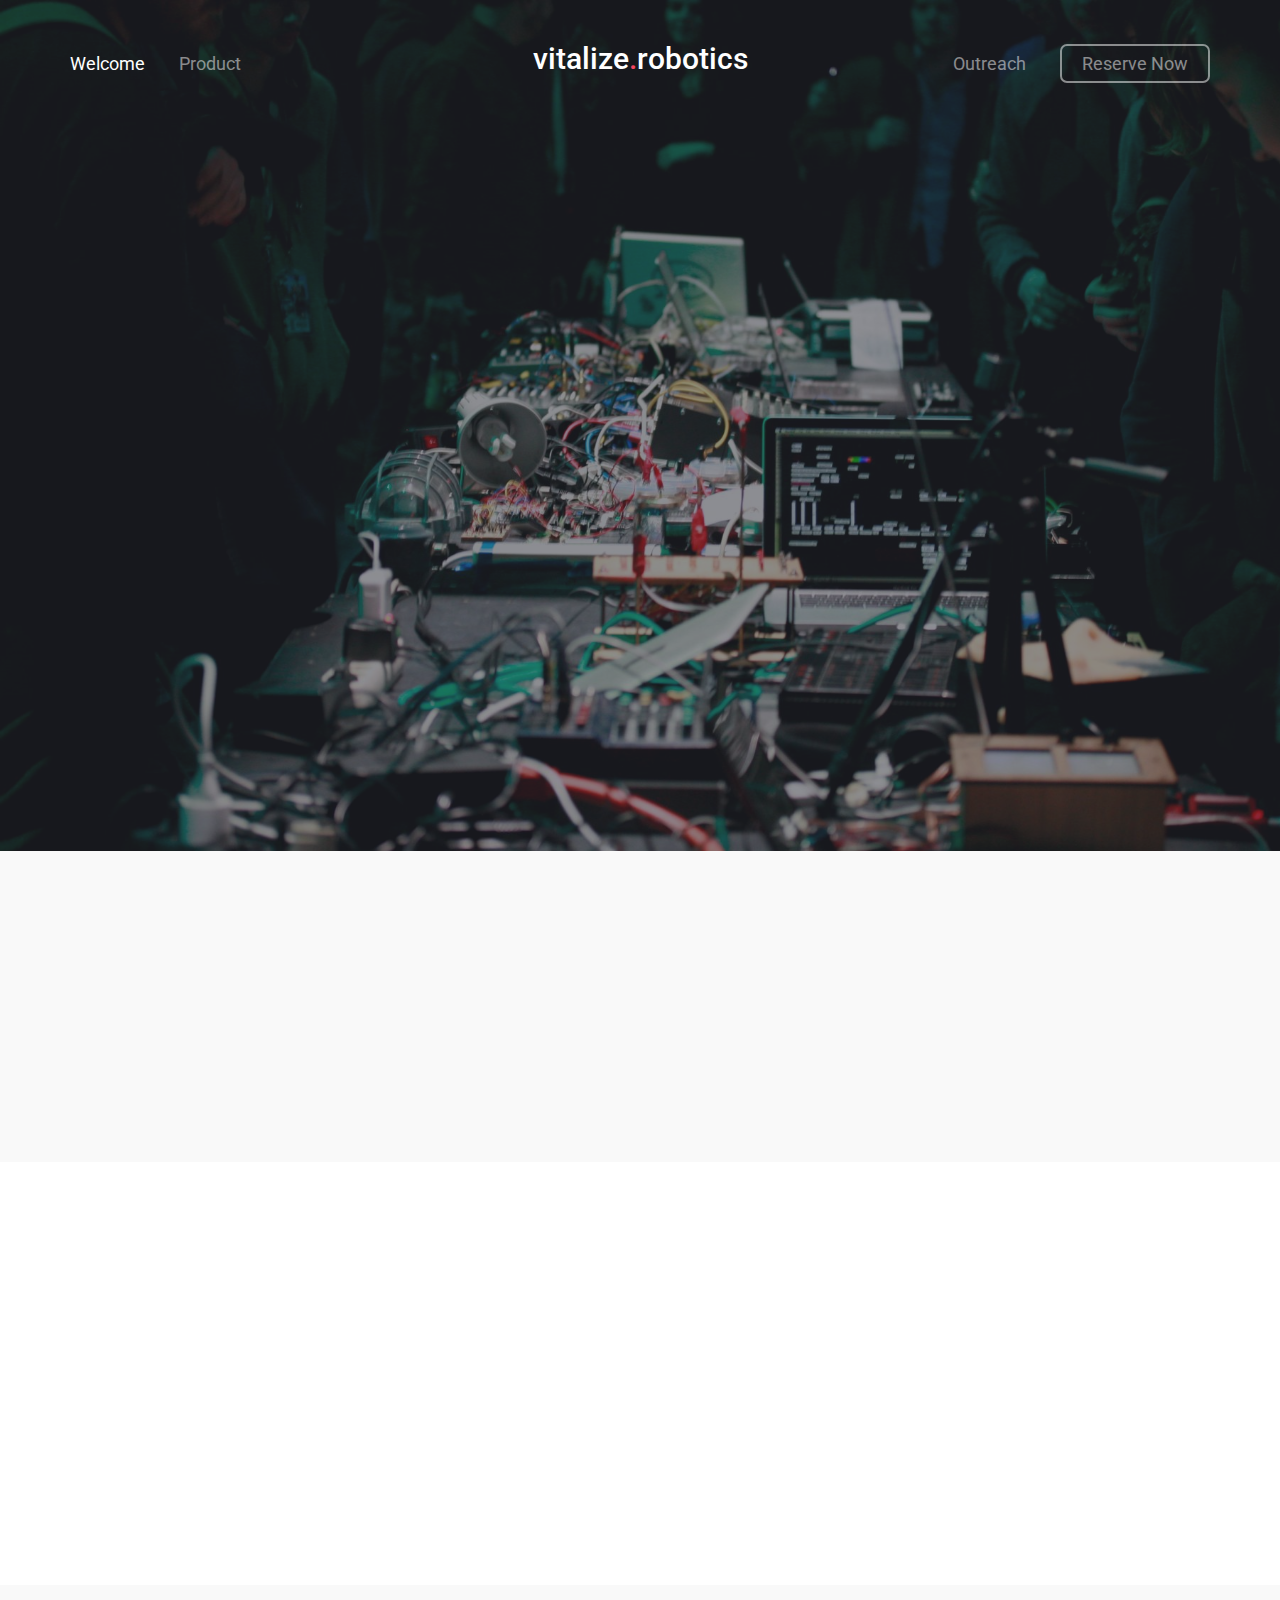
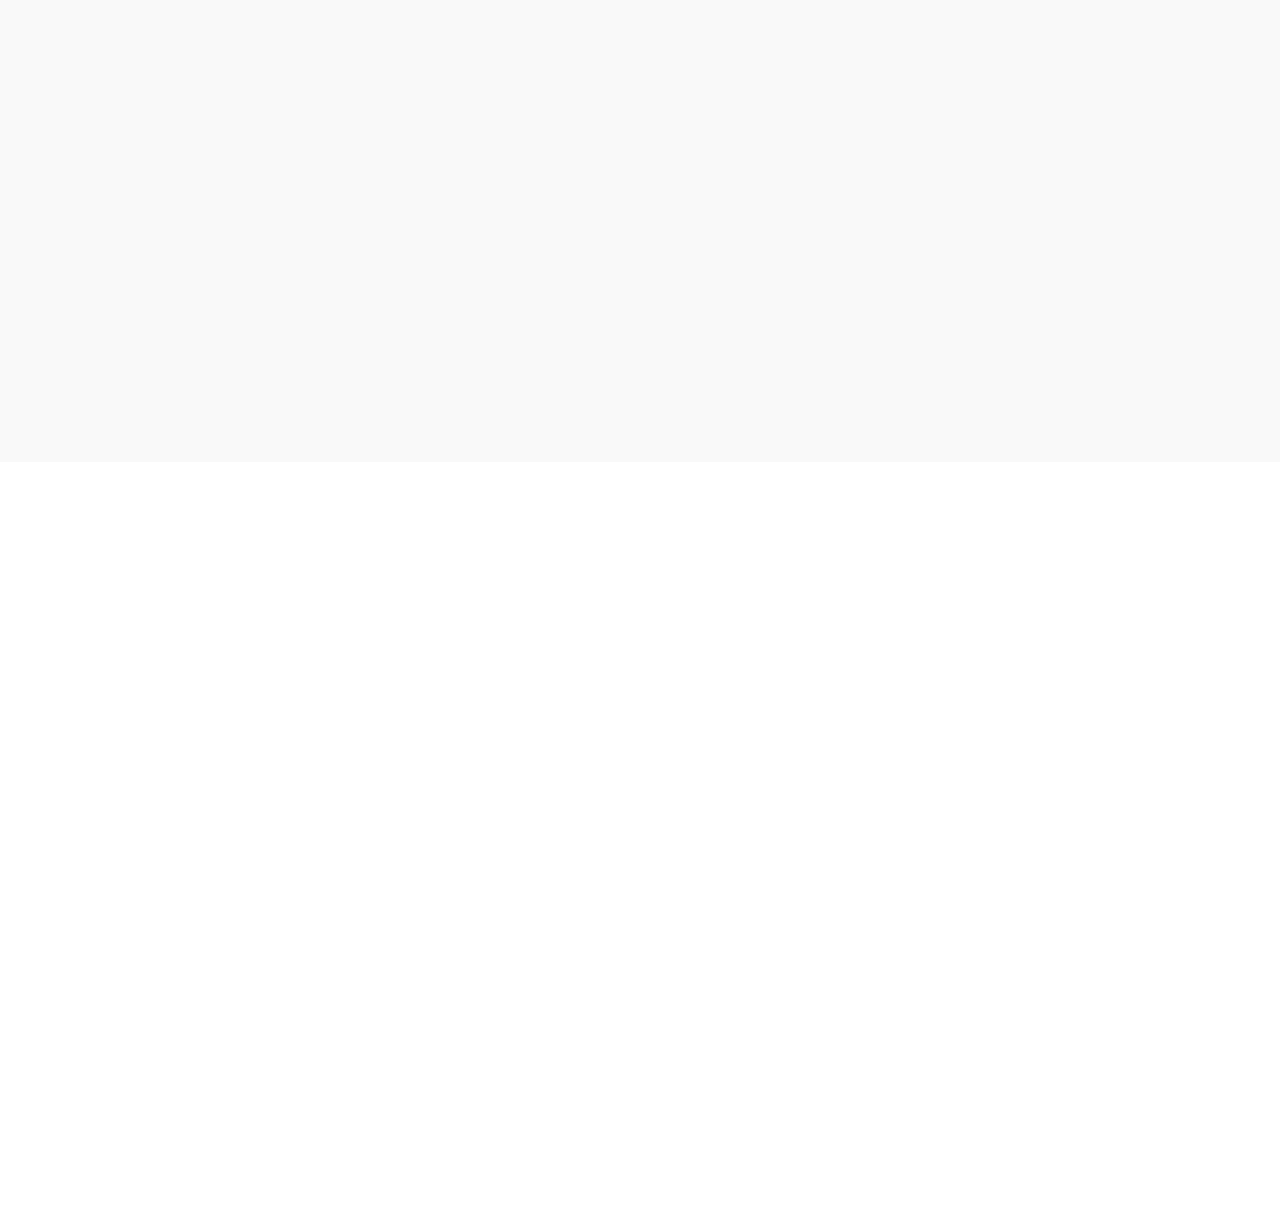
<file: index.html>
<!DOCTYPE html>
<!--[if lt IE 7]>      <html class="no-js lt-ie9 lt-ie8 lt-ie7"> <![endif]-->
<!--[if IE 7]>         <html class="no-js lt-ie9 lt-ie8"> <![endif]-->
<!--[if IE 8]>         <html class="no-js lt-ie9"> <![endif]-->
<!--[if gt IE 8]><!--> <html class="no-js"> <!--<![endif]-->
	<head>
	<meta charset="utf-8">
	<meta http-equiv="X-UA-Compatible" content="IE=edge">
    <title>Vitalize Robotics | Welcome</title>
    <meta name="viewport" content="width=device-width, initial-scale=1">
    <meta name="description" content="Inventing the future of Robotics." />
    <meta name="keywords" content="robotics, innovation, entrepreneurship, vitalize, exoskeleton" />
    <meta name="author" content="vitalize robotics" />

  <!-- 
	//////////////////////////////////////////////////////
	FREE HTML5 TEMPLATE 
	DESIGNED & DEVELOPED by FREEHTML5.CO
		
	Website: 		http://freehtml5.co/
	Email: 			info@freehtml5.co
	Twitter: 		http://twitter.com/fh5co
	Facebook: 		https://www.facebook.com/fh5co
	//////////////////////////////////////////////////////
	 -->

  	<!-- Facebook and Twitter integration -->
	<meta property="og:title" content=""/>
	<meta property="og:image" content=""/>
	<meta property="og:url" content=""/>
	<meta property="og:site_name" content=""/>
	<meta property="og:description" content=""/>
	<meta name="twitter:title" content="" />
	<meta name="twitter:image" content="" />
	<meta name="twitter:url" content="" />
	<meta name="twitter:card" content="" />

	<!-- Place favicon.ico and apple-touch-icon.png in the root directory -->
	<link rel="shortcut icon" href="favicon.ico">

	<link href='https://fonts.googleapis.com/css?family=Roboto:400,100,300,600,400italic,700' rel='stylesheet' type='text/css'>
	
	<!-- Animate.css -->
	<link rel="stylesheet" href="css/animate.css">
	<!-- Flexslider -->
	<link rel="stylesheet" href="css/flexslider.css">
	<!-- Icomoon Icon Fonts-->
	<link rel="stylesheet" href="css/icomoon.css">
	<!-- Magnific Popup -->
	<link rel="stylesheet" href="css/magnific-popup.css">
	<!-- Bootstrap  -->
	<link rel="stylesheet" href="css/bootstrap.css">

	<!-- 
	Default Theme Style 
	You can change the style.css (default color purple) to one of these styles
	
	
	-->
	<link rel="stylesheet" href="css/style.css">

	


	<style>
	/* For demo purpose only */
	/*
	GREEN
	8dc63f
	RED
	FA5555
	TURQUOISE
	27E1CE
	BLUE 
	2772DB
	ORANGE
	FF7844
	YELLOW
	FCDA05
	PINK
	F64662
	PURPLE
	7045FF
	*/
	</style>
	


	<!-- Modernizr JS -->
	<script src="js/modernizr-2.6.2.min.js"></script>
	<!-- FOR IE9 below -->
	<!--[if lt IE 9]>
	<script src="js/respond.min.js"></script>
	<![endif]-->

	</head>


	<!-- 
		INFO:
		Add 'boxed' class to body element to make the layout as boxed style.
		Example: 
		<body class="boxed">	
	-->
	<body>
	
	<!-- Loader -->
	<div class="fh5co-loader"></div>
	
	<div id="fh5co-page">
		<section id="fh5co-header">
			<div class="container">
				<nav role="navigation">
					<ul class="pull-left left-menu">
						<li class="active"><a href="index.html">Welcome</a></li>
						<li><a href="product.html">Product</a></li>
					</ul>
					<h1 id="fh5co-logo"><a href="index.html">vitalize<span>.</span>robotics</a></h1>
					<ul class="pull-right right-menu">
						<li><a href="outreach.html">Outreach</a></li>
<!-- 						<li><a href="about.html">About</a></li>
 -->						<li class="fh5co-cta-btn"><a href="https://goo.gl/forms/pCxxTSOpJanYzxvA3">Reserve Now</a></li>
					</ul>
				</nav>
			</div>
		</section>
		<!-- #fh5co-header -->

		<section id="fh5co-hero" class="js-fullheight" style="background-image: url(images/tst.jpg);" data-next="yes">
			<div class="fh5co-overlay"></div>
			<div class="container">
				<div class="fh5co-intro js-fullheight">
					<div class="fh5co-intro-text">
						<!-- 
							INFO:
							Change the class to 'fh5co-right-position' or 'fh5co-center-position' to change the layout position
							Example:
							<div class="fh5co-right-position">
						-->
						<div class="fh5co-left-position">
							<h2 class="animate-box">Low-Cost Artificially Intelligent Robotics for the Paralyzed</h2>
							<p class="animate-box">
							 <a href="product.html" class="btn btn-outline">Learn More</a>
							<a href="https://goo.gl/forms/pCxxTSOpJanYzxvA3" class="btn btn-primary">Reserve Now</a></p>
						</div>
					</div>
				</div>
			</div>
			<div class="fh5co-learn-more animate-box">
				<a href="#" class="scroll-btn">
					<span class="text">Explore more about us</span>
					<span class="arrow"><i class="icon-chevron-down"></i></span>
				</a>
			</div>
		</section>
		<!-- END #fh5co-hero -->








		<!-- start news features -->

		<section id="fh5co-projects">
			<div class="container">
				<div class="col-md-12 text-center" style="margin-bottom:3%;">
					<h2 class="fh5co-lead animate-box">As Featured In:</h2>
					
				</div>
				<div class="row">
					<div class="col-md-3 col-sm-6 col-xxs-12 animate-box" style="margin-top:-3%;text-align:center;">
						<a href="https://www.youtube.com/watch?v=wWsZzVfgFaI" target="_blank"> <img src="images/cnnhln.png" style="display:inline;max-width:65%;max-height:65%;"></a>
					</div>
					<div class="col-md-3 col-sm-6 col-xxs-12 animate-box" style="margin-left:-3%;text-align:center;">
						<a href="http://www.insidenova.com/news/education/fairfax-students-bring-awards-home-from-state-science-fair/article_f9e25492-22a4-11e7-865c-5ba79019cf5f.html" target="_blank"> <img src="images/insidenova.png" style="display:inline;max-width:95%;max-height:95%; "></a>
					</div>

					<div class="col-md-3 col-sm-6 col-xxs-12 animate-box">
						<a href="https://fairfaxnews.com/2017/04/tj-students-win-top-awards-virginia-state-science-fair/" target="_blank"> <img src="images/fairfaxnews.png" style="display:inline;max-width:95%;max-height:95%;text-align:center;"></a>
					</div>

					<div class="col-md-3 col-sm-6 col-xxs-12 animate-box">
						<a href="http://www.alexandrianews.org/2017/05/12-alexandria-area-students-head-to-l-a-to-compete-for-4m-in-intel-international-science-and-engineering-fair-2017/" target="_blank"> <img src="images/alexandrianews.png" style="display:inline;max-width:99%;max-height:99%;text-align:center;margin-top:3%;"></a>
					</div>

				</div>
			</div>
		</section>
		<section id="fh5co-features">
			<div class="container">
				<div class="row text-center">
					<div class="col-md-8 col-md-offset-2">
						<h2 class="fh5co-lead animate-box">The Pressing Issue</h2>
						<p class="fh5co-sub-lead animate-box"> Within the U.S. alone, nearly 5.4 million people suffer from paralysis: the severe loss of muscle function throughout one's body. Not only is an average health care plan for a paraplegic's life around one million dollars, but a majority of this population is often unemployed and do not have the capability to provide for themselves. </p>
						<p class="animate-box" style="text-align:center;">
							<a href="outreach.html" class="btn btn-primary">More Information</a>
						</p>
					</div>
				</div>
			</div>
		</section>

		<section id="fh5co-features" style ="background-color: #F9F9F9;">
			<div class="container">
				<div class="row text-center">
					<div class="col-md-8 col-md-offset-2">
						<h2 class="fh5co-lead animate-box">Our Computational-Based Exoskeletal Solution</h2>
						<p class="fh5co-sub-lead animate-box">Our team is working to develop the next generation of exoskeletal technology to simulate motion within the paralyzed populations' bodies. We are working towards creating and distrubuting these products using cutting edge research and artificial intelligence techniques at a low price point.</p>
						<p class="animate-box" style="text-align:center;">
							<a href="product.html" class="btn btn-primary">More Information</a>
						</p>
					</div>
				</div>					

			</div>
		</section>	

		<section id="fh5co-features">
				<div class="container">
					<div class="col-md-4 col-sm-6 col-xs-12 animate-box">
						<div class="fh5co-feature">
							<div class="fh5co-icon">
								<i class="icon-money"></i>
							</div>
							<h3>Cheap</h3>
							<p> One of the key features of our exoskeletal technology is the novel actuation techniques.</p>
						</div>
					</div>
					<div class="clearfix visible-sm-block"></div>
					<div class="col-md-4 col-sm-6 col-xs-12 animate-box">
						<div class="fh5co-feature">
							<div class="fh5co-icon">
								<i class="icon-briefcase"></i>
							</div>
							<h3>Portable</h3>
							<p> Our carboard based exoskeleton weighs 47 ounces and fits in any standard backpack.</p>
						</div>
					</div>
					<div class="col-md-4 col-sm-6 col-xs-12 animate-box">
						<div class="fh5co-feature">
							<div class="fh5co-icon">
								<i class="icon-bolt"></i>
							</div>
							<h3>Efficient</h3>
							<p> Using cutting edge algorithms and data science procedures, we are able to attain an industry leading accuracy and speed for EEG based technology.</p>
						</div>
					</div>
					
				</div>
		</section>
		<!-- END #fh5co-features-2 -->
<!-- 		
		<section id="fh5co-testimonials">
			<div class="container">
				<div class="row row-bottom-padded-sm">
					<div class="col-md-6 col-md-offset-3 text-center">
						<div class="fh5co-label animate-box">Testimonials</div>
						<h2 class="fh5co-lead animate-box">Join the 1 Million Users using Our Products </h2>
					</div>
				</div>
				<div class="row">
					<div class="col-md-8 col-md-offset-2 text-center animate-box">
						<div class="flexslider">
					  		<ul class="slides">
							   <li>
							      <blockquote>
							      	<p>&ldquo;Creativity is just connecting things. When you ask creative people how they did something, they feel a little guilty because they didn’t really do it, they just saw something. It seemed obvious to them after a while.&rdquo;</p>
							      	<p><cite>&mdash; Steve Jobs</cite></p>
							      </blockquote>
							   </li>
							   <li>
							    	<blockquote>
							      	<p>&ldquo;I think design would be better if designers were much more skeptical about its applications. If you believe in the potency of your craft, where you choose to dole it out is not something to take lightly.&rdquo;</p>
							      	<p><cite>&mdash; Frank Chimero</cite></p>
							      </blockquote>
							   </li>
							   <li>
							    	<blockquote>
							      	<p>&ldquo;Design must be functional and functionality must be translated into visual aesthetics, without any reliance on gimmicks that have to be explained.&rdquo;</p>
							      	<p><cite>&mdash; Ferdinand A. Porsche</cite></p>
							      </blockquote>
							   </li>
							</ul>
						</div>
						<div class="flexslider-controls">
						   <ol class="flex-control-nav">
						      <li class="animate-box"><img src="images/person4.jpg" alt="Free HTML5 Bootstrap Template by FREEHTML5.co"></li>
						      <li class="animate-box"><img src="images/person2.jpg" alt="Free HTML5 Bootstrap Template by FREEHTML5.co"></li>
						      <li class="animate-box"><img src="images/person3.jpg" alt="Free HTML5 Bootstrap Template by FREEHTML5.co"></li>
						   </ol>
						</div>
					</div>
				</div>
			</div>
		</section> -->
		<!-- END #fh5co-testimonials -->

		<!-- END #fh5co-subscribe -->

		<footer id="fh5co-footer">
			<h4 style="text-align:center;" class="fh5co-lead animate-box">Feel Free to Contact Us at <a href="mailto:mindexo@gmail.com?Subject=Contact%20us%20response" target="_top">mindexo@gmail.com</a></h4>
			<br><br><br>
			<div class="fh5co-copyright animate-box"style ="background-color: #F9F9F9;">
				<div class="container">
					<div class="row">
						<div class="col-md-12">
							<p class="fh5co-left" style="margin-right:50%;"><small>&copy; 2017 <a href="index.html">Vitalize Robotics</a> All Rights Reserved.</small></p>
								<div>	
									<ul class="fh5co-social">
										<li><a href="#"><i class="icon-twitter"></i></a></li>
										<li><a href="#"><i class="icon-facebook"></i></a></li>
										<li><a href="#"><i class="icon-google-plus"></i></a></li>
										<li><a href="#"><i class="icon-instagram"></i></a></li>
										<li><a href="#"><i class="icon-youtube-play"></i></a></li>
									</ul>
								</div>
						</div>
					</div>
				</div>
			</div>
		</footer>
		<!-- END #fh5co-footer -->
	</div>
	<!-- END #fh5co-page -->


	
	<!-- jQuery -->
	<script src="js/jquery.min.js"></script>
	<!-- jQuery Easing -->
	<script src="js/jquery.easing.1.3.js"></script>
	<!-- Bootstrap -->
	<script src="js/bootstrap.min.js"></script>
	<!-- Waypoints -->
	<script src="js/jquery.waypoints.min.js"></script>
	<!-- Flexslider -->
	<script src="js/jquery.flexslider-min.js"></script>
	<!-- Magnific Popup -->
	<script src="js/jquery.magnific-popup.min.js"></script>
	<script src="js/magnific-popup-options.js"></script>


	<!-- Main JS (Do not remove) -->
	<script src="js/main.js"></script>


	

	</body>
</html>
</file>
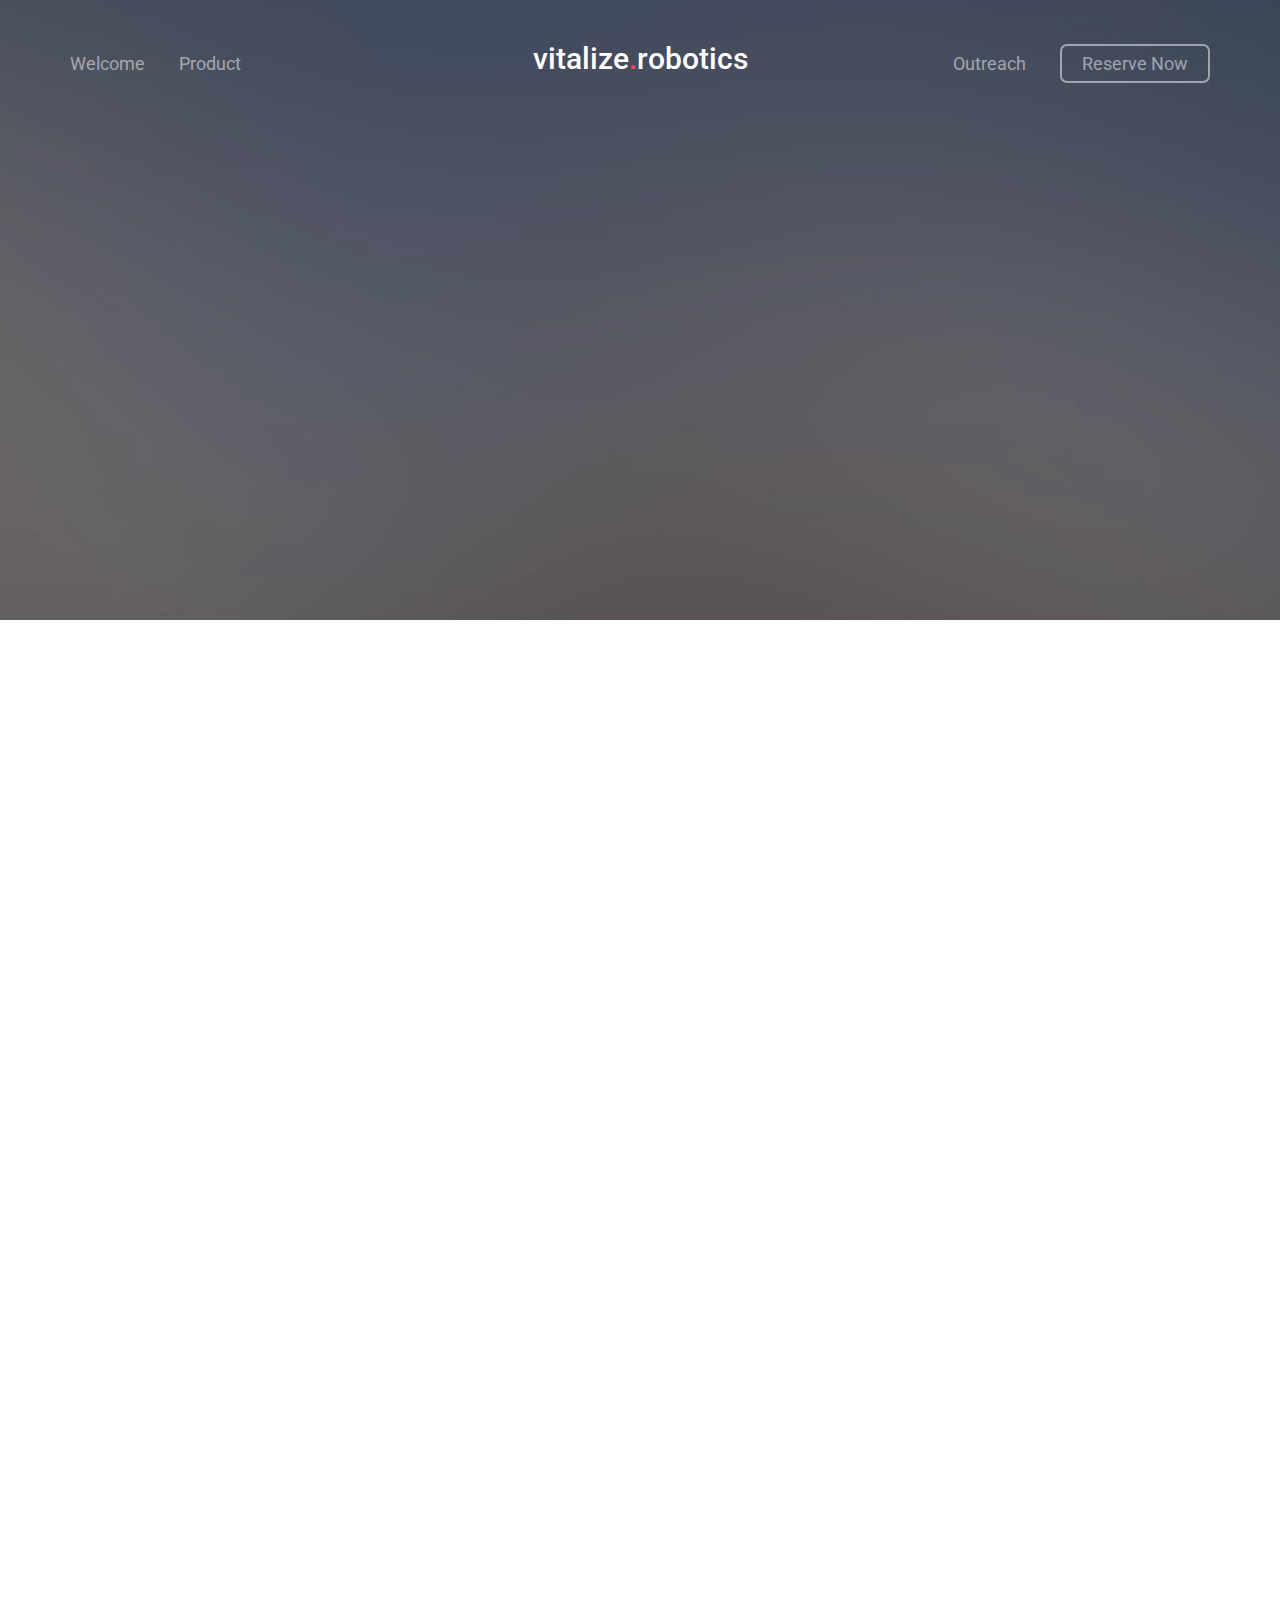
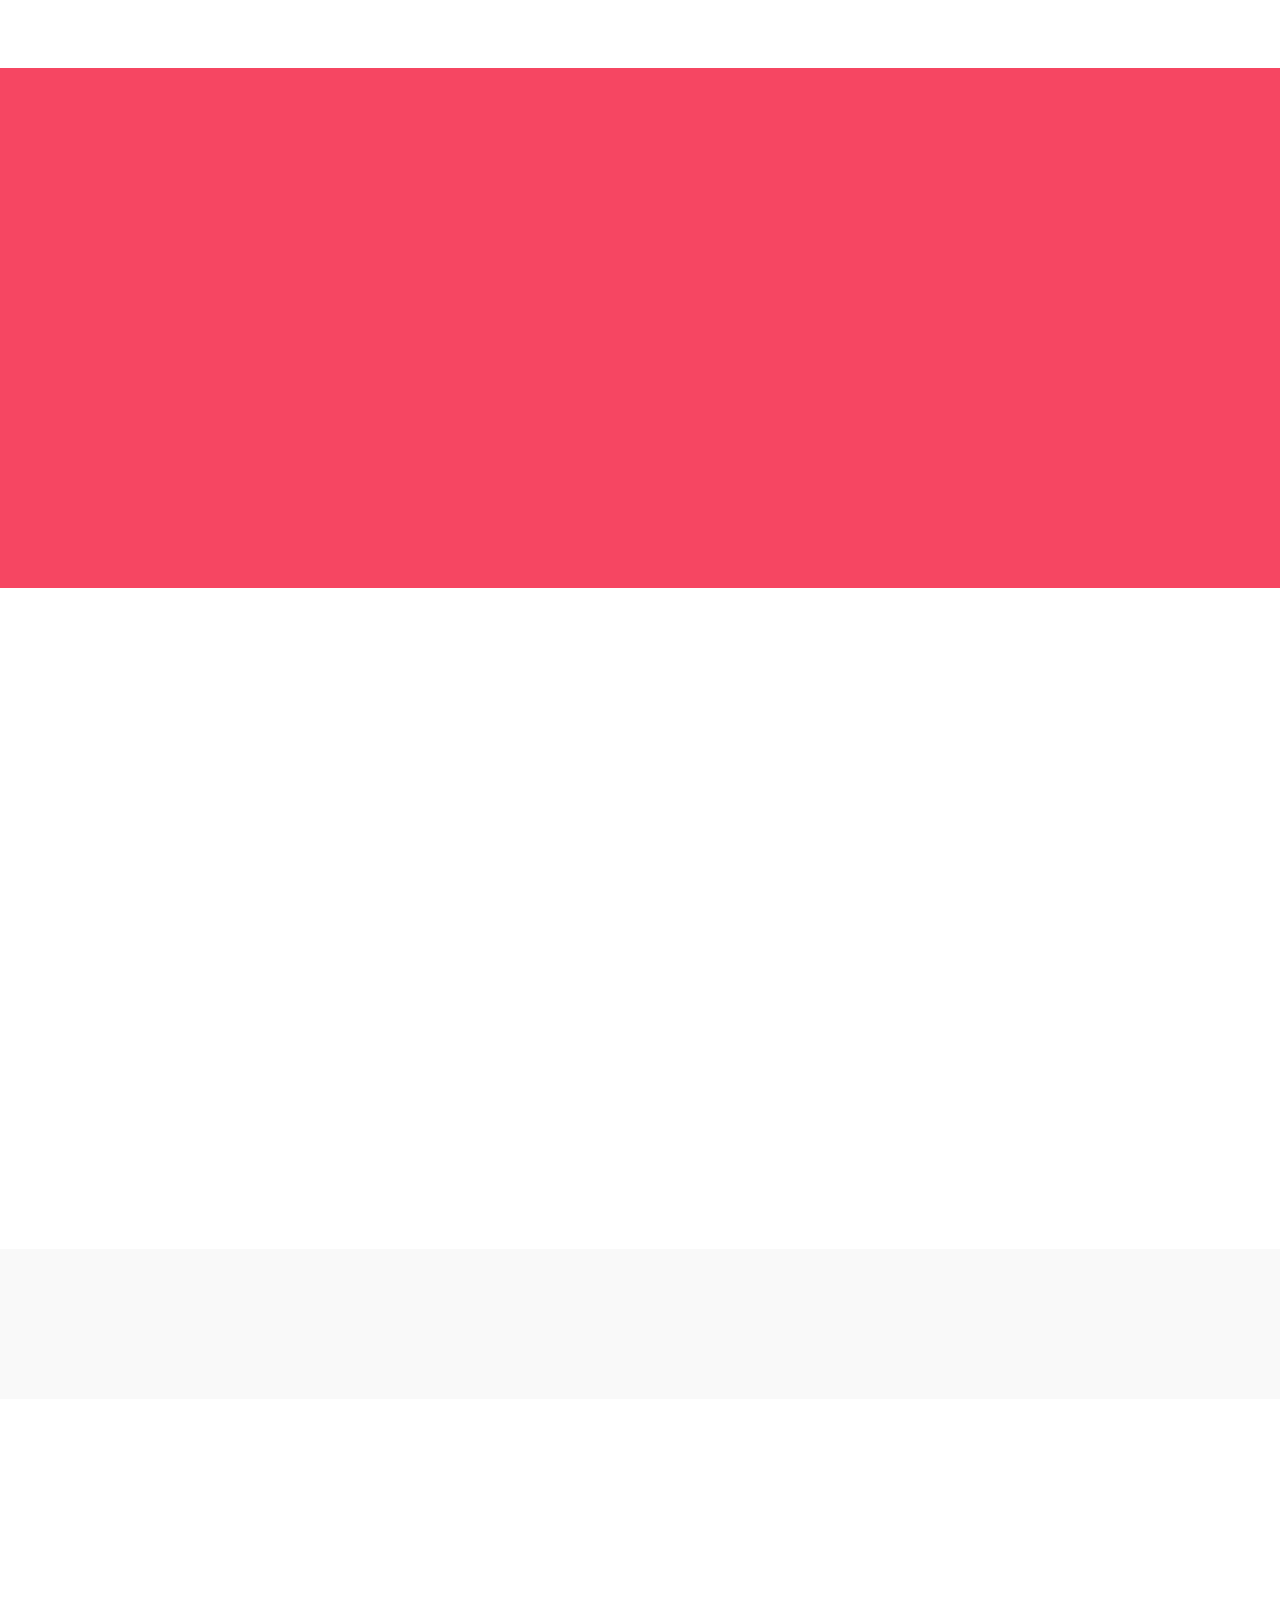
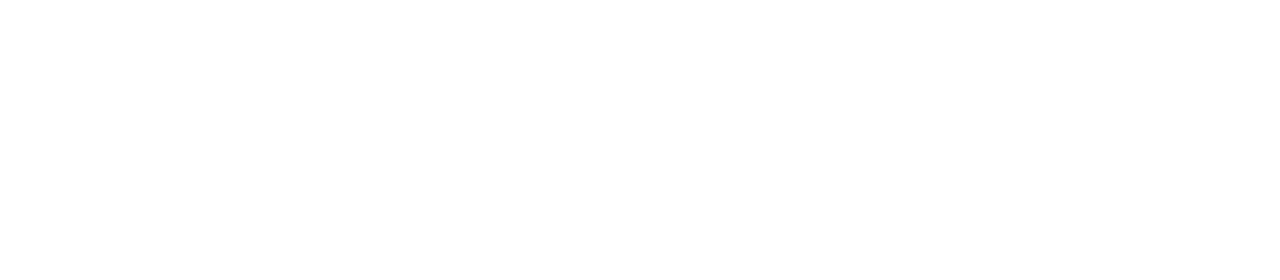
<file: about.html>
<!DOCTYPE html>
<!--[if lt IE 7]>      <html class="no-js lt-ie9 lt-ie8 lt-ie7"> <![endif]-->
<!--[if IE 7]>         <html class="no-js lt-ie9 lt-ie8"> <![endif]-->
<!--[if IE 8]>         <html class="no-js lt-ie9"> <![endif]-->
<!--[if gt IE 8]><!--> <html class="no-js"> <!--<![endif]-->
	<head>
	<meta charset="utf-8">
	<meta http-equiv="X-UA-Compatible" content="IE=edge">
    <title>Vitalize Robotics</title>
    <meta name="viewport" content="width=device-width, initial-scale=1">
    <meta name="description" content="Inventing the future of Robotics." />
    <meta name="keywords" content="robotics, innovation, entrepreneurship, vitalize, exoskeleton" />
    <meta name="author" content="vitalize robotics" />
  <!-- 
	//////////////////////////////////////////////////////

	FREE HTML5 TEMPLATE 
	DESIGNED & DEVELOPED by FREEHTML5.CO
		
	Website: 		http://freehtml5.co/
	Email: 			info@freehtml5.co
	Twitter: 		http://twitter.com/fh5co
	Facebook: 		https://www.facebook.com/fh5co

	//////////////////////////////////////////////////////
	 -->

  	<!-- Facebook and Twitter integration -->
	<meta property="og:title" content=""/>
	<meta property="og:image" content=""/>
	<meta property="og:url" content=""/>
	<meta property="og:site_name" content=""/>
	<meta property="og:description" content=""/>
	<meta name="twitter:title" content="" />
	<meta name="twitter:image" content="" />
	<meta name="twitter:url" content="" />
	<meta name="twitter:card" content="" />

	<!-- Place favicon.ico and apple-touch-icon.png in the root directory -->
	<link rel="shortcut icon" href="favicon.ico">

	<link href='https://fonts.googleapis.com/css?family=Roboto:400,100,300,600,400italic,700' rel='stylesheet' type='text/css'>
	
	<!-- Animate.css -->
	<link rel="stylesheet" href="css/animate.css">
	<!-- Flexslider -->
	<link rel="stylesheet" href="css/flexslider.css">
	<!-- Icomoon Icon Fonts-->
	<link rel="stylesheet" href="css/icomoon.css">
	<!-- Magnific Popup -->
	<link rel="stylesheet" href="css/magnific-popup.css">
	<!-- Bootstrap  -->
	<link rel="stylesheet" href="css/bootstrap.css">

	<!-- 
	Default Theme Style 
	You can change the style.css (default color purple) to one of these styles
	-->
	<link rel="stylesheet" href="css/style.css">

	

	<!-- Modernizr JS -->
	<script src="js/modernizr-2.6.2.min.js"></script>
	<!-- FOR IE9 below -->
	<!--[if lt IE 9]>
	<script src="js/respond.min.js"></script>
	<![endif]-->

	</head>


	<!-- 
		INFO:
		Add 'boxed' class to body element to make the layout as boxed style.
		Example: 
		<body class="boxed">	
	-->
	<body>

	<!-- Loader -->
	<div class="fh5co-loader"></div>
	
	<div id="fh5co-page">
		<section id="fh5co-header">
			<div class="container">
				<nav role="navigation">
					<ul class="pull-left left-menu">
						<li><a href="index.html">Welcome</a></li>
						<li><a href="product.html">Product</a></li>
					</ul>
					<h1 id="fh5co-logo"><a href="index.html">vitalize<span>.</span>robotics</a></h1>
					<ul class="pull-right right-menu">
						<li><a href="outreach.html">Outreach</a></li>
<!-- 						<li class="active"><a href="about.html">About</a></li>
 -->						<li class="fh5co-cta-btn"><a href="https://goo.gl/forms/pCxxTSOpJanYzxvA3">Reserve Now</a></li>
					</ul>
				</nav>
			</div>
		</section>
		<!-- #fh5co-header -->

		<section id="fh5co-hero" class="no-js-fullheight" style="background-image: url(images/full_image_1.jpg);" data-next="yes">
			<div class="fh5co-overlay"></div>
			<div class="container">
				<div class="fh5co-intro no-js-fullheight">
					<div class="fh5co-intro-text">
						<!-- 
							INFO:
							Change the class to 'fh5co-right-position' or 'fh5co-center-position' to change the layout position
							Example:
							<div class="fh5co-right-position">
						-->
						<div class="fh5co-center-position">
							<h2 class="animate-box">Who We Are</h2>
							<h3 class="animate-box">Far far away, behind the word mountains, far from the countries Vokalia and Consonantia, there.</h3>
							
						</div>
					</div>
				</div>
			</div>
			<div class="fh5co-learn-more animate-box">
				<a href="#" class="scroll-btn">
					<span class="text">Explore more about us</span>
					<span class="arrow"><i class="icon-chevron-down"></i></span>
				</a>
			</div>
		</section>
		<!-- END #fh5co-hero -->


		<div id="fh5co-about">
			<div class="container">
				<div class="row row-bottom-padded-lg">
					<div class="col-md-6">
						<figure class="animate-box">
							<img src="images/img_3.jpg" alt="Free HTML5 Bootstrap Template by FREEHTML5.co" class="img-responsive">
						</figure>
					</div>
					<div class="col-md-6">
						<div class="fh5co-label animate-box">Who We Are</div>
						<h2 class="fh5co-lead animate-box">We Are Thinkers, Innovators, Scientist, etc.</h2>
						<p class="fh5co-sub-lead animate-box">Far far away, behind the word mountains, far from the countries Vokalia and Consonantia, there live the blind texts. Separated they live in Bookmarksgrove right at the coast of the Semantics, a large language ocean. A small river named Duden flows by their place and supplies it with the necessary regelialia. It is a paradisematic country, in which roasted parts of sentences fly into your mouth.</p>
					</div>
				</div>

				<div class="row">
					<div class="col-md-4 col-sm-6 col-xs-12">
						<div class="fh5co-person">	
							<figure class="animate-box">
								<img src="images/pfp.png" alt="Free HTML5 Bootstrap Template by FREEHTML5.co" class="img-responsive">
							</figure>
							<h3 class="fh5co-name animate-box">Yash Bolisetty</h3>
							<h4 class="fh5co-designation animate-box">Co-Founder</h4>
							<p class="fh5co-bio animate-box">grind.</p>
							<ul class="fh5co-social">
								<li class="animate-box"><a href="#"><i class="icon-twitter"></i></a></li>
								<li class="animate-box"><a href="#"><i class="icon-dribbble"></i></a></li>
								<li class="animate-box"><a href="#"><i class="icon-globe"></i></a></li>
							</ul>
						</div>
					</div>
					<div class="col-md-4 col-sm-6 col-xs-12">
						<div class="fh5co-person">
							<figure class="animate-box">
								<img src="images/bmpfp.jpg" alt="Free HTML5 Bootstrap Template by FREEHTML5.co" class="img-responsive">
							</figure>
							<h3 class="fh5co-name animate-box">Srinidhi Krishnamurthy</h3>
							<h4 class="fh5co-designation animate-box">Co-Founder</h4>
							<p class="fh5co-bio animate-box">grind.</p>
							<ul class="fh5co-social">
								<li class="animate-box"><a href="#"><i class="icon-twitter"></i></a></li>
								<li class="animate-box"><a href="#"><i class="icon-github"></i></a></li>
								<li class="animate-box"><a href="#"><i class="icon-globe"></i></a></li>
							</ul>
						</div>
					</div>
					<div class="col-md-4 col-sm-6 col-xs-12">
						<div class="fh5co-person">
							<figure class="animate-box">
								<img src="images/tiffin.png" alt="Free HTML5 Bootstrap Template by FREEHTML5.co" class="img-responsive">
							</figure>
							<h3 class="fh5co-name animate-box">Nithin Dass</h3>
							<h4 class="fh5co-designation animate-box">Co-Founder &amp; Toad</h4>
							<p class="fh5co-bio animate-box">grind and eat.</p>
							<ul class="fh5co-social">
								<li class="animate-box"><a href="#"><i class="icon-twitter"></i></a></li>
								<li class="animate-box"><a href="#"><i class="icon-dribbble"></i></a></li>
								<li class="animate-box"><a href="#"><i class="icon-globe"></i></a></li>
							</ul>
						</div>
					</div>
				</div>
			</div>
		</div>

		<!-- END #fh5co-about -->


		<div id="fh5co-info">
			<div class="container">
				<div class="row">
					<div class="col-md-6">
						<figure class="animate-box">
							<img src="images/img_4.jpg" alt="Free HTML5 Bootstrap Template by FREEHTML5.co" class="img-responsive">
						</figure>
					</div>
					<div class="col-md-6">
						<div class="fh5co-label animate-box">More about web</div>
						<h2 class="fh5co-lead animate-box">Why Web Design?</h2>
						<p class="fh5co-sub-lead animate-box">Far far away, behind the word mountains, far from the countries Vokalia and Consonantia, there live the blind texts. Separated they live in Bookmarksgrove right at the coast of the Semantics, a large language ocean. A small river named Duden flows by their place and supplies it with the necessary regelialia. It is a paradisematic country, in which roasted parts of sentences fly into your mouth.</p>
					</div>
				</div>
			</div>
		</div>

		
		
		<section id="fh5co-testimonials">
			<div class="container">
				<div class="row row-bottom-padded-sm">
					<div class="col-md-6 col-md-offset-3 text-center">
						<div class="fh5co-label animate-box">Testimonials</div>
						<h2 class="fh5co-lead animate-box">Join the 1 Million Users using Our Products </h2>
					</div>
				</div>
				<div class="row">
					<div class="col-md-8 col-md-offset-2 text-center animate-box">
						<div class="flexslider">
					  		<ul class="slides">
							   <li>
							      <blockquote>
							      	<p>&ldquo;Creativity is just connecting things. When you ask creative people how they did something, they feel a little guilty because they didn’t really do it, they just saw something. It seemed obvious to them after a while.&rdquo;</p>
							      	<p><cite>&mdash; Steve Jobs</cite></p>
							      </blockquote>
							   </li>
							   <li>
							    	<blockquote>
							      	<p>&ldquo;I think design would be better if designers were much more skeptical about its applications. If you believe in the potency of your craft, where you choose to dole it out is not something to take lightly.&rdquo;</p>
							      	<p><cite>&mdash; Frank Chimero</cite></p>
							      </blockquote>
							   </li>
							   <li>
							    	<blockquote>
							      	<p>&ldquo;Design must be functional and functionality must be translated into visual aesthetics, without any reliance on gimmicks that have to be explained.&rdquo;</p>
							      	<p><cite>&mdash; Ferdinand A. Porsche</cite></p>
							      </blockquote>
							   </li>
							</ul>
						</div>
						<div class="flexslider-controls">
						   <ol class="flex-control-nav">
						      <li class="animate-box"><img src="images/person4.jpg" alt="Free HTML5 Bootstrap Template by FREEHTML5.co"></li>
						      <li class="animate-box"><img src="images/person2.jpg" alt="Free HTML5 Bootstrap Template by FREEHTML5.co"></li>
						      <li class="animate-box"><img src="images/person3.jpg" alt="Free HTML5 Bootstrap Template by FREEHTML5.co"></li>
						   </ol>
						</div>
					</div>
				</div>
			</div>
		</section>
		<!-- END #fh5co-testimonials -->

		<section id="fh5co-subscribe">
			<div class="container">
		
				<h3 class="animate-box"><label for="email">Subscribe to our newsletter</label></h3>
				<form action="#" method="post" class="animate-box">
					<i class="fh5co-icon icon-paper-plane"></i>
					<input type="email" class="form-control" placeholder="Enter your email" id="email" name="email">
					<input type="submit" value="Send" class="btn btn-primary">
				</form>

			</div>
		</section>
		<!-- END #fh5co-subscribe -->

		<footer id="fh5co-footer">
			<div class="container">
				<div class="row row-bottom-padded-md">
					<div class="col-md-3 col-sm-6 col-xs-12 animate-box">
						<div class="fh5co-footer-widget">
							<h3>Company</h3>
							<ul class="fh5co-links">
								<li><a href="#">About Us</a></li>
								<li><a href="#">Careers</a></li>
								<li><a href="#">Feature Tour</a></li>
								<li><a href="#">Pricing</a></li>
								<li><a href="#">Team</a></li>
							</ul>
						</div>
					</div>

					<div class="col-md-3 col-sm-6 col-xs-12 animate-box">
						<div class="fh5co-footer-widget">
							<h3>Support</h3>
							<ul class="fh5co-links">
								<li><a href="#">Knowledge Base</a></li>
								<li><a href="#">24/7 Call Support</a></li>
								<li><a href="#">Video Demos</a></li>
								<li><a href="#">Terms of Use</a></li>
								<li><a href="#">Privacy Policy</a></li>
							</ul>
						</div>
					</div>

					<div class="col-md-3 col-sm-6 col-xs-12 animate-box">
						<div class="fh5co-footer-widget">
							<h3>Contact Us</h3>
							<p>
								<a href="mailto:info@freehtml5.co">info@freehtml5.co</a> <br>
								198 West 21th Street, <br>
								Suite 721 New York NY 10016 <br>
								<a href="tel:+123456789">+12 34  5677 89</a>
							</p>
						</div>
					</div>

					<div class="col-md-3 col-sm-6 col-xs-12 animate-box">
						<div class="fh5co-footer-widget">
							<h3>Follow Us</h3>
							<ul class="fh5co-social">
								<li><a href="#"><i class="icon-twitter"></i></a></li>
								<li><a href="#"><i class="icon-facebook"></i></a></li>
								<li><a href="#"><i class="icon-google-plus"></i></a></li>
								<li><a href="#"><i class="icon-instagram"></i></a></li>
								<li><a href="#"><i class="icon-youtube-play"></i></a></li>
							</ul>
						</div>
					</div>

				</div>
				
			</div>
			<div class="fh5co-copyright animate-box">
				<div class="container">
					<div class="row">
						<div class="col-md-12">
							<p class="fh5co-left"><small>&copy; 2016 <a href="index.html">Guide</a> free html5. All Rights Reserved.</small></p>
							<p class="fh5co-right"><small class="fh5co-right">Designed by <a href="http://freehtml5.co" target="_blank">FREEHTML5.co</a> Demo Images: <a href="http://unsplash.com" target="_blank">Unsplash</a></small></p>
						</div>
					</div>
				</div>
			</div>
		</footer>
		<!-- END #fh5co-footer -->
	</div>
	<!-- END #fh5co-page -->
	
	
	
	<!-- jQuery -->
	<script src="js/jquery.min.js"></script>
	<!-- jQuery Easing -->
	<script src="js/jquery.easing.1.3.js"></script>
	<!-- Bootstrap -->
	<script src="js/bootstrap.min.js"></script>
	<!-- Waypoints -->
	<script src="js/jquery.waypoints.min.js"></script>
	<!-- Flexslider -->
	<script src="js/jquery.flexslider-min.js"></script>
	<!-- Magnific Popup -->
	<script src="js/jquery.magnific-popup.min.js"></script>
	<script src="js/magnific-popup-options.js"></script>

	

	<!-- Main JS (Do not remove) -->
	<script src="js/main.js"></script>

	

	</body>
</html>
</file>
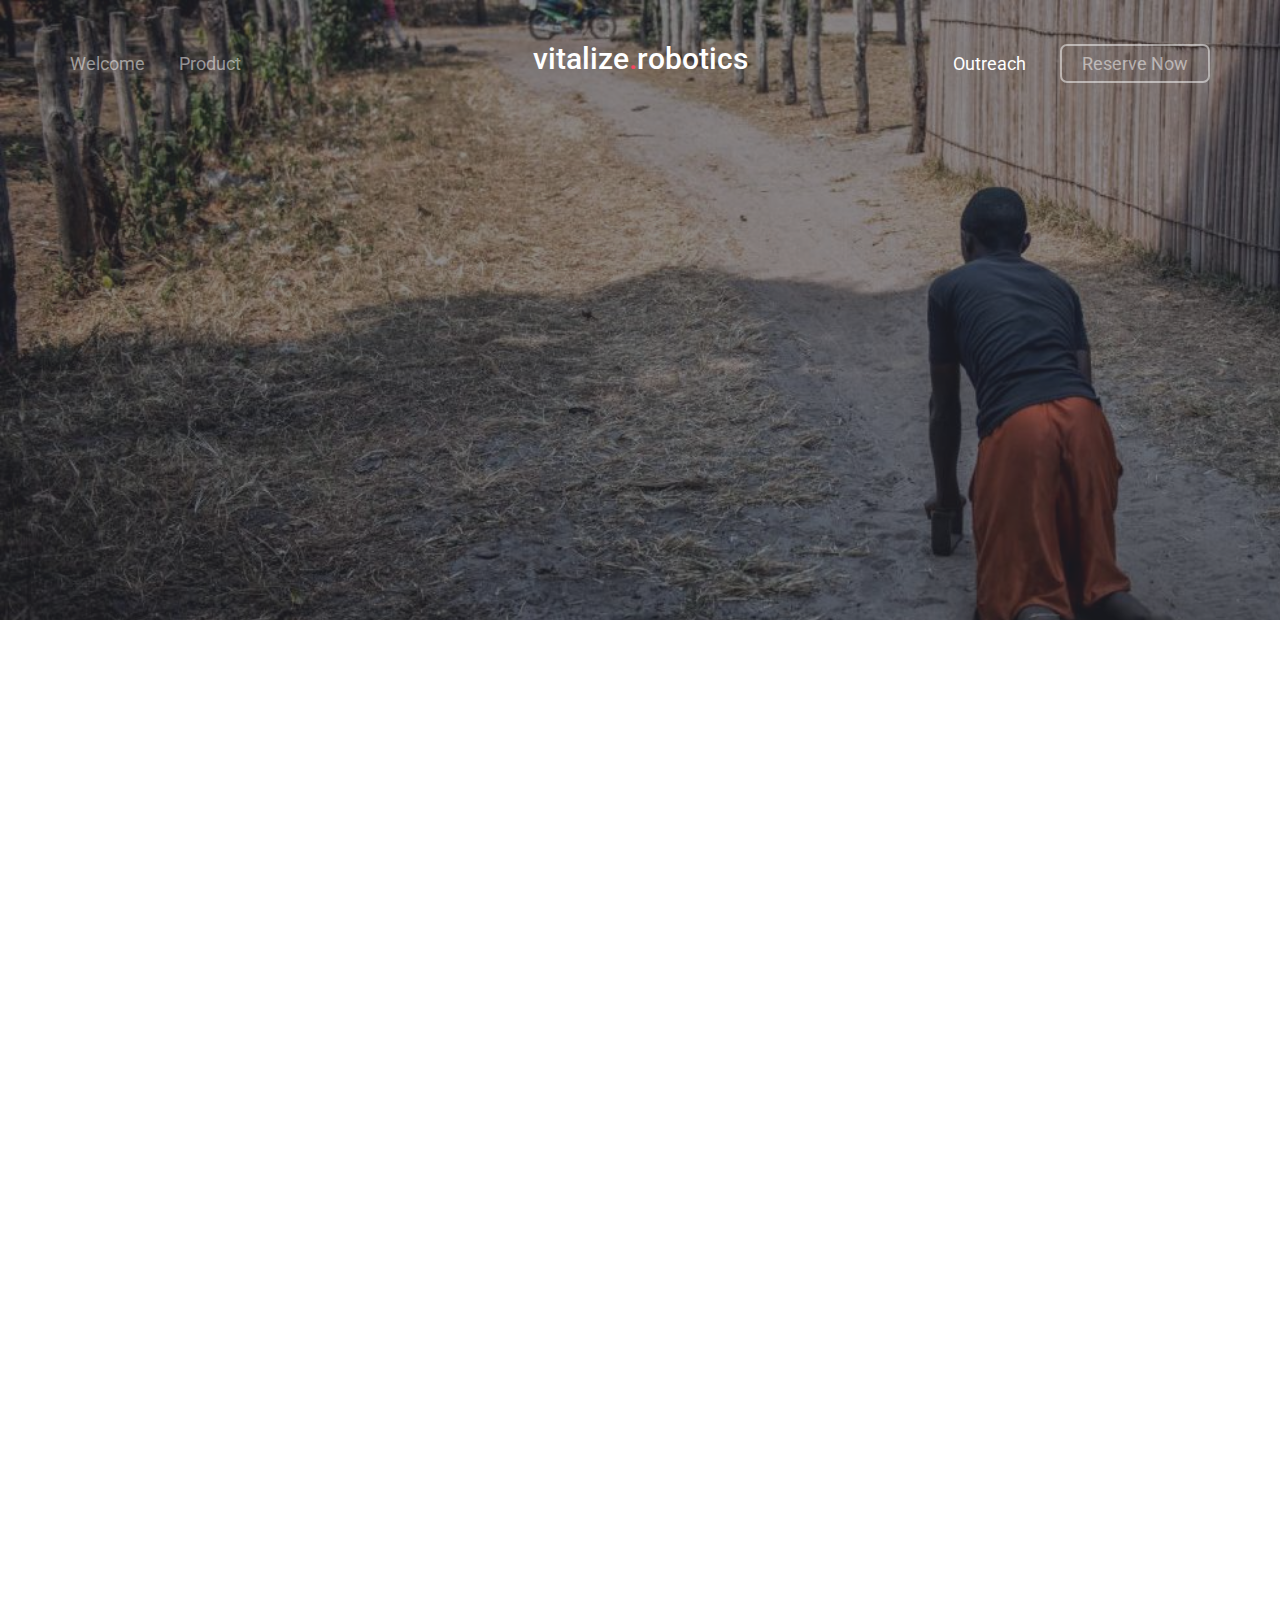
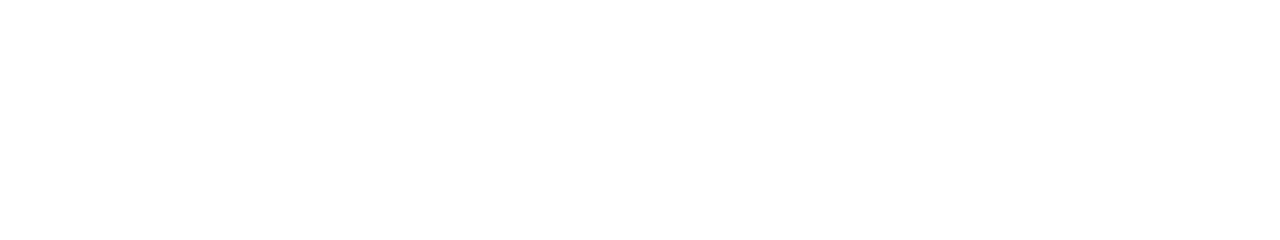
<file: outreach.html>
<!DOCTYPE html>
<!--[if lt IE 7]>      <html class="no-js lt-ie9 lt-ie8 lt-ie7"> <![endif]-->
<!--[if IE 7]>         <html class="no-js lt-ie9 lt-ie8"> <![endif]-->
<!--[if IE 8]>         <html class="no-js lt-ie9"> <![endif]-->
<!--[if gt IE 8]><!--> <html class="no-js"> <!--<![endif]-->
	<head>
	<meta charset="utf-8">
	<meta http-equiv="X-UA-Compatible" content="IE=edge">
    <title>Vitalize Robotics | Outreach</title>
    <meta name="viewport" content="width=device-width, initial-scale=1">
    <meta name="description" content="Inventing the future of Robotics." />
    <meta name="keywords" content="robotics, innovation, entrepreneurship, vitalize, exoskeleton" />
    <meta name="author" content="vitalize robotics" />
  <!-- 
	//////////////////////////////////////////////////////

	FREE HTML5 TEMPLATE 
	DESIGNED & DEVELOPED by FREEHTML5.CO
		
	Website: 		http://freehtml5.co/
	Email: 			info@freehtml5.co
	Twitter: 		http://twitter.com/fh5co
	Facebook: 		https://www.facebook.com/fh5co

	//////////////////////////////////////////////////////
	 -->

  	<!-- Facebook and Twitter integration -->
	<meta property="og:title" content=""/>
	<meta property="og:image" content=""/>
	<meta property="og:url" content=""/>
	<meta property="og:site_name" content=""/>
	<meta property="og:description" content=""/>
	<meta name="twitter:title" content="" />
	<meta name="twitter:image" content="" />
	<meta name="twitter:url" content="" />
	<meta name="twitter:card" content="" />

	<!-- Place favicon.ico and apple-touch-icon.png in the root directory -->
	<link rel="shortcut icon" href="favicon.ico">

	<link href='https://fonts.googleapis.com/css?family=Roboto:400,100,300,600,400italic,700' rel='stylesheet' type='text/css'>
	
	<!-- Animate.css -->
	<link rel="stylesheet" href="css/animate.css">
	<!-- Flexslider -->
	<link rel="stylesheet" href="css/flexslider.css">
	<!-- Icomoon Icon Fonts-->
	<link rel="stylesheet" href="css/icomoon.css">
	<!-- Magnific Popup -->
	<link rel="stylesheet" href="css/magnific-popup.css">
	<!-- Bootstrap  -->
	<link rel="stylesheet" href="css/bootstrap.css">

	<!-- 
	Default Theme Style 
	You can change the style.css (default color purple) to one of these styles
	-->
	<link rel="stylesheet" href="css/style.css">

	

	<!-- Modernizr JS -->
	<script src="js/modernizr-2.6.2.min.js"></script>
	<!-- FOR IE9 below -->
	<!--[if lt IE 9]>
	<script src="js/respond.min.js"></script>
	<![endif]-->

	</head>

	<!-- 
		INFO:
		Add 'boxed' class to body element to make the layout as boxed style.
		Example: 
		<body class="boxed">	
	-->
	<body>

	<!-- Loader -->
	<div class="fh5co-loader"></div>
	
	<div id="fh5co-page">
		<section id="fh5co-header">
			<div class="container">
				<nav role="navigation">
					<ul class="pull-left left-menu">
						<li><a href="index.html">Welcome</a></li>

						<li><a href="product.html">Product</a></li>
					</ul>
					<h1 id="fh5co-logo"><a href="index.html">vitalize<span>.</span>robotics</a></h1>
					<ul class="pull-right right-menu">
						<li class="active"><a href="outreach.html">Outreach</a></li>
<!-- 						<li><a href="about.html">About</a></li>
 -->						<li class="fh5co-cta-btn"><a href="https://goo.gl/forms/pCxxTSOpJanYzxvA3">Reserve Now</a></li>
					</ul>
				</nav>
			</div>
		</section>
		<!-- #fh5co-header -->

		<section id="fh5co-hero" class="no-js-fullheight" style="background-image: url(images/africa.jpg);" data-next="yes">
			<div class="fh5co-overlay"></div>
			<div class="container">
				<div class="fh5co-intro no-js-fullheight">
					<div class="fh5co-intro-text">
						<!-- 
							INFO:
							Change the class to 'fh5co-right-position' or 'fh5co-center-position' to change the layout position
							Example:
							<div class="fh5co-right-position">
						-->
						<div class="fh5co-center-position">
							<h2 class="animate-box">An Exoskeleton for Everyone</h2>
							<h3 class="animate-box">Paralysis has swept through developing countries and we are here to help.</h3>
							
						</div>
					</div>
				</div>
			</div>

			<div class="fh5co-learn-more animate-box">
				<a href="#" class="scroll-btn">
					<span class="text">See our vision</span>
					<span class="arrow"><i class="icon-chevron-down"></i></span>
				</a>
			</div>
		</section>

		<div id="fh5co-faqs">
			<div class="container">
				<div class="row row-bottom-padded-lg">
					<div class="col-md-6 col-md-offset-3 text-center">
						<div class="fh5co-label animate-box">Outreach</div>
						<h2 class="fh5co-lead animate-box">Revitalizing the World</h2>
					</div>
				</div>
				<div class="row">
					<div class="col-md-8 col-md-offset-2">
						<ul class="fh5co-faq-list">
							<li class="animate-box">
								<h2>Mission Statement</h2>
								<p> Vitalize Robotics is dedicated to bringing computation based assistive technology to the masses. We are working towards using the power of artificial intelligence, and sophisticated hardware techniques to take high cost technologies and put them in the hands of everyday consumers at an affordable pricepoint.</p>
							</li>
							<li class="animate-box">
								<h2>International Outreach</h2>
								<p> We are currently working towards deploying our technology in the form of clinical trials throughout Africa and India. Because the problem in these areas typically manifests itself in the form of polio, we plan to have our first international outreach in settings where polio is the most prevalent. </p>
							</li>
							<li class="animate-box">
								<h2>Domestic Outreach</h2>
								<p> We are also in contact with hospitals in the Washington DC metropolitan area that are interested in using our technology for thereputic and rehabilitational uses.</p>
							</li>
							<li class="animate-box">
								<h2>Empowering our Nation's Youth</h2>
								<p> We also are looking to empower the nation's youth by hosting regional robotics seminars and afterschool programs to teach them about the importance computational approaches to problems in the world. We also look forward to travelling around the country to speak about the company's mission and vision.</p>
							</li>
							<li class="animate-box">
								<h2>How can I help?</h2>
								<p>We are always looking for bright machine learning and hardware developers to help us out in our endeavours. We are also looking for organizations to partner with to help deploy our technology. If you think that you would be able to help, feel free to drop us a line at <a href="mailto:mindexo@gmail.com?Subject=Outreach%20response" target="_top">mindexo@gmail.com</a> </p>
							</li>
						</ul>
					</div>
				</div>
			</div>
		</div>
		
	<footer id="fh5co-footer">
			<div class="fh5co-copyright animate-box"style ="background-color: #F9F9F9;">
				<div class="container">
					<div class="row">
						<div class="col-md-12">
							<p class="fh5co-left" style="margin-right:50%;"><small>&copy; 2017 <a href="index.html">Vitalize Robotics</a> All Rights Reserved.</small></p>
								<div>	
									<ul class="fh5co-social">
										<li><a href="#"><i class="icon-twitter"></i></a></li>
										<li><a href="#"><i class="icon-facebook"></i></a></li>
										<li><a href="#"><i class="icon-google-plus"></i></a></li>
										<li><a href="#"><i class="icon-instagram"></i></a></li>
										<li><a href="#"><i class="icon-youtube-play"></i></a></li>
									</ul>
								</div>
						</div>
					</div>
				</div>
			</div>
		</footer>
		<!-- END #fh5co-footer -->
	</div>
	<!-- END #fh5co-page -->
	
	
	
	<!-- jQuery -->
	<script src="js/jquery.min.js"></script>
	<!-- jQuery Easing -->
	<script src="js/jquery.easing.1.3.js"></script>
	<!-- Bootstrap -->
	<script src="js/bootstrap.min.js"></script>
	<!-- Waypoints -->
	<script src="js/jquery.waypoints.min.js"></script>
	<!-- Flexslider -->
	<script src="js/jquery.flexslider-min.js"></script>
	<!-- Magnific Popup -->
	<script src="js/jquery.magnific-popup.min.js"></script>
	<script src="js/magnific-popup-options.js"></script>

	

	<!-- Main JS (Do not remove) -->
	<script src="js/main.js"></script>

	

	</body>
</html>
</file>
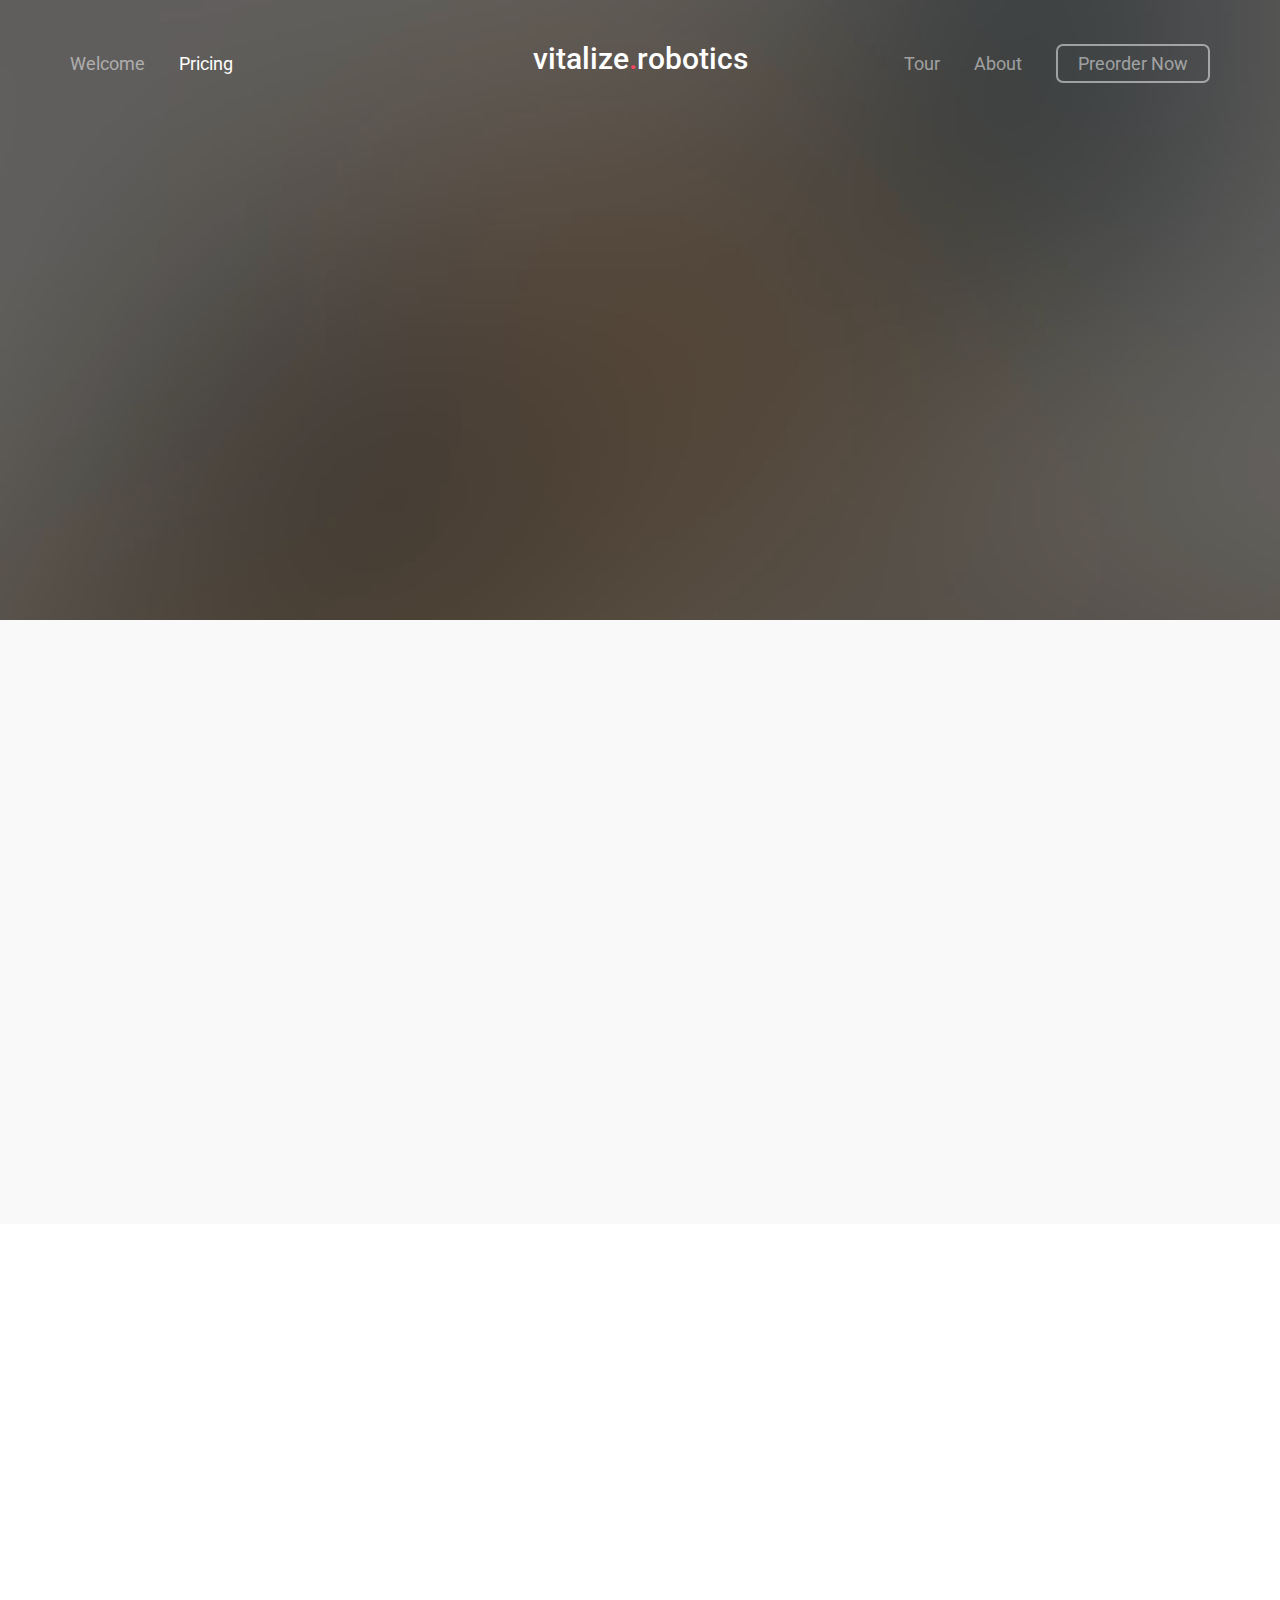
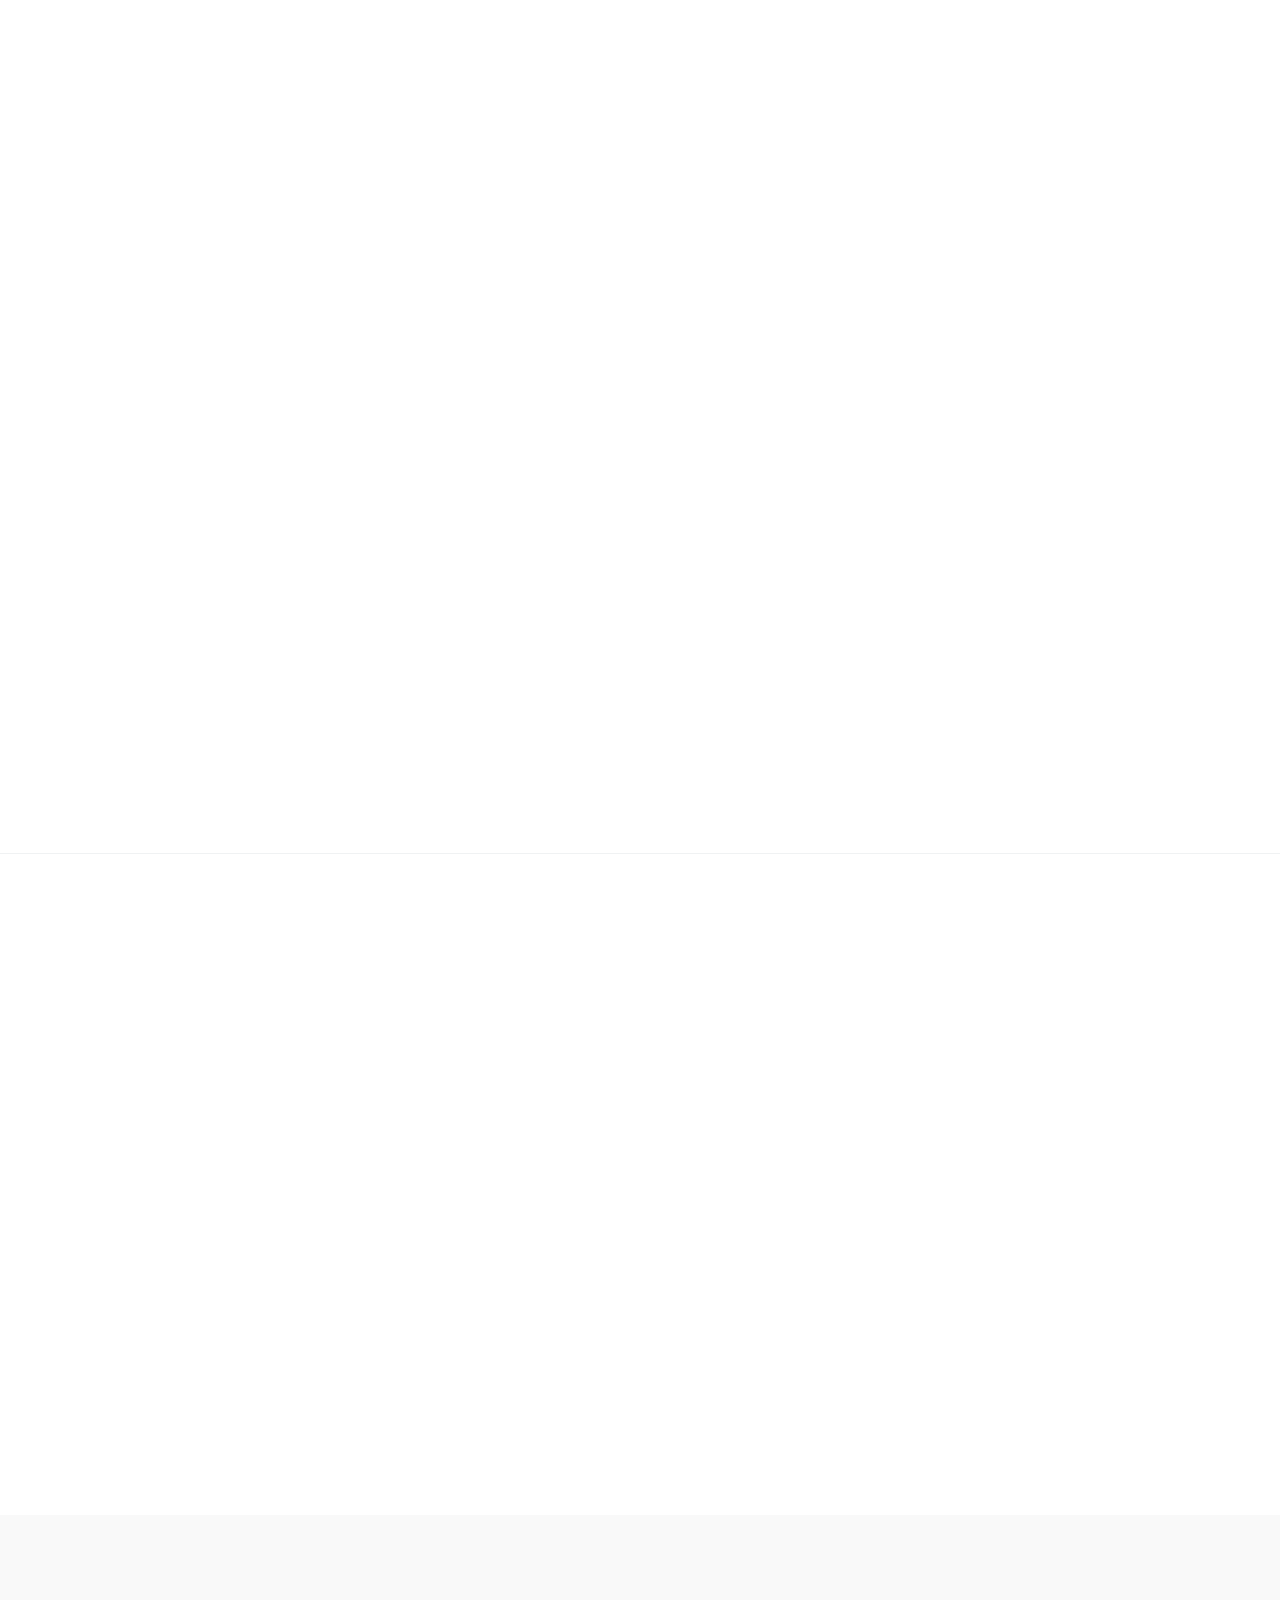
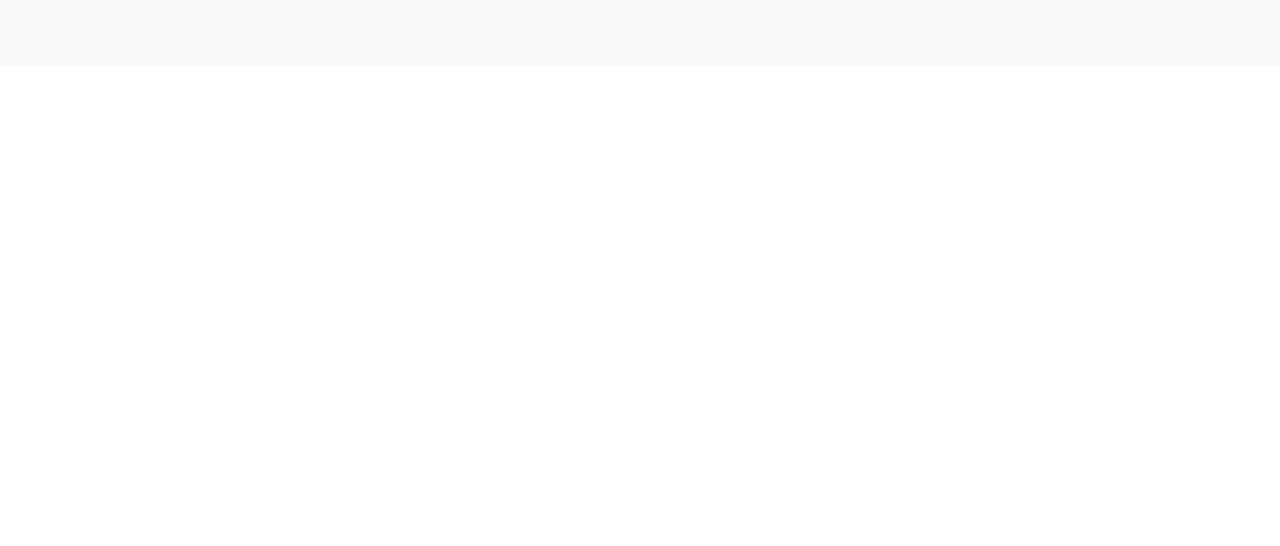
<file: pricing.html>
<!DOCTYPE html>
<!--[if lt IE 7]>      <html class="no-js lt-ie9 lt-ie8 lt-ie7"> <![endif]-->
<!--[if IE 7]>         <html class="no-js lt-ie9 lt-ie8"> <![endif]-->
<!--[if IE 8]>         <html class="no-js lt-ie9"> <![endif]-->
<!--[if gt IE 8]><!--> <html class="no-js"> <!--<![endif]-->
	<head>
	<meta charset="utf-8">
	<meta http-equiv="X-UA-Compatible" content="IE=edge">
    <title>vitalize robotics</title>
    <meta name="viewport" content="width=device-width, initial-scale=1">
    <meta name="description" content="Inventing the future of Robotics." />
    <meta name="keywords" content="robotics, innovation, entrepreneurship, vitalize, exoskeleton" />
    <meta name="author" content="vitalize robotics" />
  <!-- 
	//////////////////////////////////////////////////////

	FREE HTML5 TEMPLATE 
	DESIGNED & DEVELOPED by FREEHTML5.CO
		
	Website: 		http://freehtml5.co/
	Email: 			info@freehtml5.co
	Twitter: 		http://twitter.com/fh5co
	Facebook: 		https://www.facebook.com/fh5co

	//////////////////////////////////////////////////////
	 -->

  	<!-- Facebook and Twitter integration -->
	<meta property="og:title" content=""/>
	<meta property="og:image" content=""/>
	<meta property="og:url" content=""/>
	<meta property="og:site_name" content=""/>
	<meta property="og:description" content=""/>
	<meta name="twitter:title" content="" />
	<meta name="twitter:image" content="" />
	<meta name="twitter:url" content="" />
	<meta name="twitter:card" content="" />

	<!-- Place favicon.ico and apple-touch-icon.png in the root directory -->
	<link rel="shortcut icon" href="favicon.ico">

	<link href='https://fonts.googleapis.com/css?family=Roboto:400,100,300,600,400italic,700' rel='stylesheet' type='text/css'>
	
	<!-- Animate.css -->
	<link rel="stylesheet" href="css/animate.css">
	<!-- Flexslider -->
	<link rel="stylesheet" href="css/flexslider.css">
	<!-- Icomoon Icon Fonts-->
	<link rel="stylesheet" href="css/icomoon.css">
	<!-- Magnific Popup -->
	<link rel="stylesheet" href="css/magnific-popup.css">
	<!-- Bootstrap  -->
	<link rel="stylesheet" href="css/bootstrap.css">

	<!-- 
	Default Theme Style 
	You can change the style.css (default color purple) to one of these styles
	-->
	<link rel="stylesheet" href="css/style.css">

	

	<!-- Modernizr JS -->
	<script src="js/modernizr-2.6.2.min.js"></script>
	<!-- FOR IE9 below -->
	<!--[if lt IE 9]>
	<script src="js/respond.min.js"></script>
	<![endif]-->

	</head>

	<!-- 
		INFO:
		Add 'boxed' class to body element to make the layout as boxed style.
		Example: 
		<body class="boxed">	
	-->
	<body>

	<!-- Loader -->
	<div class="fh5co-loader"></div>
	
	<div id="fh5co-page">
		<section id="fh5co-header">
			<div class="container">
				<nav role="navigation">
					<ul class="pull-left left-menu">
						<li><a href="index.html">Welcome</a></li>

						<li class="active"><a href="pricing.html">Pricing</a></li>
					</ul>
					<h1 id="fh5co-logo"><a href="index.html">vitalize<span>.</span>robotics</a></h1>
					<ul class="pull-right right-menu">
						<li><a href="tour.html">Tour</a></li>
						<li><a href="about.html">About</a></li>
						<li class="fh5co-cta-btn"><a href="preorder.html">Preorder Now</a></li>
					</ul>
				</nav>
			</div>
		</section>
		<!-- #fh5co-header -->

		<section id="fh5co-hero" class="no-js-fullheight" style="background-image: url(images/full_image_2.jpg);" data-next="yes">
			<div class="fh5co-overlay"></div>
			<div class="container">
				<div class="fh5co-intro no-js-fullheight">
					<div class="fh5co-intro-text">
						<!-- 
							INFO:
							Change the class to 'fh5co-right-position' or 'fh5co-center-position' to change the layout position
							Example:
							<div class="fh5co-right-position">
						-->
						<div class="fh5co-center-position">
							<h2 class="animate-box">Plans for Everyone</h2>
							<h3 class="animate-box">Far far away, behind the word mountains, far from the countries Vokalia and Consonantia, there.</h3>
							
						</div>
					</div>
				</div>
			</div>
			<div class="fh5co-learn-more animate-box">
				<a href="#" class="scroll-btn">
					<span class="text">See our plans and get started today</span>
					<span class="arrow"><i class="icon-chevron-down"></i></span>
				</a>
			</div>
		</section>
		<!-- END #fh5co-hero -->

		<section id="fh5co-pricing">
			<div class="container">
				<div class="row">
					<div class="col-md-3 col-sm-6 animate-box">
					<div class="price-box">
						<h2 class="pricing-plan">Starter</h2>
						<div class="price"><sup class="currency">$</sup>7<small>/mo</small></div>
						<p>Basic customer support for small business</p>
						<hr>
						<ul class="pricing-info">
							<li>10 projects</li>
							<li>20 Pages</li>
							<li>20 Emails</li>
							<li>100 Images</li>
						</ul>
						<a href="#" class="btn btn-default btn-sm">Get started</a>
					</div>
				</div>
				<div class="col-md-3 col-sm-6 animate-box">
					<div class="price-box">
						<h2 class="pricing-plan">Regular</h2>
						<div class="price"><sup class="currency">$</sup>19<small>/mo</small></div>
						<p>Basic customer support for small business</p>
						<hr>
						<ul class="pricing-info">
							<li>15 projects</li>
							<li>40 Pages</li>
							<li>40 Emails</li>
							<li>200 Images</li>
						</ul>
						<a href="#" class="btn btn-default btn-sm">Get started</a>
					</div>
				</div>
				<div class="clearfix visible-sm-block"></div>
				<div class="col-md-3 col-sm-6 animate-box">
					<div class="price-box popular">
						<div class="popular-text">Best value</div>
						<h2 class="pricing-plan">Plus</h2>
						<div class="price"><sup class="currency">$</sup>79<small>/mo</small></div>
						<p>Basic customer support for small business</p>
						<hr>
						<ul class="pricing-info">
							<li>Unlimitted projects</li>
							<li>100 Pages</li>
							<li>100 Emails</li>
							<li>700 Images</li>
						</ul>
						<a href="#" class="btn btn-primary btn-sm">Get started</a>
					</div>
				</div>
				<div class="col-md-3 col-sm-6 animate-box">
					<div class="price-box">
						<h2 class="pricing-plan">Enterprise</h2>
						<div class="price"><sup class="currency">$</sup>125<small>/mo</small></div>
						<p>Basic customer support for small business</p>
						<hr>
						<ul class="pricing-info">
							<li>Unlimitted projects</li>
							<li>Unlimitted Pages</li>
							<li>Unlimitted Emails</li>
							<li>Unlimitted Images</li>
						</ul>
						<a href="#" class="btn btn-default btn-sm">Get started</a>
					</div>
				</div>
				
				</div>
			</div>
		</section>

		<!-- END #fh5co-pricing -->

		<div id="fh5co-faqs">
			<div class="container">
				<div class="row row-bottom-padded-lg">
					<div class="col-md-6 col-md-offset-3 text-center">
						<div class="fh5co-label animate-box">FAQ</div>
						<h2 class="fh5co-lead animate-box">Frequently Ask Questions</h2>
					</div>
				</div>
				<div class="row">
					<div class="col-md-8 col-md-offset-2">
						<ul class="fh5co-faq-list">
							<li class="animate-box">
								<h2>What is Guide?</h2>
								<p>Far far away, behind the word mountains, far from the countries Vokalia and Consonantia, there live the blind texts. Separated they live in Bookmarksgrove right at the coast of the Semantics, a large language ocean.</p>
							</li>
							<li class="animate-box">
								<h2>What language are available?</h2>
								<p>Far far away, behind the word mountains, far from the countries Vokalia and Consonantia, there live the blind texts. Separated they live in Bookmarksgrove right at the coast of the Semantics, a large language ocean.</p>
							</li>
							<li class="animate-box">
								<h2>I have technical problem, who do I email?</h2>
								<p>Far far away, behind the word mountains, far from the countries Vokalia and Consonantia, there live the blind texts. Separated they live in Bookmarksgrove right at the coast of the Semantics, a large language ocean.</p>
							</li>
							<li class="animate-box">
								<h2>Can I have a username that is already taken?</h2>
								<p>Far far away, behind the word mountains, far from the countries Vokalia and Consonantia, there live the blind texts. Separated they live in Bookmarksgrove right at the coast of the Semantics, a large language ocean.</p>
							</li>
							<li class="animate-box">
								<h2>How do I use Guide features?</h2>
								<p>Far far away, behind the word mountains, far from the countries Vokalia and Consonantia, there live the blind texts. Separated they live in Bookmarksgrove right at the coast of the Semantics, a large language ocean.</p>
							</li>
							<li class="animate-box">
								<h2>Is Guide free??</h2>
								<p>Far far away, behind the word mountains, far from the countries Vokalia and Consonantia, there live the blind texts. Separated they live in Bookmarksgrove right at the coast of the Semantics, a large language ocean.</p>
							</li>
						</ul>
					</div>
				</div>
			</div>
		</div>
		
		<section id="fh5co-testimonials" class="boredr-top">
			<div class="container">
				<div class="row row-bottom-padded-sm">
					<div class="col-md-6 col-md-offset-3 text-center">
						<div class="fh5co-label animate-box">Testimonials</div>
						<h2 class="fh5co-lead animate-box">Join the 1 Million Users using Our Products </h2>
					</div>
				</div>
				<div class="row">
					<div class="col-md-8 col-md-offset-2 text-center animate-box">
						<div class="flexslider">
					  		<ul class="slides">
							   <li>
							      <blockquote>
							      	<p>&ldquo;Creativity is just connecting things. When you ask creative people how they did something, they feel a little guilty because they didn’t really do it, they just saw something. It seemed obvious to them after a while.&rdquo;</p>
							      	<p><cite>&mdash; Steve Jobs</cite></p>
							      </blockquote>
							   </li>
							   <li>
							    	<blockquote>
							      	<p>&ldquo;I think design would be better if designers were much more skeptical about its applications. If you believe in the potency of your craft, where you choose to dole it out is not something to take lightly.&rdquo;</p>
							      	<p><cite>&mdash; Frank Chimero</cite></p>
							      </blockquote>
							   </li>
							   <li>
							    	<blockquote>
							      	<p>&ldquo;Design must be functional and functionality must be translated into visual aesthetics, without any reliance on gimmicks that have to be explained.&rdquo;</p>
							      	<p><cite>&mdash; Ferdinand A. Porsche</cite></p>
							      </blockquote>
							   </li>
							</ul>
						</div>
						<div class="flexslider-controls">
						   <ol class="flex-control-nav">
						      <li class="animate-box"><img src="images/person4.jpg" alt="Free HTML5 Bootstrap Template by FREEHTML5.co"></li>
						      <li class="animate-box"><img src="images/person2.jpg" alt="Free HTML5 Bootstrap Template by FREEHTML5.co"></li>
						      <li class="animate-box"><img src="images/person3.jpg" alt="Free HTML5 Bootstrap Template by FREEHTML5.co"></li>
						   </ol>
						</div>
					</div>
				</div>
			</div>
		</section>
		<!-- END #fh5co-testimonials -->

		<section id="fh5co-subscribe">
			<div class="container">
		
				<h3 class="animate-box"><label for="email">Subscribe to our newsletter</label></h3>
				<form action="#" method="post" class="animate-box">
					<i class="fh5co-icon icon-paper-plane"></i>
					<input type="email" class="form-control" placeholder="Enter your email" id="email" name="email">
					<input type="submit" value="Send" class="btn btn-primary">
				</form>

			</div>
		</section>
		<!-- END #fh5co-subscribe -->

		<footer id="fh5co-footer">
			<div class="container">
				<div class="row row-bottom-padded-md">
					<div class="col-md-3 col-sm-6 col-xs-12 animate-box">
						<div class="fh5co-footer-widget">
							<h3>Company</h3>
							<ul class="fh5co-links">
								<li><a href="#">About Us</a></li>
								<li><a href="#">Careers</a></li>
								<li><a href="#">Feature Tour</a></li>
								<li><a href="#">Pricing</a></li>
								<li><a href="#">Team</a></li>
							</ul>
						</div>
					</div>

					<div class="col-md-3 col-sm-6 col-xs-12 animate-box">
						<div class="fh5co-footer-widget">
							<h3>Support</h3>
							<ul class="fh5co-links">
								<li><a href="#">Knowledge Base</a></li>
								<li><a href="#">24/7 Call Support</a></li>
								<li><a href="#">Video Demos</a></li>
								<li><a href="#">Terms of Use</a></li>
								<li><a href="#">Privacy Policy</a></li>
							</ul>
						</div>
					</div>

					<div class="col-md-3 col-sm-6 col-xs-12 animate-box">
						<div class="fh5co-footer-widget">
							<h3>Contact Us</h3>
							<p>
								<a href="mailto:info@freehtml5.co">info@freehtml5.co</a> <br>
								198 West 21th Street, <br>
								Suite 721 New York NY 10016 <br>
								<a href="tel:+123456789">+12 34  5677 89</a>
							</p>
						</div>
					</div>

					<div class="col-md-3 col-sm-6 col-xs-12 animate-box">
						<div class="fh5co-footer-widget">
							<h3>Follow Us</h3>
							<ul class="fh5co-social">
								<li><a href="#"><i class="icon-twitter"></i></a></li>
								<li><a href="#"><i class="icon-facebook"></i></a></li>
								<li><a href="#"><i class="icon-google-plus"></i></a></li>
								<li><a href="#"><i class="icon-instagram"></i></a></li>
								<li><a href="#"><i class="icon-youtube-play"></i></a></li>
							</ul>
						</div>
					</div>

				</div>
				
			</div>
			<div class="fh5co-copyright animate-box">
				<div class="container">
					<div class="row">
						<div class="col-md-12">
							<p class="fh5co-left"><small>&copy; 2016 <a href="index.html">Guide</a> free html5. All Rights Reserved.</small></p>
							<p class="fh5co-right"><small class="fh5co-right">Designed by <a href="http://freehtml5.co" target="_blank">FREEHTML5.co</a> Demo Images: <a href="http://unsplash.com" target="_blank">Unsplash</a></small></p>
						</div>
					</div>
				</div>
			</div>
		</footer>
		<!-- END #fh5co-footer -->
	</div>
	<!-- END #fh5co-page -->
	
	
	
	<!-- jQuery -->
	<script src="js/jquery.min.js"></script>
	<!-- jQuery Easing -->
	<script src="js/jquery.easing.1.3.js"></script>
	<!-- Bootstrap -->
	<script src="js/bootstrap.min.js"></script>
	<!-- Waypoints -->
	<script src="js/jquery.waypoints.min.js"></script>
	<!-- Flexslider -->
	<script src="js/jquery.flexslider-min.js"></script>
	<!-- Magnific Popup -->
	<script src="js/jquery.magnific-popup.min.js"></script>
	<script src="js/magnific-popup-options.js"></script>

	

	<!-- Main JS (Do not remove) -->
	<script src="js/main.js"></script>

	

	</body>
</html>
</file>
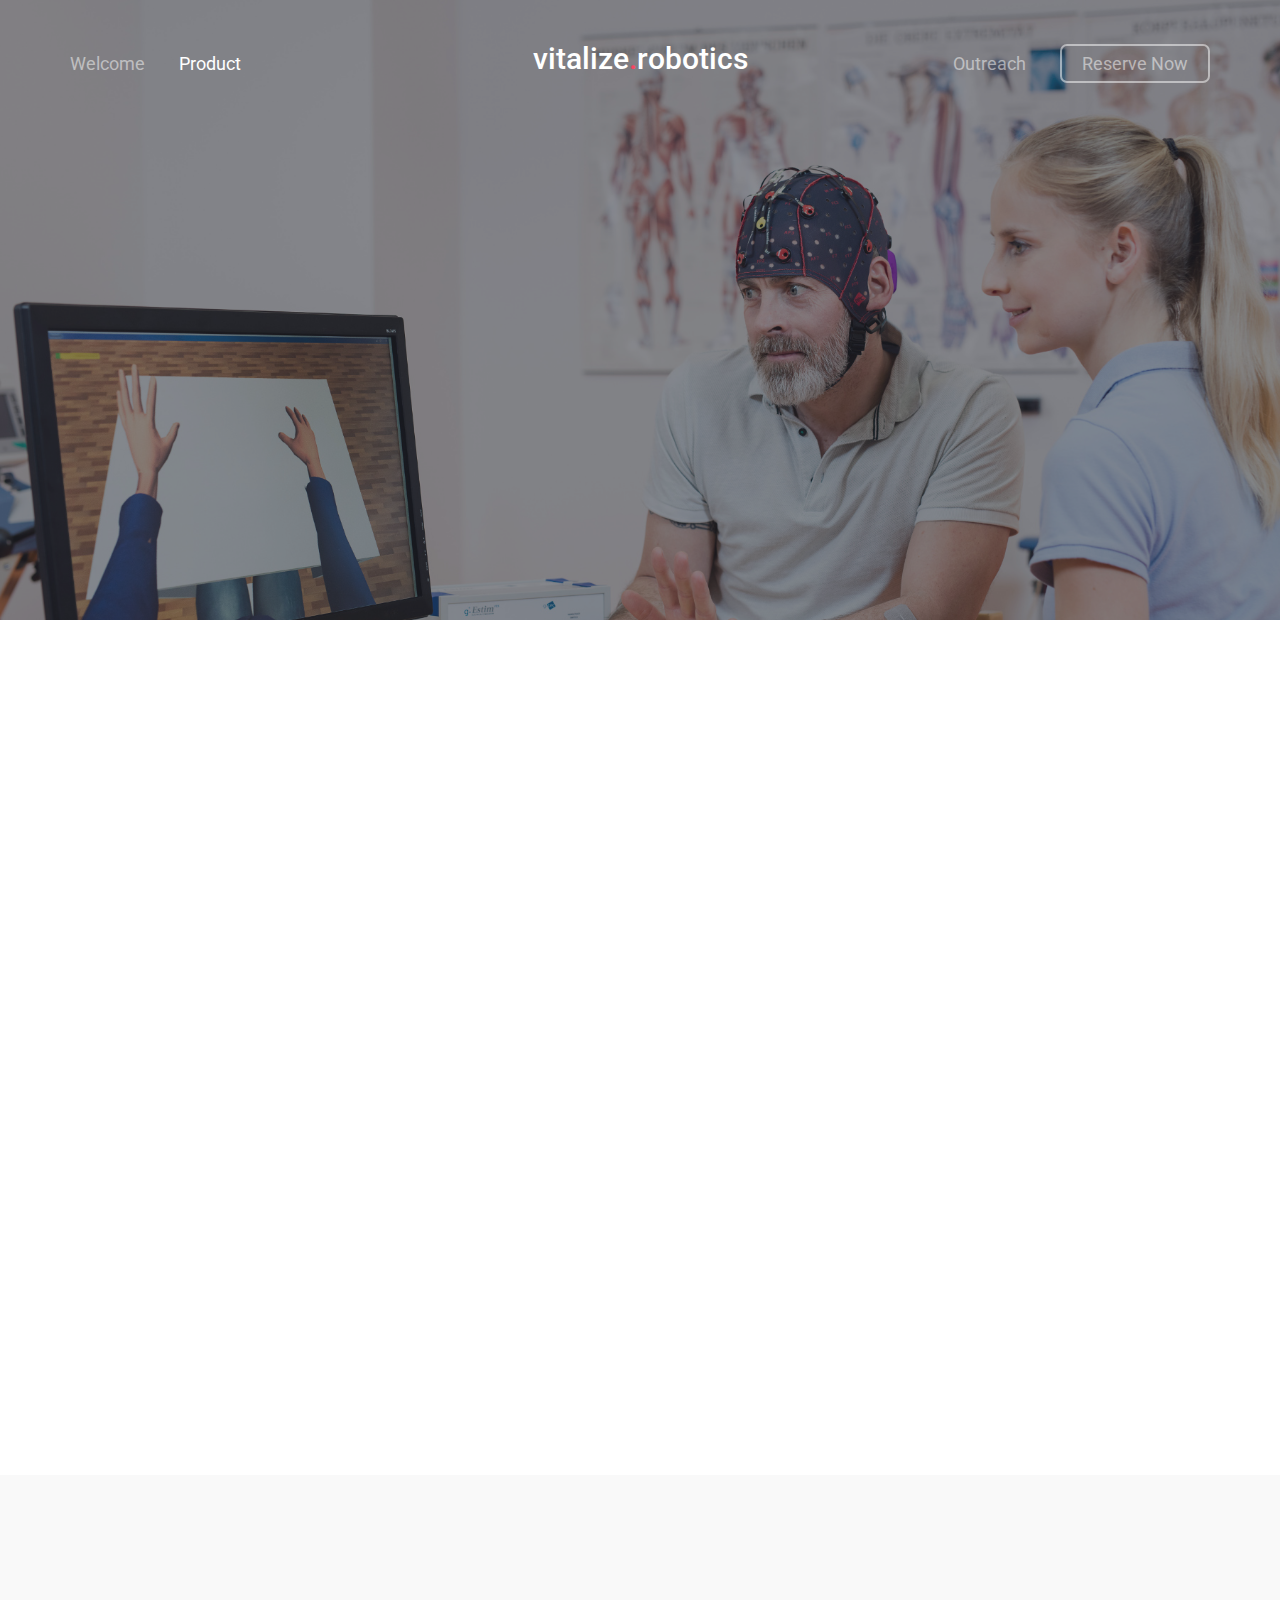
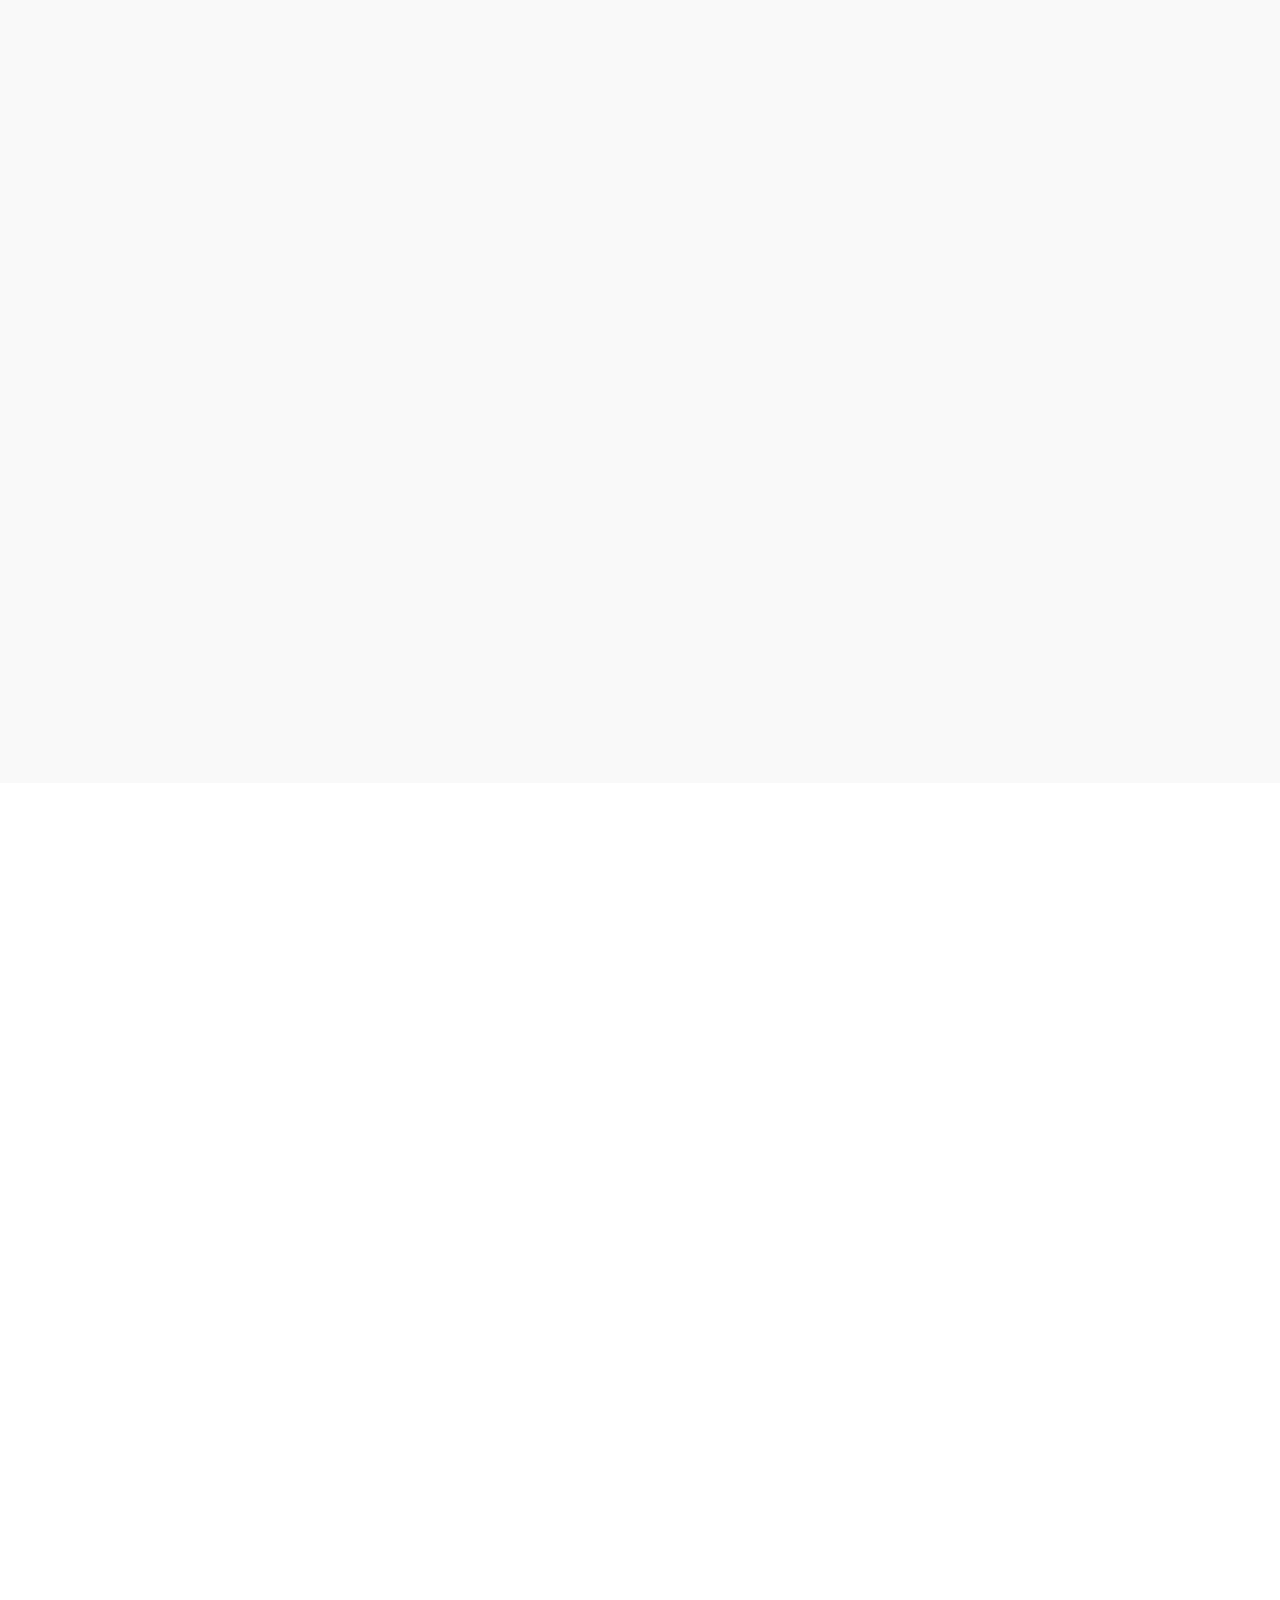
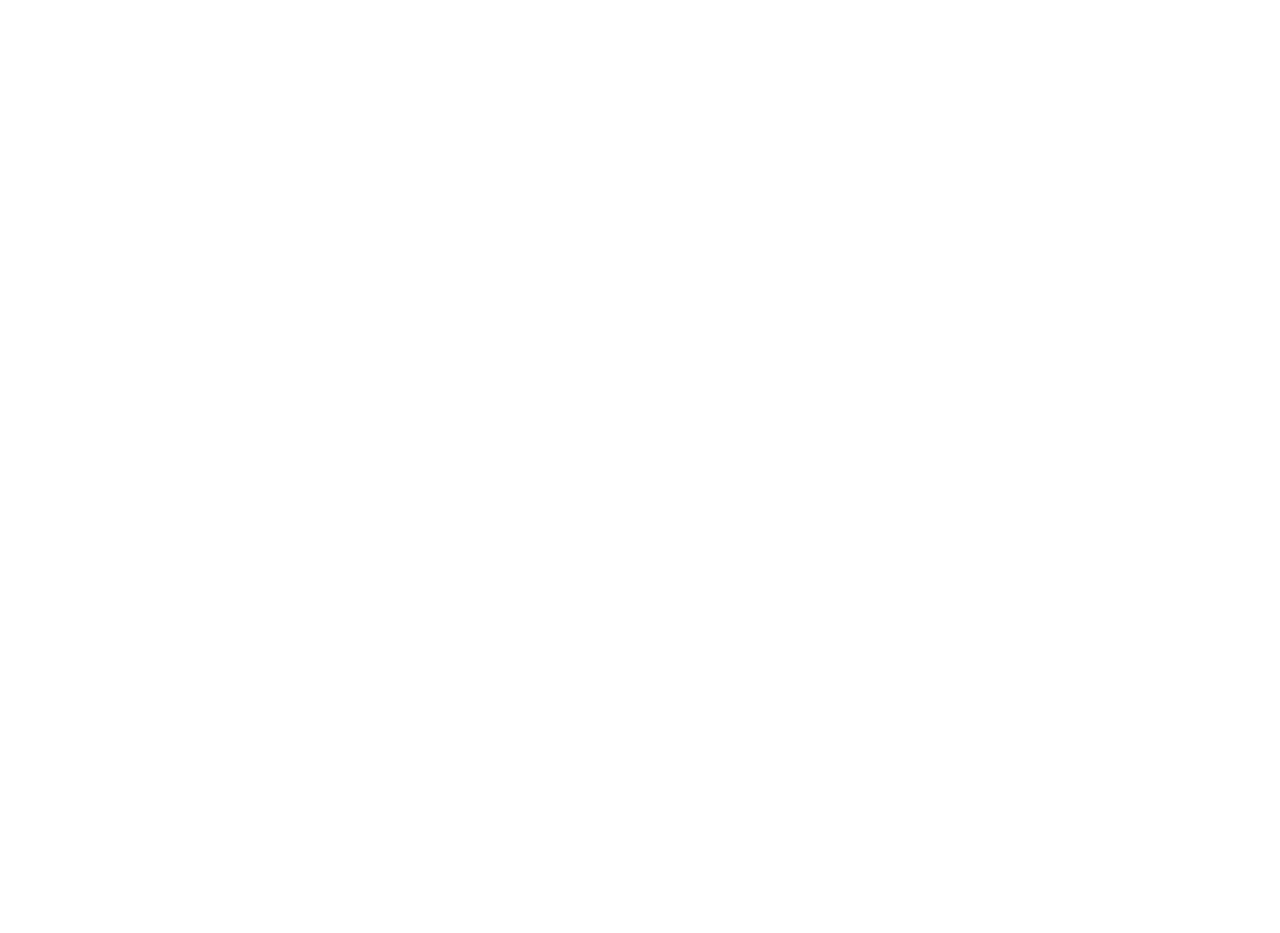
<file: product.html>
<!DOCTYPE html>
<!--[if lt IE 7]>      <html class="no-js lt-ie9 lt-ie8 lt-ie7"> <![endif]-->
<!--[if IE 7]>         <html class="no-js lt-ie9 lt-ie8"> <![endif]-->
<!--[if IE 8]>         <html class="no-js lt-ie9"> <![endif]-->
<!--[if gt IE 8]><!--> <html class="no-js"> <!--<![endif]-->
	<head>
	<meta charset="utf-8">
	<meta http-equiv="X-UA-Compatible" content="IE=edge">
	<title>Vitalize Robotics | Product</title>
	<meta name="viewport" content="width=device-width, initial-scale=1">
	<meta name="description" content="Inventing the future of Robotics." />
	<meta name="keywords" content="robotics, innovation, entrepreneurship, vitalize, exoskeleton" />
	<meta name="author" content="vitalize robotics" />

 
  	<!-- Facebook and Twitter integration -->
	<meta property="og:title" content=""/>
	<meta property="og:image" content=""/>
	<meta property="og:url" content=""/>
	<meta property="og:site_name" content=""/>
	<meta property="og:description" content=""/>
	<meta name="twitter:title" content="" />
	<meta name="twitter:image" content="" />
	<meta name="twitter:url" content="" />
	<meta name="twitter:card" content="" />

	<!-- Place favicon.ico and apple-touch-icon.png in the root directory -->
	<link rel="shortcut icon" href="favicon.ico">

	<link href='https://fonts.googleapis.com/css?family=Roboto:400,100,300,600,400italic,700' rel='stylesheet' type='text/css'>
	
	<!-- Animate.css -->
	<link rel="stylesheet" href="css/animate.css">
	<!-- Flexslider -->
	<link rel="stylesheet" href="css/flexslider.css">
	<!-- Icomoon Icon Fonts-->
	<link rel="stylesheet" href="css/icomoon.css">
	<!-- Magnific Popup -->
	<link rel="stylesheet" href="css/magnific-popup.css">
	<!-- Bootstrap  -->
	<link rel="stylesheet" href="css/bootstrap.css">

	<!-- 
	Default Theme Style 
	You can change the style.css (default color purple) to one of these styles
	-->
	<link rel="stylesheet" href="css/style.css">

	

	<!-- Modernizr JS -->
	<script src="js/modernizr-2.6.2.min.js"></script>
	<!-- FOR IE9 below -->
	<!--[if lt IE 9]>
	<script src="js/respond.min.js"></script>
	<![endif]-->

	</head>


	<!-- 
		INFO:
		Add 'boxed' class to body element to make the layout as boxed style.
		Example: 
		<body class="boxed">	
	-->
	<body>
	<!-- Loader -->
	<div class="fh5co-loader"></div>
	
	<div id="fh5co-page">
		<section id="fh5co-header">
			<div class="container">
				<nav role="navigation">
					<ul class="pull-left left-menu">
						<li><a href="index.html">Welcome</a></li>
						<li class="active"><a href="product.html">Product</a></li>
					</ul>
					<h1 id="fh5co-logo"><a href="index.html">vitalize<span>.</span>robotics</a></h1>
					<ul class="pull-right right-menu">
						<li><a href="outreach.html">Outreach</a></li>
<!-- 						<li><a href="about.html">About</a></li>
 -->						<li class="fh5co-cta-btn"><a href="https://goo.gl/forms/pCxxTSOpJanYzxvA3">Reserve Now</a></li>
					</ul>
				</nav>
			</div>
		</section>
		<!-- #fh5co-header -->

		<section id="fh5co-hero" class="no-js-fullheight" style="background-image: url(images/tst2.jpg);" data-next="yes">
			<div class="fh5co-overlay"></div>
			<div class="container">
				<div class="fh5co-intro no-js-fullheight">
					<div class="fh5co-intro-text">
						<!-- 
							INFO:
							Change the class to 'fh5co-right-position' or 'fh5co-center-position' to change the layout position
							Example:
							<div class="fh5co-right-position">
						-->
						<div class="fh5co-center-position">
							<h2 class="animate-box">Product</h2>
							<h3 class="animate-box">Working at the forefront and cutting edge of assistive robotics</h3>
						</div>
					</div>
				</div>
			</div>
			<div class="fh5co-learn-more animate-box">
				<a href="#" class="scroll-btn">
					<span class="text">See our products</span>
					<span class="arrow"><i class="icon-chevron-down"></i></span>
				</a>
			</div>
		</section>
		<!-- END #fh5co-hero -->

	
		<!-- END #fh5co-features -->


		<section id="fh5co-features-3">
			<div class="container">
				<div class="col-md-6 col-md-push-6">
					<figure class="fh5co-feature-image animate-box">
						<img  src="images/headset.png" >
					</figure>
				</div>
				<div class="col-md-6 col-md-pull-6">
					<span class="fh5co-label animate-box">The Head</span>
					<h2 class="fh5co-lead animate-box">EEG and EMG Component</h2>
					<div class="fh5co-feature">
						<div class="fh5co-icon animate-box"><i class="icon-code"></i></div>
						<div class="fh5co-text animate-box">
							<h3>Innovative Computational Framework</h3>
							<p>Our Machine Learning based approach accurately classifies the types of motions the user envisions in their brain. Our algorithms are also expandable as they learn and execute based on the user's specific brainwaves, significantly increasing the accuracy.</p>
						</div>
					</div>
					<div class="fh5co-feature">
						<div class="fh5co-icon animate-box"><i class="icon-money"></i></div>
						<div class="fh5co-text animate-box">
							<h3>Cost Effective</h3>
							<p> Redesigning our own EEG/EMG technology reduces these sensors' costs to approximately 10 dollars.</p>
						</div>
					</div>
					<div class="fh5co-feature">
						<div class="fh5co-icon animate-box"><i class="icon-user"></i></div>
						<div class="fh5co-text animate-box">
							<h3>User Friendly</h3>
							<p> By 3D printing our headset in a way that uses spiky electrodes, we ELIMINATE the need for sticky electrode gels and saltwater solutions which are usually necessary in functioning EEG headsets. Our headset also allows for user comfort as one headset fits all sizes. </p>
						</div>
					</div>

				</div>
			</div>
		</section>
		<!-- END #fh5co-features-2 -->


		<section id="fh5co-features-2">
			<div class="container">
				<div class="col-md-6 col-md-pull-8">
					<figure class="fh5co-feature-image animate-box">
						<img style="background-color:#F9F9F9;" src="images/upperbody.png">
					</figure>
				</div>
				<div class="col-md-6">
					<span class="fh5co-label animate-box">The Body</span>
					<h2 class="fh5co-lead animate-box">Exoskeletal Framework</h2>
					<div class="fh5co-feature animate-box">
						<div class="fh5co-icon"><i class="icon-umbrella"></i></div>
						<div class="fh5co-text">
							<h3> Beautifully Designed</h3>
							<p> We have spent over 400 hours meticulously designing our framework to be the best that it can be. </p>
						</div>
					</div>
					<div class="fh5co-feature animate-box">
						<div class="fh5co-icon"><i class="icon-money"></i></div>
						<div class="fh5co-text">
							<h3> Cost Effective </h3>
							<p> By using carboard and a few 3D printed parts for the structure, we are able to reduce the cost massively.</p>
						</div>
					</div>
					<div class="fh5co-feature animate-box">
						<div class="fh5co-icon"><i class="icon-toggle"></i></div>
						<div class="fh5co-text">
							<h3>Scalable</h3>
							<p> Our framework is easily scalable as it is designed to work on any standard laser-cutter and 3D printer and uses a minimal amount of assembly.</p>
						</div>
					</div>
				</div>
			</div>
		</section>
		<!-- END #fh5co-features-3 -->


		<section id="fh5co-features-3">
			<div class="container">
				<div class="col-md-6 col-md-push-6">
					<figure class="fh5co-feature-image animate-box">
						<img  src="images/tens.jpeg" alt="Free HTML5 Bootstrap Template by FREEHTML5.co">
					</figure>
				</div>
				<div class="col-md-6 col-md-pull-6">
					<span class="fh5co-label animate-box">The Actuation</span>
					<h2 class="fh5co-lead animate-box">Transcutaneous Electrical Nerve Stimulation</h2>
					<div class="fh5co-feature animate-box">
						<div class="fh5co-icon"><i class="icon-bolt"></i></div>
						<div class="fh5co-text">
							<h3>Actuation on a Fundamental Level</h3>
							<p> By using Transcutaneous Electrical Nerve Stimulation we are allowing people to be augmented on a fundamental level. This novel form of actuation allows for replication of fine motions.</p>
						</div>
					</div>
					<div class="fh5co-feature animate-box">
						<div class="fh5co-icon"><i class="icon-toggle"></i></div>
						<div class="fh5co-text">
							<h3> Sensitive </h3>
							<p> Using our novel suite of algorithms, we are able to adjust the sensitivity of the stimulation according to the user's EEG/EMG sensor readings. </p>
						</div>
					</div>
					<div class="fh5co-feature animate-box">
						<div class="fh5co-icon"><i class="icon-check2"></i></div>
						<div class="fh5co-text">
							<h3> Seemless Integration </h3>
							<p> We have been able to integrate this component seamlessly with the other parts of the Exoskeleton. </p>
						</div>
					</div>


				</div>
			</div>
		</section>


		<div id="fh5co-faqs">
			<div class="container">
				<div class="row row-bottom-padded-lg">
					<div class="col-md-6 col-md-offset-3 text-center">
						<div class="fh5co-label animate-box">Our Exoskeltons</div>
						<h2 class="fh5co-lead animate-box">Our Iterations</h2>
					</div>
				</div>
				<div class="row">
					<div class="col-md-8 col-md-offset-2">
					<ul class="fh5co-faq-list">
						<li class="animate-box">
							<h2>Mark I</h2>
							<p>  This exoskeleton is the one that started it all. It was mainly a research project that incorporated standard algorithms with 3rd party EEG technology and self stabalization. It was an all metal suit that incorporated the upper and lower body. </p>
							</li>
						<li class="animate-box">
							<h2>Mark II</h2>
							<p>This is our first exoskeleton for the masses. Priced at just under 50 dollars, this exoskeleton is able to use EMG technology to assist the users in their daily task. Using nerve stimulation as a substitute for standard actuation, we were able to make an exoskeleton for everyone. </p>
						</li>
						<li class="animate-box">
							<h2>Mark III - Coming Soon</h2>
							<p> This is the exoskeleton that will change the game. It is currently in development and will include our new custom EEG suite that will allow for anyone to tune and control it through the potentials on their scalp. We are working our hardest everyday to bring this suit down to that of the Mark II. </p>
						</li>
					</ul>
					</div>
				</div>
			</div>
		</div>
		</section>

		<!-- END #fh5co-features-4 -->
		
		<!-- <section id="fh5co-testimonials">
			<div class="container">
				<div class="row row-bottom-padded-sm">
					<div class="col-md-6 col-md-offset-3 text-center">
						<div class="fh5co-label animate-box">Testimonials</div>
						<h2 class="fh5co-lead animate-box">Join the 1 Million Users using Our Products </h2>
					</div>
				</div>
				<div class="row">
					<div class="col-md-8 col-md-offset-2 text-center animate-box">
						<div class="flexslider">
					  		<ul class="slides">
							   <li>
							      <blockquote>
							      	<p>&ldquo;Creativity is just connecting things. When you ask creative people how they did something, they feel a little guilty because they didn’t really do it, they just saw something. It seemed obvious to them after a while.&rdquo;</p>
							      	<p><cite>&mdash; Steve Jobs</cite></p>
							      </blockquote>
							   </li>
							   <li>
							    	<blockquote>
							      	<p>&ldquo;I think design would be better if designers were much more skeptical about its applications. If you believe in the potency of your craft, where you choose to dole it out is not something to take lightly.&rdquo;</p>
							      	<p><cite>&mdash; Frank Chimero</cite></p>
							      </blockquote>
							   </li>
							   <li>
							    	<blockquote>
							      	<p>&ldquo;Design must be functional and functionality must be translated into visual aesthetics, without any reliance on gimmicks that have to be explained.&rdquo;</p>
							      	<p><cite>&mdash; Ferdinand A. Porsche</cite></p>
							      </blockquote>
							   </li>
							</ul>
						</div>
						<div class="flexslider-controls">
						   <ol class="flex-control-nav">
						      <li class="animate-box"><img src="images/person4.jpg" alt="Free HTML5 Bootstrap Template by FREEHTML5.co"></li>
						      <li class="animate-box"><img src="images/person2.jpg" alt="Free HTML5 Bootstrap Template by FREEHTML5.co"></li>
						      <li class="animate-box"><img src="images/person3.jpg" alt="Free HTML5 Bootstrap Template by FREEHTML5.co"></li>
						   </ol>
						</div>
					</div>
				</div>
			</div>
		</section> -->
		<!-- END #fh5co-testimonials -->

		<!-- END #fh5co-subscribe -->

		<!--<footer id="fh5co-footer">-->
			<!-- <div class="container">
				<div class="row row-bottom-padded-md">
					<div class="col-md-3 col-sm-6 col-xs-12 animate-box">
						<div class="fh5co-footer-widget">
							<h3>Company</h3>
							<ul class="fh5co-links">
								<li><a href="#">About Us</a></li>
								<li><a href="#">Careers</a></li>
								<li><a href="#">Feature Tour</a></li>
								<li><a href="#">Pricing</a></li>
								<li><a href="#">Team</a></li>
							</ul>
						</div>
					</div>

					<div class="col-md-3 col-sm-6 col-xs-12 animate-box">
						<div class="fh5co-footer-widget">
							<h3>Support</h3>
							<ul class="fh5co-links">
								<li><a href="#">Knowledge Base</a></li>
								<li><a href="#">24/7 Call Support</a></li>
								<li><a href="#">Video Demos</a></li>
								<li><a href="#">Terms of Use</a></li>
								<li><a href="#">Privacy Policy</a></li>
							</ul>
						</div>
					</div>

					<div class="col-md-3 col-sm-6 col-xs-12 animate-box">
						<div class="fh5co-footer-widget">
							<h3>Contact Us</h3>
							<p>
								<a href="mailto:info@freehtml5.co">info@freehtml5.co</a> <br>
								198 West 21th Street, <br>
								Suite 721 New York NY 10016 <br>
								<a href="tel:+123456789">+12 34  5677 89</a>
							</p>
						</div>
					</div>

					<div class="col-md-3 col-sm-6 col-xs-12 animate-box">
						<div class="fh5co-footer-widget">
							<h3>Follow Us</h3>
							<ul class="fh5co-social">
								<li><a href="#"><i class="icon-twitter"></i></a></li>
								<li><a href="#"><i class="icon-facebook"></i></a></li>
								<li><a href="#"><i class="icon-google-plus"></i></a></li>
								<li><a href="#"><i class="icon-instagram"></i></a></li>
								<li><a href="#"><i class="icon-youtube-play"></i></a></li>
							</ul>
						</div>
					</div>

				</div>
				
			</div> -->
		<footer id="fh5co-footer">
			<div class="fh5co-copyright animate-box"style ="background-color: #F9F9F9;">
				<div class="container">
					<div class="row">
						<div class="col-md-12">
							<p class="fh5co-left" style="margin-right:50%;"><small>&copy; 2017 <a href="index.html">Vitalize Robotics</a> All Rights Reserved.</small></p>
								<div>	
									<ul class="fh5co-social">
										<li><a href="#"><i class="icon-twitter"></i></a></li>
										<li><a href="#"><i class="icon-facebook"></i></a></li>
										<li><a href="#"><i class="icon-google-plus"></i></a></li>
										<li><a href="#"><i class="icon-instagram"></i></a></li>
										<li><a href="#"><i class="icon-youtube-play"></i></a></li>
									</ul>
								</div>
						</div>
					</div>
				</div>
			</div>
		</footer>
		<!-- END #fh5co-footer -->
	</div>
	<!-- END #fh5co-page -->
	
	

	
	<!-- jQuery -->
	<script src="js/jquery.min.js"></script>
	<!-- jQuery Easing -->
	<script src="js/jquery.easing.1.3.js"></script>
	<!-- Bootstrap -->
	<script src="js/bootstrap.min.js"></script>
	<!-- Waypoints -->
	<script src="js/jquery.waypoints.min.js"></script>
	<!-- Flexslider -->
	<script src="js/jquery.flexslider-min.js"></script>
	<!-- Magnific Popup -->
	<script src="js/jquery.magnific-popup.min.js"></script>
	<script src="js/magnific-popup-options.js"></script>

	
	<!-- Main JS (Do not remove) -->
	<script src="js/main.js"></script>

	
	

	</body>
</html>
</file>
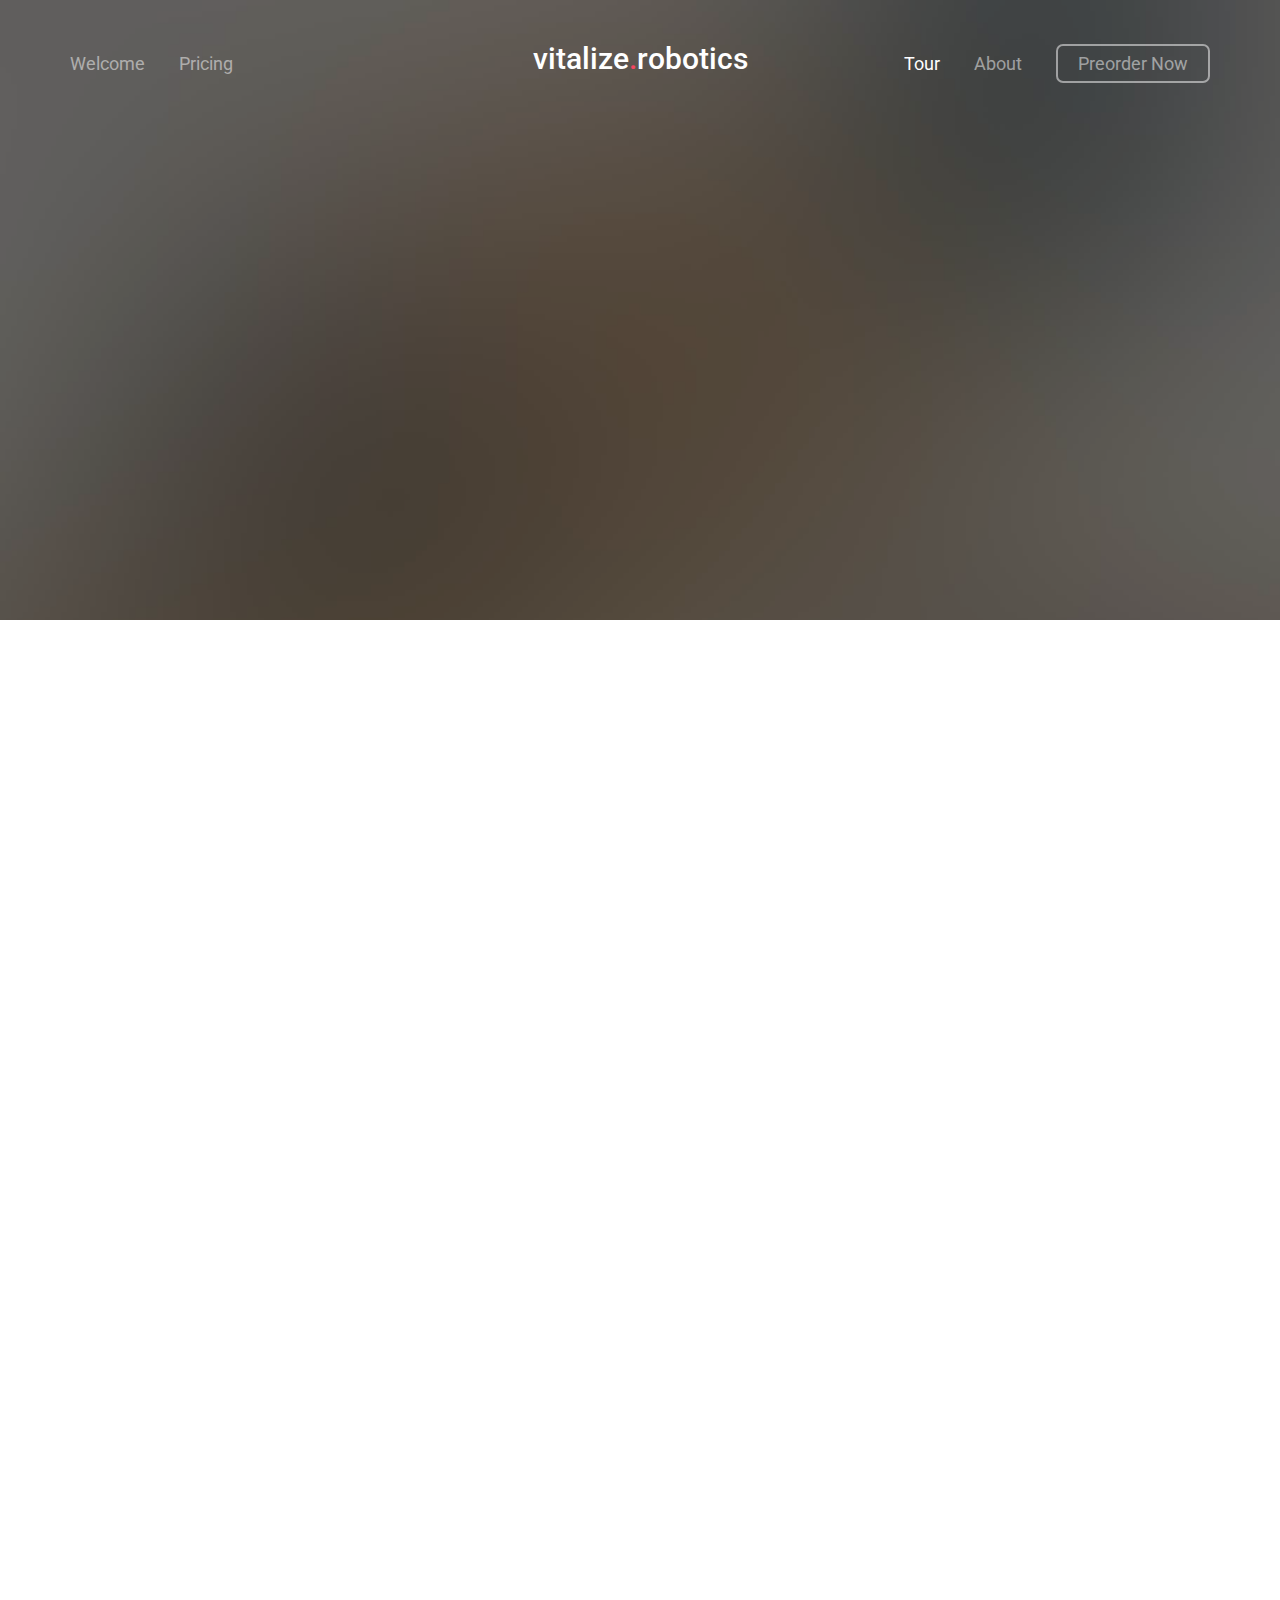
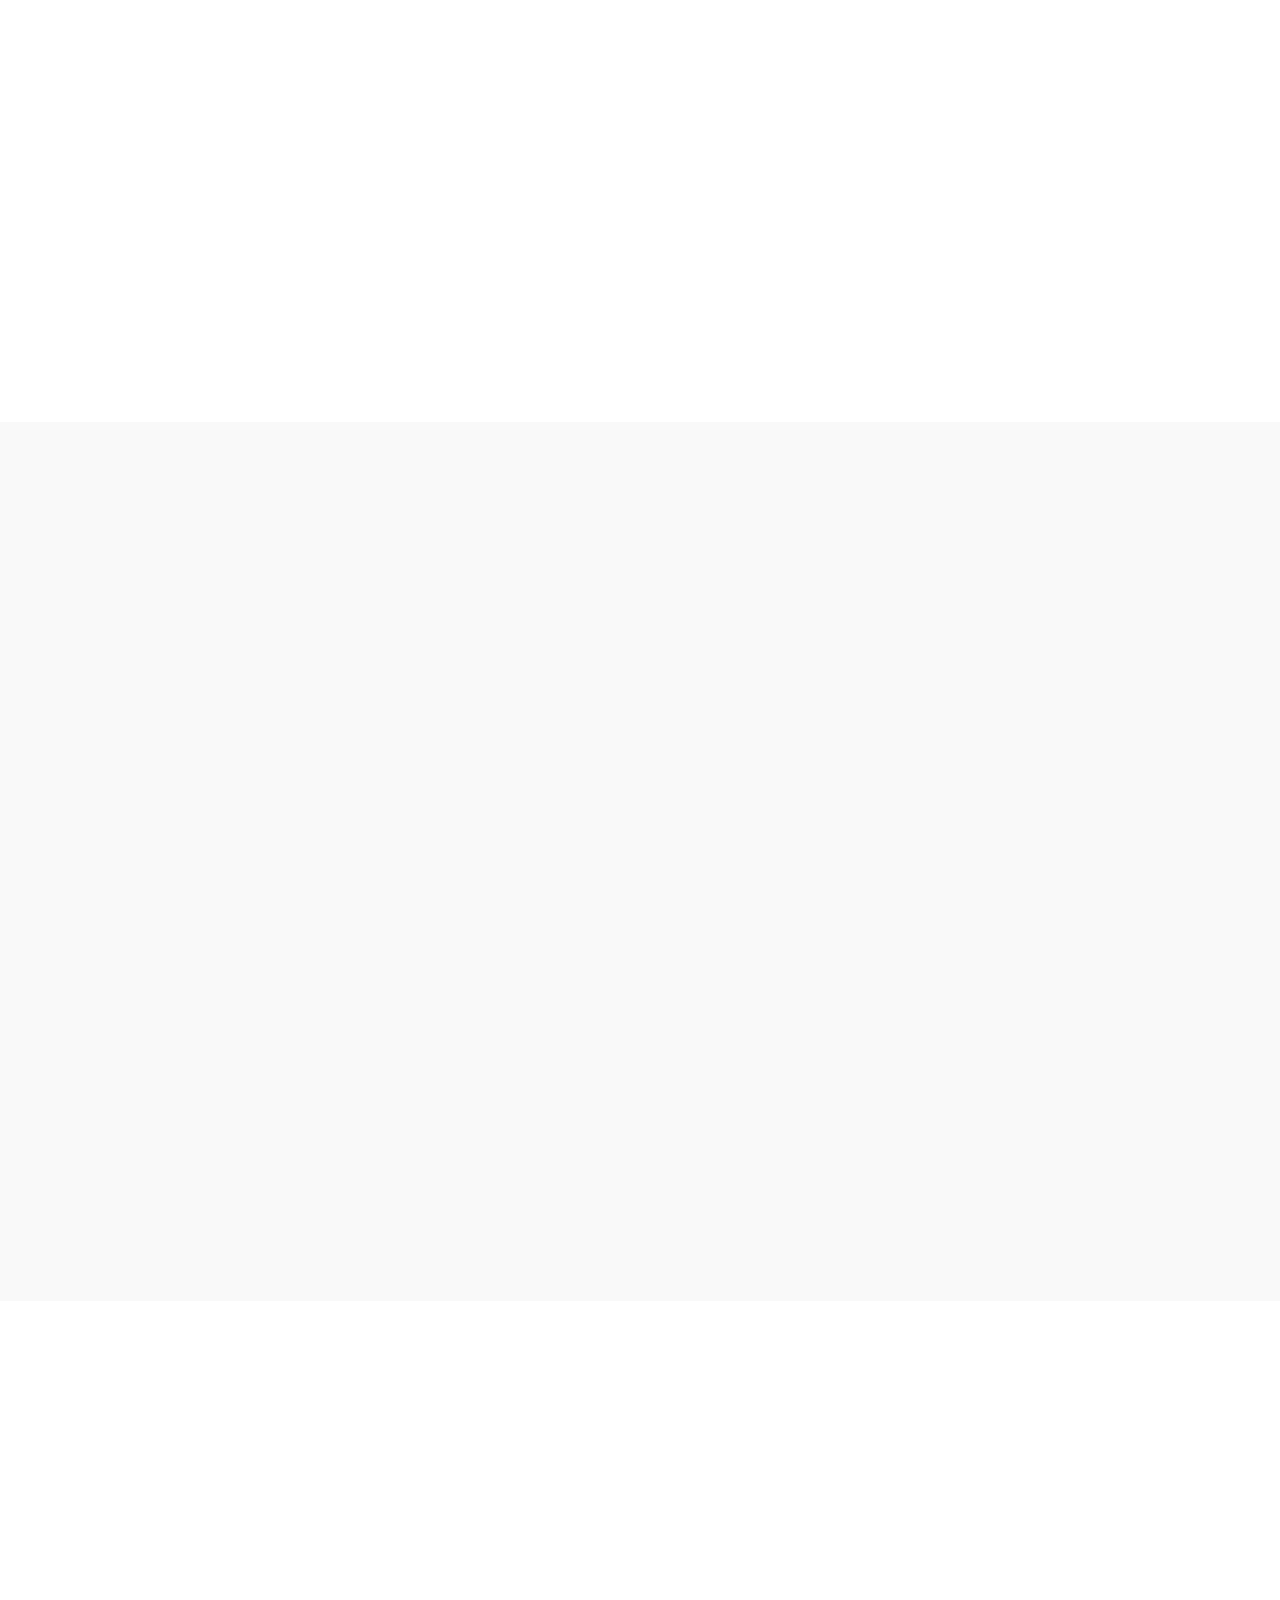
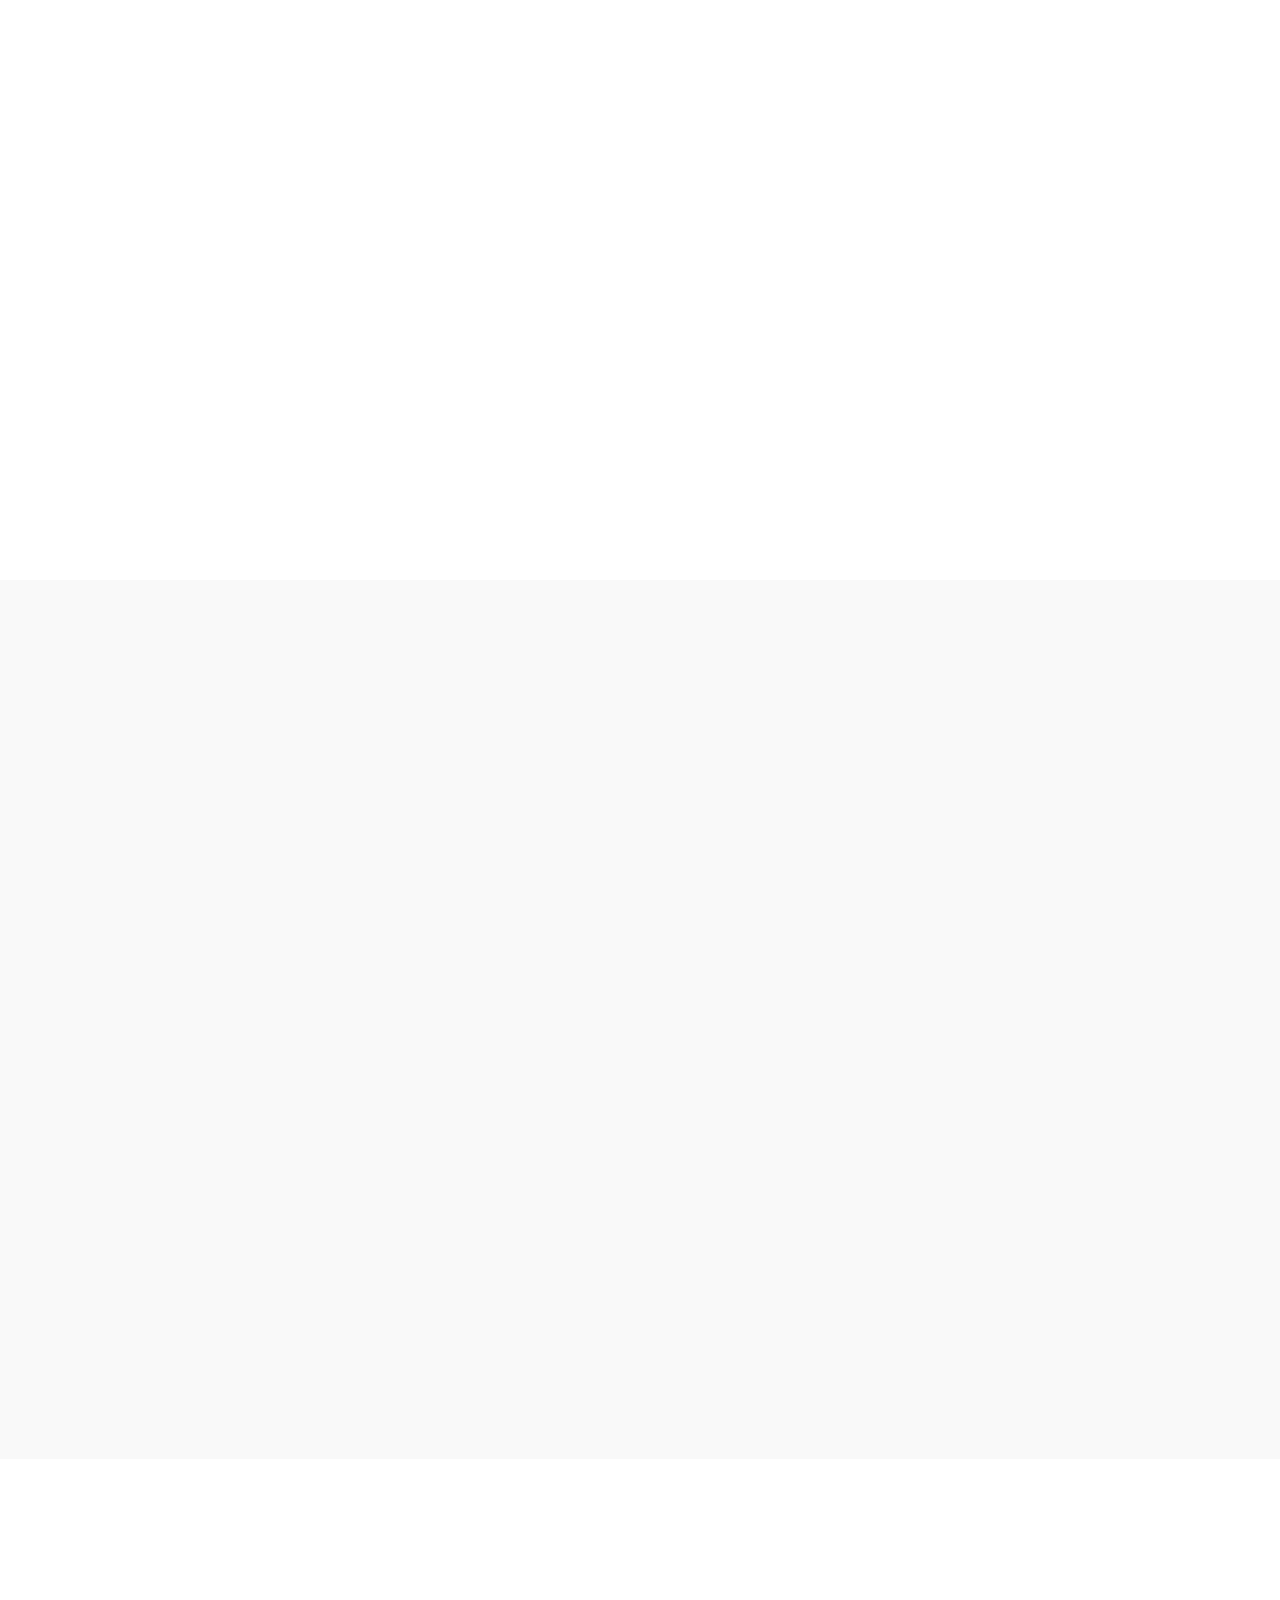
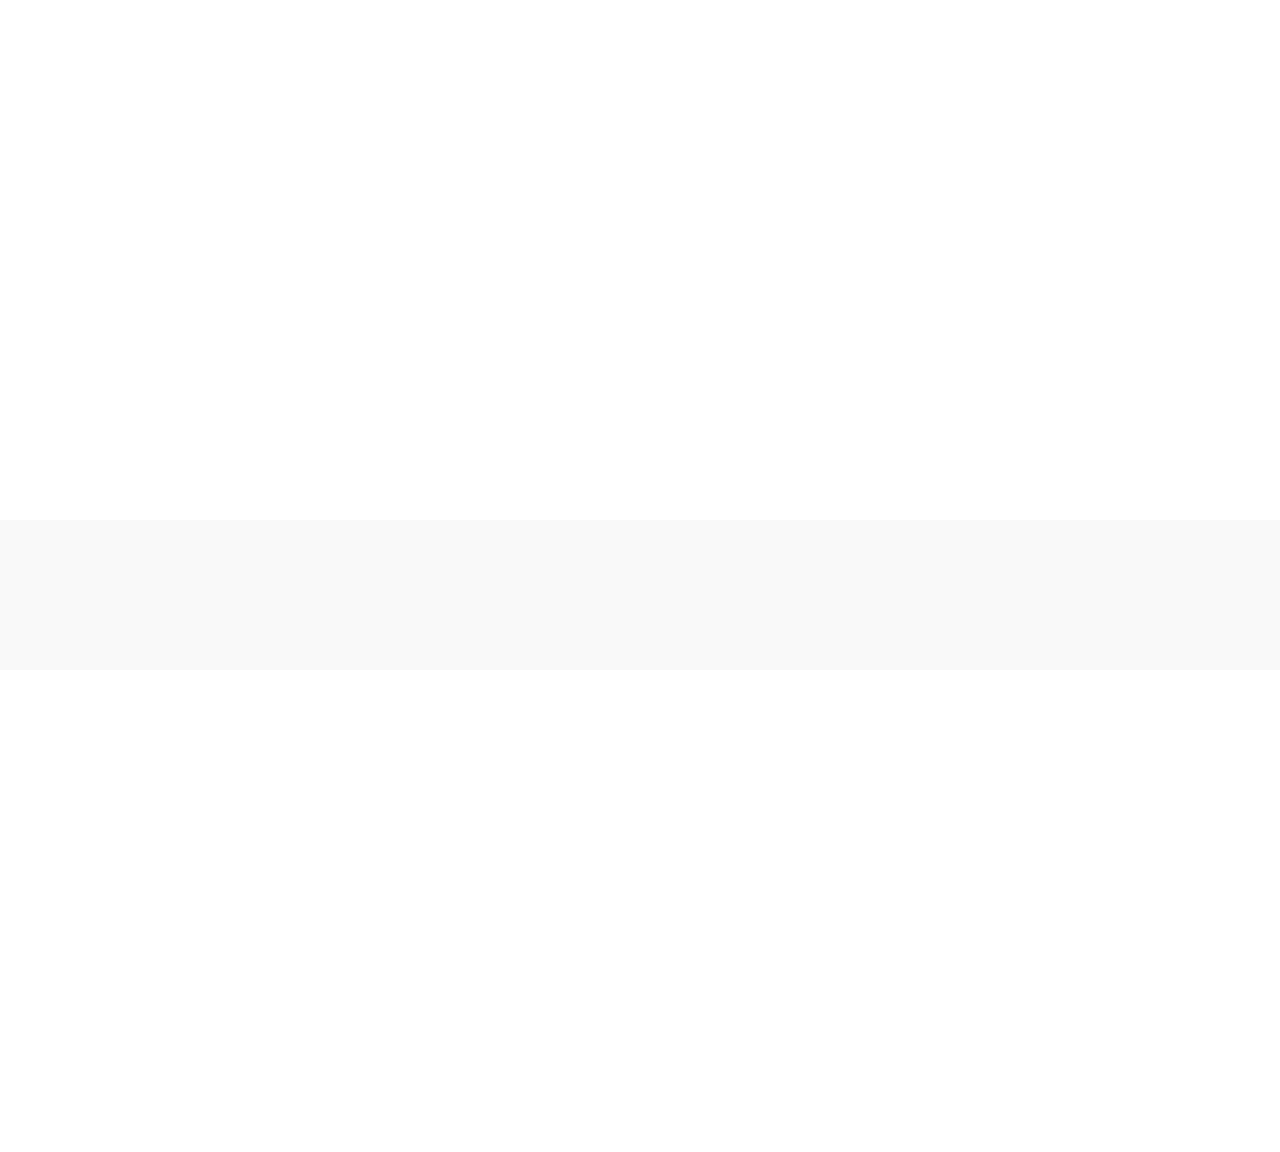
<file: tour.html>
<!DOCTYPE html>
<!--[if lt IE 7]>      <html class="no-js lt-ie9 lt-ie8 lt-ie7"> <![endif]-->
<!--[if IE 7]>         <html class="no-js lt-ie9 lt-ie8"> <![endif]-->
<!--[if IE 8]>         <html class="no-js lt-ie9"> <![endif]-->
<!--[if gt IE 8]><!--> <html class="no-js"> <!--<![endif]-->
	<head>
	<meta charset="utf-8">
	<meta http-equiv="X-UA-Compatible" content="IE=edge">
	<title>vitalize robotics</title>
	<meta name="viewport" content="width=device-width, initial-scale=1">
	<meta name="description" content="Inventing the future of Robotics." />
	<meta name="keywords" content="robotics, innovation, entrepreneurship, vitalize, exoskeleton" />
	<meta name="author" content="vitalize robotics" />

 
  	<!-- Facebook and Twitter integration -->
	<meta property="og:title" content=""/>
	<meta property="og:image" content=""/>
	<meta property="og:url" content=""/>
	<meta property="og:site_name" content=""/>
	<meta property="og:description" content=""/>
	<meta name="twitter:title" content="" />
	<meta name="twitter:image" content="" />
	<meta name="twitter:url" content="" />
	<meta name="twitter:card" content="" />

	<!-- Place favicon.ico and apple-touch-icon.png in the root directory -->
	<link rel="shortcut icon" href="favicon.ico">

	<link href='https://fonts.googleapis.com/css?family=Roboto:400,100,300,600,400italic,700' rel='stylesheet' type='text/css'>
	
	<!-- Animate.css -->
	<link rel="stylesheet" href="css/animate.css">
	<!-- Flexslider -->
	<link rel="stylesheet" href="css/flexslider.css">
	<!-- Icomoon Icon Fonts-->
	<link rel="stylesheet" href="css/icomoon.css">
	<!-- Magnific Popup -->
	<link rel="stylesheet" href="css/magnific-popup.css">
	<!-- Bootstrap  -->
	<link rel="stylesheet" href="css/bootstrap.css">

	<!-- 
	Default Theme Style 
	You can change the style.css (default color purple) to one of these styles
	-->
	<link rel="stylesheet" href="css/style.css">

	

	<!-- Modernizr JS -->
	<script src="js/modernizr-2.6.2.min.js"></script>
	<!-- FOR IE9 below -->
	<!--[if lt IE 9]>
	<script src="js/respond.min.js"></script>
	<![endif]-->

	</head>


	<!-- 
		INFO:
		Add 'boxed' class to body element to make the layout as boxed style.
		Example: 
		<body class="boxed">	
	-->
	<body>
	<!-- Loader -->
	<div class="fh5co-loader"></div>
	
	<div id="fh5co-page">
		<section id="fh5co-header">
			<div class="container">
				<nav role="navigation">
					<ul class="pull-left left-menu">
						<li><a href="index.html">Welcome</a></li>
						<li><a href="pricing.html">Pricing</a></li>
					</ul>
					<h1 id="fh5co-logo"><a href="index.html">vitalize<span>.</span>robotics</a></h1>
					<ul class="pull-right right-menu">
						<li class="active"><a href="tour.html">Tour</a></li>
						<li><a href="about.html">About</a></li>
						<li class="fh5co-cta-btn"><a href="preorder.html">Preorder Now</a></li>
					</ul>
				</nav>
			</div>
		</section>
		<!-- #fh5co-header -->

		<section id="fh5co-hero" class="no-js-fullheight" style="background-image: url(images/full_image_2.jpg);" data-next="yes">
			<div class="fh5co-overlay"></div>
			<div class="container">
				<div class="fh5co-intro no-js-fullheight">
					<div class="fh5co-intro-text">
						<!-- 
							INFO:
							Change the class to 'fh5co-right-position' or 'fh5co-center-position' to change the layout position
							Example:
							<div class="fh5co-right-position">
						-->
						<div class="fh5co-center-position">
							<h2 class="animate-box">Tour Our Products</h2>
							<h3 class="animate-box">Far far away, behind the word mountains, far from the countries Vokalia and Consonantia, there.</h3>
						</div>
					</div>
				</div>
			</div>
			<div class="fh5co-learn-more animate-box">
				<a href="#" class="scroll-btn">
					<span class="text">See our products</span>
					<span class="arrow"><i class="icon-chevron-down"></i></span>
				</a>
			</div>
		</section>
		<!-- END #fh5co-hero -->

		<section id="fh5co-features">
			<div class="container">
				<div class="row text-center row-bottom-padded-md">
					<div class="col-md-8 col-md-offset-2">
						<figure class="fh5co-devices animate-box"><img src="images/img_devices.png" alt="Free HTML5 Bootstrap Template" class="img-responsive"></figure>
						<h2 class="fh5co-lead animate-box">Perfect Display in All Devices</h2>
						<p class="fh5co-sub-lead animate-box">Far far away, behind the word mountains, far from the countries Vokalia and Consonantia, there live the blind texts. Separated they live in Bookmarksgrove right at the coast of the Semantics, a large language ocean. A small river named Duden flows.</p>
					</div>
				</div>
				<div class="row">
					<div class="col-md-4 col-sm-6 col-xs-12">
						<div class="fh5co-feature">
							<div class="fh5co-icon animate-box">
								<i class="icon-power"></i>
							</div>
							<h3 class="animate-box">Best For Startup</h3>
							<p class="animate-box">Far far away, behind the word mountains, far from the countries Vokalia and Consonantia, there live the blind texts. Separated they live in Bookmarksgrove right .</p>
						</div>
					</div>
					<div class="col-md-4 col-sm-6 col-xs-12">
						<div class="fh5co-feature">
							<div class="fh5co-icon animate-box">
								<i class="icon-flag2"></i>
							</div>
							<h3 class="animate-box">Easy To Use</h3>
							<p class="animate-box">Far far away, behind the word mountains, far from the countries Vokalia and Consonantia, there live the blind texts. Separated they live in Bookmarksgrove right .</p>
						</div>
					</div>
					<div class="clearfix visible-sm-block"></div>
					<div class="col-md-4 col-sm-6 col-xs-12">
						<div class="fh5co-feature">
							<div class="fh5co-icon animate-box">
								<i class="icon-anchor"></i>
							</div>
							<h3 class="animate-box">Robust In Mind</h3>
							<p class="animate-box">Far far away, behind the word mountains, far from the countries Vokalia and Consonantia, there live the blind texts. Separated they live in Bookmarksgrove right .</p>
						</div>
					</div>

					<div class="col-md-4 col-sm-6 col-xs-12">
						<div class="fh5co-feature">
							<div class="fh5co-icon animate-box">
								<i class="icon-paragraph"></i>
							</div>
							<h3 class="animate-box">Beautiful Typography</h3>
							<p class="animate-box">Far far away, behind the word mountains, far from the countries Vokalia and Consonantia, there live the blind texts. Separated they live in Bookmarksgrove right .</p>
						</div>
					</div>
					<div class="clearfix visible-sm-block"></div>
					<div class="col-md-4 col-sm-6 col-xs-12">
						<div class="fh5co-feature">
							<div class="fh5co-icon animate-box">
								<i class="icon-umbrella"></i>
							</div>
							<h3 class="animate-box">Eco Friendly</h3>
							<p class="animate-box">Far far away, behind the word mountains, far from the countries Vokalia and Consonantia, there live the blind texts. Separated they live in Bookmarksgrove right .</p>
						</div>
					</div>
					<div class="col-md-4 col-sm-6 col-xs-12">
						<div class="fh5co-feature">
							<div class="fh5co-icon animate-box">
								<i class="icon-toggle"></i>
							</div>
							<h3 class="animate-box">Wide and Boxed</h3>
							<p class="animate-box">Far far away, behind the word mountains, far from the countries Vokalia and Consonantia, there live the blind texts. Separated they live in Bookmarksgrove right .</p>
						</div>
					</div>
					<div class="clearfix visible-sm-block"></div>
				</div>
			</div>
		</section>	

		<!-- END #fh5co-features -->


		<section id="fh5co-features-2">
			<div class="container">
				<div class="col-md-6 col-md-push-6">
					<figure class="fh5co-feature-image animate-box">
						<img src="images/macbook.png" alt="Free HTML5 Bootstrap Template by FREEHTML5.co">
					</figure>
				</div>
				<div class="col-md-6 col-md-pull-6">
					<span class="fh5co-label animate-box">See Features</span>
					<h2 class="fh5co-lead animate-box">Superb Features</h2>
					<div class="fh5co-feature">
						<div class="fh5co-icon animate-box"><i class="icon-check2"></i></div>
						<div class="fh5co-text animate-box">
							<h3>Beautiful Typography</h3>
							<p>Far far away, behind the word mountains, far from the countries Vokalia and Consonantia, there live the blind texts. </p>
						</div>
					</div>
					<div class="fh5co-feature">
						<div class="fh5co-icon animate-box"><i class="icon-check2"></i></div>
						<div class="fh5co-text animate-box">
							<h3>Eco Friendly</h3>
							<p>Far far away, behind the word mountains, far from the countries Vokalia and Consonantia, there live the blind texts. </p>
						</div>
					</div>
					<div class="fh5co-feature">
						<div class="fh5co-icon animate-box"><i class="icon-check2"></i></div>
						<div class="fh5co-text animate-box">
							<h3>Wide and Boxed</h3>
							<p>Far far away, behind the word mountains, far from the countries Vokalia and Consonantia, there live the blind texts. </p>
						</div>
					</div>

					<div class="fh5co-btn-action animate-box">
						<a href="#" class="btn btn-primary btn-cta">More Features</a>
					</div>

				</div>
			</div>
		</section>
		<!-- END #fh5co-features-2 -->


		<section id="fh5co-features-3">
			<div class="container">
				<div class="col-md-6 col-md-pull-8">
					<figure class="fh5co-feature-image animate-box">
						<img src="images/macbook.png" alt="Free HTML5 Bootstrap Template by FREEHTML5.co">
					</figure>
				</div>
				<div class="col-md-6">
					<span class="fh5co-label animate-box">More Features</span>
					<h2 class="fh5co-lead animate-box">Let's take your business to the next level</h2>
					<div class="fh5co-feature animate-box">
						<div class="fh5co-icon"><i class="icon-paragraph"></i></div>
						<div class="fh5co-text">
							<h3>Beautiful Typography</h3>
							<p>Far far away, behind the word mountains, far from the countries Vokalia and Consonantia, there live the blind texts. </p>
						</div>
					</div>
					<div class="fh5co-feature animate-box">
						<div class="fh5co-icon"><i class="icon-umbrella"></i></div>
						<div class="fh5co-text">
							<h3>Eco Friendly</h3>
							<p>Far far away, behind the word mountains, far from the countries Vokalia and Consonantia, there live the blind texts. </p>
						</div>
					</div>
					<div class="fh5co-feature animate-box">
						<div class="fh5co-icon"><i class="icon-toggle"></i></div>
						<div class="fh5co-text">
							<h3>Wide and Boxed</h3>
							<p>Far far away, behind the word mountains, far from the countries Vokalia and Consonantia, there live the blind texts. </p>
						</div>
					</div>

					<div class="fh5co-btn-action animate-box">
						<a href="#" class="btn btn-primary btn-cta">More Features</a>
					</div>

				</div>
			</div>
		</section>
		<!-- END #fh5co-features-3 -->


		<section id="fh5co-features-4">
			<div class="container">
				<div class="col-md-6 col-md-push-6">
					<figure class="fh5co-feature-image animate-box">
						<img src="images/macbook.png" alt="Free HTML5 Bootstrap Template by FREEHTML5.co">
					</figure>
				</div>
				<div class="col-md-6 col-md-pull-6">
					<span class="fh5co-label animate-box">See Features</span>
					<h2 class="fh5co-lead animate-box">Superb Features</h2>
					<div class="fh5co-feature animate-box">
						<div class="fh5co-icon"><i class="icon-check2"></i></div>
						<div class="fh5co-text">
							<h3>Beautiful Typography</h3>
							<p>Far far away, behind the word mountains, far from the countries Vokalia and Consonantia, there live the blind texts. </p>
						</div>
					</div>
					<div class="fh5co-feature animate-box">
						<div class="fh5co-icon"><i class="icon-check2"></i></div>
						<div class="fh5co-text">
							<h3>Eco Friendly</h3>
							<p>Far far away, behind the word mountains, far from the countries Vokalia and Consonantia, there live the blind texts. </p>
						</div>
					</div>
					<div class="fh5co-feature animate-box">
						<div class="fh5co-icon"><i class="icon-check2"></i></div>
						<div class="fh5co-text">
							<h3>Wide and Boxed</h3>
							<p>Far far away, behind the word mountains, far from the countries Vokalia and Consonantia, there live the blind texts. </p>
						</div>
					</div>

					<div class="fh5co-btn-action animate-box">
						<a href="#" class="btn btn-primary btn-cta">More Features</a>
					</div>

				</div>
			</div>
		</section>
		<!-- END #fh5co-features-4 -->
		
		<section id="fh5co-testimonials">
			<div class="container">
				<div class="row row-bottom-padded-sm">
					<div class="col-md-6 col-md-offset-3 text-center">
						<div class="fh5co-label animate-box">Testimonials</div>
						<h2 class="fh5co-lead animate-box">Join the 1 Million Users using Our Products </h2>
					</div>
				</div>
				<div class="row">
					<div class="col-md-8 col-md-offset-2 text-center animate-box">
						<div class="flexslider">
					  		<ul class="slides">
							   <li>
							      <blockquote>
							      	<p>&ldquo;Creativity is just connecting things. When you ask creative people how they did something, they feel a little guilty because they didn’t really do it, they just saw something. It seemed obvious to them after a while.&rdquo;</p>
							      	<p><cite>&mdash; Steve Jobs</cite></p>
							      </blockquote>
							   </li>
							   <li>
							    	<blockquote>
							      	<p>&ldquo;I think design would be better if designers were much more skeptical about its applications. If you believe in the potency of your craft, where you choose to dole it out is not something to take lightly.&rdquo;</p>
							      	<p><cite>&mdash; Frank Chimero</cite></p>
							      </blockquote>
							   </li>
							   <li>
							    	<blockquote>
							      	<p>&ldquo;Design must be functional and functionality must be translated into visual aesthetics, without any reliance on gimmicks that have to be explained.&rdquo;</p>
							      	<p><cite>&mdash; Ferdinand A. Porsche</cite></p>
							      </blockquote>
							   </li>
							</ul>
						</div>
						<div class="flexslider-controls">
						   <ol class="flex-control-nav">
						      <li class="animate-box"><img src="images/person4.jpg" alt="Free HTML5 Bootstrap Template by FREEHTML5.co"></li>
						      <li class="animate-box"><img src="images/person2.jpg" alt="Free HTML5 Bootstrap Template by FREEHTML5.co"></li>
						      <li class="animate-box"><img src="images/person3.jpg" alt="Free HTML5 Bootstrap Template by FREEHTML5.co"></li>
						   </ol>
						</div>
					</div>
				</div>
			</div>
		</section>
		<!-- END #fh5co-testimonials -->

		<section id="fh5co-subscribe">
			<div class="container">
		
				<h3 class="animate-box"><label for="email">Subscribe to our newsletter</label></h3>
				<form action="#" method="post" class="animate-box">
					<i class="fh5co-icon icon-paper-plane"></i>
					<input type="email" class="form-control" placeholder="Enter your email" id="email" name="email">
					<input type="submit" value="Send" class="btn btn-primary">
				</form>

			</div>
		</section>
		<!-- END #fh5co-subscribe -->

		<footer id="fh5co-footer">
			<div class="container">
				<div class="row row-bottom-padded-md">
					<div class="col-md-3 col-sm-6 col-xs-12 animate-box">
						<div class="fh5co-footer-widget">
							<h3>Company</h3>
							<ul class="fh5co-links">
								<li><a href="#">About Us</a></li>
								<li><a href="#">Careers</a></li>
								<li><a href="#">Feature Tour</a></li>
								<li><a href="#">Pricing</a></li>
								<li><a href="#">Team</a></li>
							</ul>
						</div>
					</div>

					<div class="col-md-3 col-sm-6 col-xs-12 animate-box">
						<div class="fh5co-footer-widget">
							<h3>Support</h3>
							<ul class="fh5co-links">
								<li><a href="#">Knowledge Base</a></li>
								<li><a href="#">24/7 Call Support</a></li>
								<li><a href="#">Video Demos</a></li>
								<li><a href="#">Terms of Use</a></li>
								<li><a href="#">Privacy Policy</a></li>
							</ul>
						</div>
					</div>

					<div class="col-md-3 col-sm-6 col-xs-12 animate-box">
						<div class="fh5co-footer-widget">
							<h3>Contact Us</h3>
							<p>
								<a href="mailto:info@freehtml5.co">info@freehtml5.co</a> <br>
								198 West 21th Street, <br>
								Suite 721 New York NY 10016 <br>
								<a href="tel:+123456789">+12 34  5677 89</a>
							</p>
						</div>
					</div>

					<div class="col-md-3 col-sm-6 col-xs-12 animate-box">
						<div class="fh5co-footer-widget">
							<h3>Follow Us</h3>
							<ul class="fh5co-social">
								<li><a href="#"><i class="icon-twitter"></i></a></li>
								<li><a href="#"><i class="icon-facebook"></i></a></li>
								<li><a href="#"><i class="icon-google-plus"></i></a></li>
								<li><a href="#"><i class="icon-instagram"></i></a></li>
								<li><a href="#"><i class="icon-youtube-play"></i></a></li>
							</ul>
						</div>
					</div>

				</div>
				
			</div>
			<div class="fh5co-copyright animate-box">
				<div class="container">
					<div class="row">
						<div class="col-md-12">
							<p class="fh5co-left"><small>&copy; 2016 <a href="index.html">Guide</a> free html5. All Rights Reserved.</small></p>
							<p class="fh5co-right"><small class="fh5co-right">Designed by <a href="http://freehtml5.co" target="_blank">FREEHTML5.co</a> Demo Images: <a href="http://unsplash.com" target="_blank">Unsplash</a></small></p>
						</div>
					</div>
				</div>
			</div>
		</footer>
		<!-- END #fh5co-footer -->
	</div>
	<!-- END #fh5co-page -->
	
	

	
	<!-- jQuery -->
	<script src="js/jquery.min.js"></script>
	<!-- jQuery Easing -->
	<script src="js/jquery.easing.1.3.js"></script>
	<!-- Bootstrap -->
	<script src="js/bootstrap.min.js"></script>
	<!-- Waypoints -->
	<script src="js/jquery.waypoints.min.js"></script>
	<!-- Flexslider -->
	<script src="js/jquery.flexslider-min.js"></script>
	<!-- Magnific Popup -->
	<script src="js/jquery.magnific-popup.min.js"></script>
	<script src="js/magnific-popup-options.js"></script>

	
	<!-- Main JS (Do not remove) -->
	<script src="js/main.js"></script>

	
	

	</body>
</html>
</file>
<file: css/icomoon.css>
@font-face {
	font-family: 'icomoon';
	src:url('../fonts/icomoon/icomoon.eot?qtatmt');
	src:url('../fonts/icomoon/icomoon.eot?qtatmt#iefix') format('embedded-opentype'),
		url('../fonts/icomoon/icomoon.ttf?qtatmt') format('truetype'),
		url('../fonts/icomoon/icomoon.woff?qtatmt') format('woff'),
		url('../fonts/icomoon/icomoon.svg?qtatmt#icomoon') format('svg');
	font-weight: normal;
	font-style: normal;
}

[class^="icon-"], [class*=" icon-"] {
	font-family: 'icomoon';
	speak: none;
	font-style: normal;
	font-weight: normal;
	font-variant: normal;
	text-transform: none;
	line-height: 1;

	/* Better Font Rendering =========== */
	-webkit-font-smoothing: antialiased;
	-moz-osx-font-smoothing: grayscale;
}

.icon-glass:before {
	content: "\f000";
}
.icon-music:before {
	content: "\f001";
}
.icon-search2:before {
	content: "\f002";
}
.icon-envelope-o:before {
	content: "\f003";
}
.icon-heart:before {
	content: "\f004";
}
.icon-star:before {
	content: "\f005";
}
.icon-star-o:before {
	content: "\f006";
}
.icon-user:before {
	content: "\f007";
}
.icon-film:before {
	content: "\f008";
}
.icon-th-large:before {
	content: "\f009";
}
.icon-th:before {
	content: "\f00a";
}
.icon-th-list:before {
	content: "\f00b";
}
.icon-check:before {
	content: "\f00c";
}
.icon-close:before {
	content: "\f00d";
}
.icon-remove:before {
	content: "\f00d";
}
.icon-times:before {
	content: "\f00d";
}
.icon-search-plus:before {
	content: "\f00e";
}
.icon-search-minus:before {
	content: "\f010";
}
.icon-power-off:before {
	content: "\f011";
}
.icon-signal:before {
	content: "\f012";
}
.icon-cog:before {
	content: "\f013";
}
.icon-gear:before {
	content: "\f013";
}
.icon-trash-o:before {
	content: "\f014";
}
.icon-home:before {
	content: "\f015";
}
.icon-file-o:before {
	content: "\f016";
}
.icon-clock-o:before {
	content: "\f017";
}
.icon-road:before {
	content: "\f018";
}
.icon-download:before {
	content: "\f019";
}
.icon-arrow-circle-o-down:before {
	content: "\f01a";
}
.icon-arrow-circle-o-up:before {
	content: "\f01b";
}
.icon-inbox:before {
	content: "\f01c";
}
.icon-play-circle-o:before {
	content: "\f01d";
}
.icon-repeat2:before {
	content: "\f01e";
}
.icon-rotate-right:before {
	content: "\f01e";
}
.icon-refresh:before {
	content: "\f021";
}
.icon-list-alt:before {
	content: "\f022";
}
.icon-lock:before {
	content: "\f023";
}
.icon-flag:before {
	content: "\f024";
}
.icon-headphones:before {
	content: "\f025";
}
.icon-volume-off:before {
	content: "\f026";
}
.icon-volume-down:before {
	content: "\f027";
}
.icon-volume-up:before {
	content: "\f028";
}
.icon-qrcode:before {
	content: "\f029";
}
.icon-barcode:before {
	content: "\f02a";
}
.icon-tag:before {
	content: "\f02b";
}
.icon-tags:before {
	content: "\f02c";
}
.icon-book:before {
	content: "\f02d";
}
.icon-bookmark:before {
	content: "\f02e";
}
.icon-print:before {
	content: "\f02f";
}
.icon-camera:before {
	content: "\f030";
}
.icon-font:before {
	content: "\f031";
}
.icon-bold:before {
	content: "\f032";
}
.icon-italic:before {
	content: "\f033";
}
.icon-text-height:before {
	content: "\f034";
}
.icon-text-width:before {
	content: "\f035";
}
.icon-align-left:before {
	content: "\f036";
}
.icon-align-center2:before {
	content: "\f037";
}
.icon-align-right:before {
	content: "\f038";
}
.icon-align-justify2:before {
	content: "\f039";
}
.icon-list:before {
	content: "\f03a";
}
.icon-dedent:before {
	content: "\f03b";
}
.icon-outdent:before {
	content: "\f03b";
}
.icon-indent:before {
	content: "\f03c";
}
.icon-video-camera:before {
	content: "\f03d";
}
.icon-image:before {
	content: "\f03e";
}
.icon-photo:before {
	content: "\f03e";
}
.icon-picture-o:before {
	content: "\f03e";
}
.icon-pencil:before {
	content: "\f040";
}
.icon-map-marker:before {
	content: "\f041";
}
.icon-adjust:before {
	content: "\f042";
}
.icon-tint:before {
	content: "\f043";
}
.icon-edit:before {
	content: "\f044";
}
.icon-pencil-square-o:before {
	content: "\f044";
}
.icon-share-square-o:before {
	content: "\f045";
}
.icon-check-square-o:before {
	content: "\f046";
}
.icon-arrows:before {
	content: "\f047";
}
.icon-step-backward:before {
	content: "\f048";
}
.icon-fast-backward:before {
	content: "\f049";
}
.icon-backward:before {
	content: "\f04a";
}
.icon-play2:before {
	content: "\f04b";
}
.icon-pause2:before {
	content: "\f04c";
}
.icon-stop2:before {
	content: "\f04d";
}
.icon-forward:before {
	content: "\f04e";
}
.icon-fast-forward2:before {
	content: "\f050";
}
.icon-step-forward:before {
	content: "\f051";
}
.icon-eject:before {
	content: "\f052";
}
.icon-chevron-left:before {
	content: "\f053";
}
.icon-chevron-right:before {
	content: "\f054";
}
.icon-plus-circle:before {
	content: "\f055";
}
.icon-minus-circle:before {
	content: "\f056";
}
.icon-times-circle:before {
	content: "\f057";
}
.icon-check-circle:before {
	content: "\f058";
}
.icon-question-circle:before {
	content: "\f059";
}
.icon-info-circle:before {
	content: "\f05a";
}
.icon-crosshairs:before {
	content: "\f05b";
}
.icon-times-circle-o:before {
	content: "\f05c";
}
.icon-check-circle-o:before {
	content: "\f05d";
}
.icon-ban2:before {
	content: "\f05e";
}
.icon-arrow-left:before {
	content: "\f060";
}
.icon-arrow-right:before {
	content: "\f061";
}
.icon-arrow-up:before {
	content: "\f062";
}
.icon-arrow-down:before {
	content: "\f063";
}
.icon-mail-forward:before {
	content: "\f064";
}
.icon-share:before {
	content: "\f064";
}
.icon-expand2:before {
	content: "\f065";
}
.icon-compress:before {
	content: "\f066";
}
.icon-plus:before {
	content: "\f067";
}
.icon-minus:before {
	content: "\f068";
}
.icon-asterisk:before {
	content: "\f069";
}
.icon-exclamation-circle:before {
	content: "\f06a";
}
.icon-gift:before {
	content: "\f06b";
}
.icon-leaf:before {
	content: "\f06c";
}
.icon-fire:before {
	content: "\f06d";
}
.icon-eye:before {
	content: "\f06e";
}
.icon-eye-slash:before {
	content: "\f070";
}
.icon-exclamation-triangle:before {
	content: "\f071";
}
.icon-warning:before {
	content: "\f071";
}
.icon-plane:before {
	content: "\f072";
}
.icon-calendar:before {
	content: "\f073";
}
.icon-random:before {
	content: "\f074";
}
.icon-comment:before {
	content: "\f075";
}
.icon-magnet:before {
	content: "\f076";
}
.icon-chevron-up:before {
	content: "\f077";
}
.icon-chevron-down:before {
	content: "\f078";
}
.icon-retweet:before {
	content: "\f079";
}
.icon-shopping-cart:before {
	content: "\f07a";
}
.icon-folder:before {
	content: "\f07b";
}
.icon-folder-open:before {
	content: "\f07c";
}
.icon-arrows-v:before {
	content: "\f07d";
}
.icon-arrows-h:before {
	content: "\f07e";
}
.icon-bar-chart:before {
	content: "\f080";
}
.icon-bar-chart-o:before {
	content: "\f080";
}
.icon-twitter-square:before {
	content: "\f081";
}
.icon-facebook-square:before {
	content: "\f082";
}
.icon-camera-retro:before {
	content: "\f083";
}
.icon-key:before {
	content: "\f084";
}
.icon-cogs:before {
	content: "\f085";
}
.icon-gears:before {
	content: "\f085";
}
.icon-comments:before {
	content: "\f086";
}
.icon-thumbs-o-up:before {
	content: "\f087";
}
.icon-thumbs-o-down:before {
	content: "\f088";
}
.icon-star-half:before {
	content: "\f089";
}
.icon-heart-o:before {
	content: "\f08a";
}
.icon-sign-out:before {
	content: "\f08b";
}
.icon-linkedin-square:before {
	content: "\f08c";
}
.icon-thumb-tack:before {
	content: "\f08d";
}
.icon-external-link:before {
	content: "\f08e";
}
.icon-sign-in:before {
	content: "\f090";
}
.icon-trophy:before {
	content: "\f091";
}
.icon-github-square:before {
	content: "\f092";
}
.icon-upload:before {
	content: "\f093";
}
.icon-lemon-o:before {
	content: "\f094";
}
.icon-phone:before {
	content: "\f095";
}
.icon-square-o:before {
	content: "\f096";
}
.icon-bookmark-o:before {
	content: "\f097";
}
.icon-phone-square:before {
	content: "\f098";
}
.icon-twitter:before {
	content: "\f099";
}
.icon-facebook:before {
	content: "\f09a";
}
.icon-facebook-f:before {
	content: "\f09a";
}
.icon-github:before {
	content: "\f09b";
}
.icon-unlock2:before {
	content: "\f09c";
}
.icon-credit-card:before {
	content: "\f09d";
}
.icon-feed:before {
	content: "\f09e";
}
.icon-rss:before {
	content: "\f09e";
}
.icon-hdd-o:before {
	content: "\f0a0";
}
.icon-bullhorn:before {
	content: "\f0a1";
}
.icon-bell-o:before {
	content: "\f0a2";
}
.icon-certificate:before {
	content: "\f0a3";
}
.icon-hand-o-right:before {
	content: "\f0a4";
}
.icon-hand-o-left:before {
	content: "\f0a5";
}
.icon-hand-o-up:before {
	content: "\f0a6";
}
.icon-hand-o-down:before {
	content: "\f0a7";
}
.icon-arrow-circle-left:before {
	content: "\f0a8";
}
.icon-arrow-circle-right:before {
	content: "\f0a9";
}
.icon-arrow-circle-up:before {
	content: "\f0aa";
}
.icon-arrow-circle-down:before {
	content: "\f0ab";
}
.icon-globe:before {
	content: "\f0ac";
}
.icon-wrench:before {
	content: "\f0ad";
}
.icon-tasks:before {
	content: "\f0ae";
}
.icon-filter:before {
	content: "\f0b0";
}
.icon-briefcase:before {
	content: "\f0b1";
}
.icon-arrows-alt:before {
	content: "\f0b2";
}
.icon-group:before {
	content: "\f0c0";
}
.icon-users:before {
	content: "\f0c0";
}
.icon-chain:before {
	content: "\f0c1";
}
.icon-link:before {
	content: "\f0c1";
}
.icon-cloud:before {
	content: "\f0c2";
}
.icon-flask:before {
	content: "\f0c3";
}
.icon-cut:before {
	content: "\f0c4";
}
.icon-scissors:before {
	content: "\f0c4";
}
.icon-copy:before {
	content: "\f0c5";
}
.icon-files-o:before {
	content: "\f0c5";
}
.icon-paperclip:before {
	content: "\f0c6";
}
.icon-floppy-o:before {
	content: "\f0c7";
}
.icon-save:before {
	content: "\f0c7";
}
.icon-square:before {
	content: "\f0c8";
}
.icon-bars:before {
	content: "\f0c9";
}
.icon-navicon:before {
	content: "\f0c9";
}
.icon-reorder:before {
	content: "\f0c9";
}
.icon-list-ul:before {
	content: "\f0ca";
}
.icon-list-ol:before {
	content: "\f0cb";
}
.icon-strikethrough:before {
	content: "\f0cc";
}
.icon-underline:before {
	content: "\f0cd";
}
.icon-table:before {
	content: "\f0ce";
}
.icon-magic:before {
	content: "\f0d0";
}
.icon-truck:before {
	content: "\f0d1";
}
.icon-pinterest:before {
	content: "\f0d2";
}
.icon-pinterest-square:before {
	content: "\f0d3";
}
.icon-google-plus-square:before {
	content: "\f0d4";
}
.icon-google-plus:before {
	content: "\f0d5";
}
.icon-money:before {
	content: "\f0d6";
}
.icon-caret-down:before {
	content: "\f0d7";
}
.icon-caret-up:before {
	content: "\f0d8";
}
.icon-caret-left:before {
	content: "\f0d9";
}
.icon-caret-right:before {
	content: "\f0da";
}
.icon-columns2:before {
	content: "\f0db";
}
.icon-sort:before {
	content: "\f0dc";
}
.icon-unsorted:before {
	content: "\f0dc";
}
.icon-sort-desc:before {
	content: "\f0dd";
}
.icon-sort-down:before {
	content: "\f0dd";
}
.icon-sort-asc:before {
	content: "\f0de";
}
.icon-sort-up:before {
	content: "\f0de";
}
.icon-envelope:before {
	content: "\f0e0";
}
.icon-linkedin:before {
	content: "\f0e1";
}
.icon-rotate-left:before {
	content: "\f0e2";
}
.icon-undo:before {
	content: "\f0e2";
}
.icon-gavel:before {
	content: "\f0e3";
}
.icon-legal:before {
	content: "\f0e3";
}
.icon-dashboard:before {
	content: "\f0e4";
}
.icon-tachometer:before {
	content: "\f0e4";
}
.icon-comment-o:before {
	content: "\f0e5";
}
.icon-comments-o:before {
	content: "\f0e6";
}
.icon-bolt:before {
	content: "\f0e7";
}
.icon-flash:before {
	content: "\f0e7";
}
.icon-sitemap:before {
	content: "\f0e8";
}
.icon-umbrella2:before {
	content: "\f0e9";
}
.icon-clipboard:before {
	content: "\f0ea";
}
.icon-paste:before {
	content: "\f0ea";
}
.icon-lightbulb-o:before {
	content: "\f0eb";
}
.icon-exchange:before {
	content: "\f0ec";
}
.icon-cloud-download2:before {
	content: "\f0ed";
}
.icon-cloud-upload2:before {
	content: "\f0ee";
}
.icon-user-md:before {
	content: "\f0f0";
}
.icon-stethoscope:before {
	content: "\f0f1";
}
.icon-suitcase:before {
	content: "\f0f2";
}
.icon-bell:before {
	content: "\f0f3";
}
.icon-coffee:before {
	content: "\f0f4";
}
.icon-cutlery:before {
	content: "\f0f5";
}
.icon-file-text-o:before {
	content: "\f0f6";
}
.icon-building-o:before {
	content: "\f0f7";
}
.icon-hospital-o:before {
	content: "\f0f8";
}
.icon-ambulance:before {
	content: "\f0f9";
}
.icon-medkit:before {
	content: "\f0fa";
}
.icon-fighter-jet:before {
	content: "\f0fb";
}
.icon-beer:before {
	content: "\f0fc";
}
.icon-h-square:before {
	content: "\f0fd";
}
.icon-plus-square:before {
	content: "\f0fe";
}
.icon-angle-double-left:before {
	content: "\f100";
}
.icon-angle-double-right:before {
	content: "\f101";
}
.icon-angle-double-up:before {
	content: "\f102";
}
.icon-angle-double-down:before {
	content: "\f103";
}
.icon-angle-left:before {
	content: "\f104";
}
.icon-angle-right:before {
	content: "\f105";
}
.icon-angle-up:before {
	content: "\f106";
}
.icon-angle-down:before {
	content: "\f107";
}
.icon-desktop:before {
	content: "\f108";
}
.icon-laptop:before {
	content: "\f109";
}
.icon-tablet:before {
	content: "\f10a";
}
.icon-mobile:before {
	content: "\f10b";
}
.icon-mobile-phone:before {
	content: "\f10b";
}
.icon-circle-o:before {
	content: "\f10c";
}
.icon-quote-left:before {
	content: "\f10d";
}
.icon-quote-right:before {
	content: "\f10e";
}
.icon-spinner:before {
	content: "\f110";
}
.icon-circle:before {
	content: "\f111";
}
.icon-mail-reply:before {
	content: "\f112";
}
.icon-reply:before {
	content: "\f112";
}
.icon-github-alt:before {
	content: "\f113";
}
.icon-folder-o:before {
	content: "\f114";
}
.icon-folder-open-o:before {
	content: "\f115";
}
.icon-smile-o:before {
	content: "\f118";
}
.icon-frown-o:before {
	content: "\f119";
}
.icon-meh-o:before {
	content: "\f11a";
}
.icon-gamepad:before {
	content: "\f11b";
}
.icon-keyboard-o:before {
	content: "\f11c";
}
.icon-flag-o:before {
	content: "\f11d";
}
.icon-flag-checkered:before {
	content: "\f11e";
}
.icon-terminal:before {
	content: "\f120";
}
.icon-code:before {
	content: "\f121";
}
.icon-mail-reply-all:before {
	content: "\f122";
}
.icon-reply-all:before {
	content: "\f122";
}
.icon-star-half-empty:before {
	content: "\f123";
}
.icon-star-half-full:before {
	content: "\f123";
}
.icon-star-half-o:before {
	content: "\f123";
}
.icon-location-arrow:before {
	content: "\f124";
}
.icon-crop:before {
	content: "\f125";
}
.icon-code-fork:before {
	content: "\f126";
}
.icon-chain-broken:before {
	content: "\f127";
}
.icon-unlink:before {
	content: "\f127";
}
.icon-question:before {
	content: "\f128";
}
.icon-info:before {
	content: "\f129";
}
.icon-exclamation:before {
	content: "\f12a";
}
.icon-superscript:before {
	content: "\f12b";
}
.icon-subscript:before {
	content: "\f12c";
}
.icon-eraser:before {
	content: "\f12d";
}
.icon-puzzle-piece:before {
	content: "\f12e";
}
.icon-microphone2:before {
	content: "\f130";
}
.icon-microphone-slash:before {
	content: "\f131";
}
.icon-shield:before {
	content: "\f132";
}
.icon-calendar-o:before {
	content: "\f133";
}
.icon-fire-extinguisher:before {
	content: "\f134";
}
.icon-rocket:before {
	content: "\f135";
}
.icon-maxcdn:before {
	content: "\f136";
}
.icon-chevron-circle-left:before {
	content: "\f137";
}
.icon-chevron-circle-right:before {
	content: "\f138";
}
.icon-chevron-circle-up:before {
	content: "\f139";
}
.icon-chevron-circle-down:before {
	content: "\f13a";
}
.icon-html5:before {
	content: "\f13b";
}
.icon-css3:before {
	content: "\f13c";
}
.icon-anchor2:before {
	content: "\f13d";
}
.icon-unlock-alt:before {
	content: "\f13e";
}
.icon-bullseye:before {
	content: "\f140";
}
.icon-ellipsis-h:before {
	content: "\f141";
}
.icon-ellipsis-v:before {
	content: "\f142";
}
.icon-rss-square:before {
	content: "\f143";
}
.icon-play-circle:before {
	content: "\f144";
}
.icon-ticket:before {
	content: "\f145";
}
.icon-minus-square:before {
	content: "\f146";
}
.icon-minus-square-o:before {
	content: "\f147";
}
.icon-level-up:before {
	content: "\f148";
}
.icon-level-down:before {
	content: "\f149";
}
.icon-check-square:before {
	content: "\f14a";
}
.icon-pencil-square:before {
	content: "\f14b";
}
.icon-external-link-square:before {
	content: "\f14c";
}
.icon-share-square:before {
	content: "\f14d";
}
.icon-compass:before {
	content: "\f14e";
}
.icon-caret-square-o-down:before {
	content: "\f150";
}
.icon-toggle-down:before {
	content: "\f150";
}
.icon-caret-square-o-up:before {
	content: "\f151";
}
.icon-toggle-up:before {
	content: "\f151";
}
.icon-caret-square-o-right:before {
	content: "\f152";
}
.icon-toggle-right:before {
	content: "\f152";
}
.icon-eur:before {
	content: "\f153";
}
.icon-euro:before {
	content: "\f153";
}
.icon-gbp:before {
	content: "\f154";
}
.icon-dollar:before {
	content: "\f155";
}
.icon-usd:before {
	content: "\f155";
}
.icon-inr:before {
	content: "\f156";
}
.icon-rupee:before {
	content: "\f156";
}
.icon-cny:before {
	content: "\f157";
}
.icon-jpy:before {
	content: "\f157";
}
.icon-rmb:before {
	content: "\f157";
}
.icon-yen:before {
	content: "\f157";
}
.icon-rouble:before {
	content: "\f158";
}
.icon-rub:before {
	content: "\f158";
}
.icon-ruble:before {
	content: "\f158";
}
.icon-krw:before {
	content: "\f159";
}
.icon-won:before {
	content: "\f159";
}
.icon-bitcoin:before {
	content: "\f15a";
}
.icon-btc:before {
	content: "\f15a";
}
.icon-file2:before {
	content: "\f15b";
}
.icon-file-text:before {
	content: "\f15c";
}
.icon-sort-alpha-asc:before {
	content: "\f15d";
}
.icon-sort-alpha-desc:before {
	content: "\f15e";
}
.icon-sort-amount-asc:before {
	content: "\f160";
}
.icon-sort-amount-desc:before {
	content: "\f161";
}
.icon-sort-numeric-asc:before {
	content: "\f162";
}
.icon-sort-numeric-desc:before {
	content: "\f163";
}
.icon-thumbs-up:before {
	content: "\f164";
}
.icon-thumbs-down:before {
	content: "\f165";
}
.icon-youtube-square:before {
	content: "\f166";
}
.icon-youtube:before {
	content: "\f167";
}
.icon-xing:before {
	content: "\f168";
}
.icon-xing-square:before {
	content: "\f169";
}
.icon-youtube-play:before {
	content: "\f16a";
}
.icon-dropbox:before {
	content: "\f16b";
}
.icon-stack-overflow:before {
	content: "\f16c";
}
.icon-instagram:before {
	content: "\f16d";
}
.icon-flickr:before {
	content: "\f16e";
}
.icon-adn:before {
	content: "\f170";
}
.icon-bitbucket:before {
	content: "\f171";
}
.icon-bitbucket-square:before {
	content: "\f172";
}
.icon-tumblr:before {
	content: "\f173";
}
.icon-tumblr-square:before {
	content: "\f174";
}
.icon-long-arrow-down:before {
	content: "\f175";
}
.icon-long-arrow-up:before {
	content: "\f176";
}
.icon-long-arrow-left:before {
	content: "\f177";
}
.icon-long-arrow-right:before {
	content: "\f178";
}
.icon-apple:before {
	content: "\f179";
}
.icon-windows:before {
	content: "\f17a";
}
.icon-android:before {
	content: "\f17b";
}
.icon-linux:before {
	content: "\f17c";
}
.icon-dribbble:before {
	content: "\f17d";
}
.icon-skype:before {
	content: "\f17e";
}
.icon-foursquare:before {
	content: "\f180";
}
.icon-trello:before {
	content: "\f181";
}
.icon-female:before {
	content: "\f182";
}
.icon-male:before {
	content: "\f183";
}
.icon-gittip:before {
	content: "\f184";
}
.icon-gratipay:before {
	content: "\f184";
}
.icon-sun-o:before {
	content: "\f185";
}
.icon-moon-o:before {
	content: "\f186";
}
.icon-archive:before {
	content: "\f187";
}
.icon-bug:before {
	content: "\f188";
}
.icon-vk:before {
	content: "\f189";
}
.icon-weibo:before {
	content: "\f18a";
}
.icon-renren:before {
	content: "\f18b";
}
.icon-pagelines:before {
	content: "\f18c";
}
.icon-stack-exchange:before {
	content: "\f18d";
}
.icon-arrow-circle-o-right:before {
	content: "\f18e";
}
.icon-arrow-circle-o-left:before {
	content: "\f190";
}
.icon-caret-square-o-left:before {
	content: "\f191";
}
.icon-toggle-left:before {
	content: "\f191";
}
.icon-dot-circle-o:before {
	content: "\f192";
}
.icon-wheelchair:before {
	content: "\f193";
}
.icon-vimeo-square:before {
	content: "\f194";
}
.icon-try:before {
	content: "\f195";
}
.icon-turkish-lira:before {
	content: "\f195";
}
.icon-plus-square-o:before {
	content: "\f196";
}
.icon-space-shuttle:before {
	content: "\f197";
}
.icon-slack:before {
	content: "\f198";
}
.icon-envelope-square:before {
	content: "\f199";
}
.icon-wordpress:before {
	content: "\f19a";
}
.icon-openid:before {
	content: "\f19b";
}
.icon-bank:before {
	content: "\f19c";
}
.icon-institution:before {
	content: "\f19c";
}
.icon-university:before {
	content: "\f19c";
}
.icon-graduation-cap:before {
	content: "\f19d";
}
.icon-mortar-board:before {
	content: "\f19d";
}
.icon-yahoo:before {
	content: "\f19e";
}
.icon-google:before {
	content: "\f1a0";
}
.icon-reddit:before {
	content: "\f1a1";
}
.icon-reddit-square:before {
	content: "\f1a2";
}
.icon-stumbleupon-circle:before {
	content: "\f1a3";
}
.icon-stumbleupon:before {
	content: "\f1a4";
}
.icon-delicious:before {
	content: "\f1a5";
}
.icon-digg:before {
	content: "\f1a6";
}
.icon-pied-piper:before {
	content: "\f1a7";
}
.icon-pied-piper-alt:before {
	content: "\f1a8";
}
.icon-drupal:before {
	content: "\f1a9";
}
.icon-joomla:before {
	content: "\f1aa";
}
.icon-language:before {
	content: "\f1ab";
}
.icon-fax:before {
	content: "\f1ac";
}
.icon-building:before {
	content: "\f1ad";
}
.icon-child:before {
	content: "\f1ae";
}
.icon-paw:before {
	content: "\f1b0";
}
.icon-spoon:before {
	content: "\f1b1";
}
.icon-cube:before {
	content: "\f1b2";
}
.icon-cubes:before {
	content: "\f1b3";
}
.icon-behance:before {
	content: "\f1b4";
}
.icon-behance-square:before {
	content: "\f1b5";
}
.icon-steam:before {
	content: "\f1b6";
}
.icon-steam-square:before {
	content: "\f1b7";
}
.icon-recycle:before {
	content: "\f1b8";
}
.icon-automobile:before {
	content: "\f1b9";
}
.icon-car:before {
	content: "\f1b9";
}
.icon-cab:before {
	content: "\f1ba";
}
.icon-taxi:before {
	content: "\f1ba";
}
.icon-tree:before {
	content: "\f1bb";
}
.icon-spotify:before {
	content: "\f1bc";
}
.icon-deviantart:before {
	content: "\f1bd";
}
.icon-soundcloud:before {
	content: "\f1be";
}
.icon-database:before {
	content: "\f1c0";
}
.icon-file-pdf-o:before {
	content: "\f1c1";
}
.icon-file-word-o:before {
	content: "\f1c2";
}
.icon-file-excel-o:before {
	content: "\f1c3";
}
.icon-file-powerpoint-o:before {
	content: "\f1c4";
}
.icon-file-image-o:before {
	content: "\f1c5";
}
.icon-file-photo-o:before {
	content: "\f1c5";
}
.icon-file-picture-o:before {
	content: "\f1c5";
}
.icon-file-archive-o:before {
	content: "\f1c6";
}
.icon-file-zip-o:before {
	content: "\f1c6";
}
.icon-file-audio-o:before {
	content: "\f1c7";
}
.icon-file-sound-o:before {
	content: "\f1c7";
}
.icon-file-movie-o:before {
	content: "\f1c8";
}
.icon-file-video-o:before {
	content: "\f1c8";
}
.icon-file-code-o:before {
	content: "\f1c9";
}
.icon-vine:before {
	content: "\f1ca";
}
.icon-codepen:before {
	content: "\f1cb";
}
.icon-jsfiddle:before {
	content: "\f1cc";
}
.icon-life-bouy:before {
	content: "\f1cd";
}
.icon-life-buoy:before {
	content: "\f1cd";
}
.icon-life-ring:before {
	content: "\f1cd";
}
.icon-life-saver:before {
	content: "\f1cd";
}
.icon-support:before {
	content: "\f1cd";
}
.icon-circle-o-notch:before {
	content: "\f1ce";
}
.icon-ra:before {
	content: "\f1d0";
}
.icon-rebel:before {
	content: "\f1d0";
}
.icon-empire:before {
	content: "\f1d1";
}
.icon-ge:before {
	content: "\f1d1";
}
.icon-git-square:before {
	content: "\f1d2";
}
.icon-git:before {
	content: "\f1d3";
}
.icon-hacker-news:before {
	content: "\f1d4";
}
.icon-y-combinator-square:before {
	content: "\f1d4";
}
.icon-yc-square:before {
	content: "\f1d4";
}
.icon-tencent-weibo:before {
	content: "\f1d5";
}
.icon-qq:before {
	content: "\f1d6";
}
.icon-wechat:before {
	content: "\f1d7";
}
.icon-weixin:before {
	content: "\f1d7";
}
.icon-paper-plane:before {
	content: "\f1d8";
}
.icon-send:before {
	content: "\f1d8";
}
.icon-paper-plane-o:before {
	content: "\f1d9";
}
.icon-send-o:before {
	content: "\f1d9";
}
.icon-history:before {
	content: "\f1da";
}
.icon-circle-thin:before {
	content: "\f1db";
}
.icon-header:before {
	content: "\f1dc";
}
.icon-paragraph2:before {
	content: "\f1dd";
}
.icon-sliders:before {
	content: "\f1de";
}
.icon-share-alt:before {
	content: "\f1e0";
}
.icon-share-alt-square:before {
	content: "\f1e1";
}
.icon-bomb:before {
	content: "\f1e2";
}
.icon-futbol-o:before {
	content: "\f1e3";
}
.icon-soccer-ball-o:before {
	content: "\f1e3";
}
.icon-tty:before {
	content: "\f1e4";
}
.icon-binoculars:before {
	content: "\f1e5";
}
.icon-plug:before {
	content: "\f1e6";
}
.icon-slideshare:before {
	content: "\f1e7";
}
.icon-twitch:before {
	content: "\f1e8";
}
.icon-yelp:before {
	content: "\f1e9";
}
.icon-newspaper-o:before {
	content: "\f1ea";
}
.icon-wifi:before {
	content: "\f1eb";
}
.icon-calculator:before {
	content: "\f1ec";
}
.icon-paypal:before {
	content: "\f1ed";
}
.icon-google-wallet:before {
	content: "\f1ee";
}
.icon-cc-visa:before {
	content: "\f1f0";
}
.icon-cc-mastercard:before {
	content: "\f1f1";
}
.icon-cc-discover:before {
	content: "\f1f2";
}
.icon-cc-amex:before {
	content: "\f1f3";
}
.icon-cc-paypal:before {
	content: "\f1f4";
}
.icon-cc-stripe:before {
	content: "\f1f5";
}
.icon-bell-slash:before {
	content: "\f1f6";
}
.icon-bell-slash-o:before {
	content: "\f1f7";
}
.icon-trash:before {
	content: "\f1f8";
}
.icon-copyright:before {
	content: "\f1f9";
}
.icon-at:before {
	content: "\f1fa";
}
.icon-eyedropper:before {
	content: "\f1fb";
}
.icon-paint-brush:before {
	content: "\f1fc";
}
.icon-birthday-cake:before {
	content: "\f1fd";
}
.icon-area-chart:before {
	content: "\f1fe";
}
.icon-pie-chart:before {
	content: "\f200";
}
.icon-line-chart:before {
	content: "\f201";
}
.icon-lastfm:before {
	content: "\f202";
}
.icon-lastfm-square:before {
	content: "\f203";
}
.icon-toggle-off:before {
	content: "\f204";
}
.icon-toggle-on:before {
	content: "\f205";
}
.icon-bicycle:before {
	content: "\f206";
}
.icon-bus:before {
	content: "\f207";
}
.icon-ioxhost:before {
	content: "\f208";
}
.icon-angellist:before {
	content: "\f209";
}
.icon-cc:before {
	content: "\f20a";
}
.icon-ils:before {
	content: "\f20b";
}
.icon-shekel:before {
	content: "\f20b";
}
.icon-sheqel:before {
	content: "\f20b";
}
.icon-meanpath:before {
	content: "\f20c";
}
.icon-buysellads:before {
	content: "\f20d";
}
.icon-connectdevelop:before {
	content: "\f20e";
}
.icon-dashcube:before {
	content: "\f210";
}
.icon-forumbee:before {
	content: "\f211";
}
.icon-leanpub:before {
	content: "\f212";
}
.icon-sellsy:before {
	content: "\f213";
}
.icon-shirtsinbulk:before {
	content: "\f214";
}
.icon-simplybuilt:before {
	content: "\f215";
}
.icon-skyatlas:before {
	content: "\f216";
}
.icon-cart-plus:before {
	content: "\f217";
}
.icon-cart-arrow-down:before {
	content: "\f218";
}
.icon-diamond:before {
	content: "\f219";
}
.icon-ship:before {
	content: "\f21a";
}
.icon-user-secret:before {
	content: "\f21b";
}
.icon-motorcycle:before {
	content: "\f21c";
}
.icon-street-view:before {
	content: "\f21d";
}
.icon-heartbeat:before {
	content: "\f21e";
}
.icon-venus:before {
	content: "\f221";
}
.icon-mars:before {
	content: "\f222";
}
.icon-mercury:before {
	content: "\f223";
}
.icon-intersex:before {
	content: "\f224";
}
.icon-transgender:before {
	content: "\f224";
}
.icon-transgender-alt:before {
	content: "\f225";
}
.icon-venus-double:before {
	content: "\f226";
}
.icon-mars-double:before {
	content: "\f227";
}
.icon-venus-mars:before {
	content: "\f228";
}
.icon-mars-stroke:before {
	content: "\f229";
}
.icon-mars-stroke-v:before {
	content: "\f22a";
}
.icon-mars-stroke-h:before {
	content: "\f22b";
}
.icon-neuter:before {
	content: "\f22c";
}
.icon-genderless:before {
	content: "\f22d";
}
.icon-facebook-official:before {
	content: "\f230";
}
.icon-pinterest-p:before {
	content: "\f231";
}
.icon-whatsapp:before {
	content: "\f232";
}
.icon-server2:before {
	content: "\f233";
}
.icon-user-plus:before {
	content: "\f234";
}
.icon-user-times:before {
	content: "\f235";
}
.icon-bed:before {
	content: "\f236";
}
.icon-hotel:before {
	content: "\f236";
}
.icon-viacoin:before {
	content: "\f237";
}
.icon-train:before {
	content: "\f238";
}
.icon-subway:before {
	content: "\f239";
}
.icon-medium:before {
	content: "\f23a";
}
.icon-y-combinator:before {
	content: "\f23b";
}
.icon-yc:before {
	content: "\f23b";
}
.icon-optin-monster:before {
	content: "\f23c";
}
.icon-opencart:before {
	content: "\f23d";
}
.icon-expeditedssl:before {
	content: "\f23e";
}
.icon-battery-4:before {
	content: "\f240";
}
.icon-battery-full:before {
	content: "\f240";
}
.icon-battery-3:before {
	content: "\f241";
}
.icon-battery-three-quarters:before {
	content: "\f241";
}
.icon-battery-2:before {
	content: "\f242";
}
.icon-battery-half:before {
	content: "\f242";
}
.icon-battery-1:before {
	content: "\f243";
}
.icon-battery-quarter:before {
	content: "\f243";
}
.icon-battery-0:before {
	content: "\f244";
}
.icon-battery-empty:before {
	content: "\f244";
}
.icon-mouse-pointer:before {
	content: "\f245";
}
.icon-i-cursor:before {
	content: "\f246";
}
.icon-object-group:before {
	content: "\f247";
}
.icon-object-ungroup:before {
	content: "\f248";
}
.icon-sticky-note:before {
	content: "\f249";
}
.icon-sticky-note-o:before {
	content: "\f24a";
}
.icon-cc-jcb:before {
	content: "\f24b";
}
.icon-cc-diners-club:before {
	content: "\f24c";
}
.icon-clone:before {
	content: "\f24d";
}
.icon-balance-scale:before {
	content: "\f24e";
}
.icon-hourglass-o:before {
	content: "\f250";
}
.icon-hourglass-1:before {
	content: "\f251";
}
.icon-hourglass-start:before {
	content: "\f251";
}
.icon-hourglass-2:before {
	content: "\f252";
}
.icon-hourglass-half:before {
	content: "\f252";
}
.icon-hourglass-3:before {
	content: "\f253";
}
.icon-hourglass-end:before {
	content: "\f253";
}
.icon-hourglass:before {
	content: "\f254";
}
.icon-hand-grab-o:before {
	content: "\f255";
}
.icon-hand-rock-o:before {
	content: "\f255";
}
.icon-hand-paper-o:before {
	content: "\f256";
}
.icon-hand-stop-o:before {
	content: "\f256";
}
.icon-hand-scissors-o:before {
	content: "\f257";
}
.icon-hand-lizard-o:before {
	content: "\f258";
}
.icon-hand-spock-o:before {
	content: "\f259";
}
.icon-hand-pointer-o:before {
	content: "\f25a";
}
.icon-hand-peace-o:before {
	content: "\f25b";
}
.icon-trademark:before {
	content: "\f25c";
}
.icon-registered:before {
	content: "\f25d";
}
.icon-creative-commons:before {
	content: "\f25e";
}
.icon-gg:before {
	content: "\f260";
}
.icon-gg-circle:before {
	content: "\f261";
}
.icon-tripadvisor:before {
	content: "\f262";
}
.icon-odnoklassniki:before {
	content: "\f263";
}
.icon-odnoklassniki-square:before {
	content: "\f264";
}
.icon-get-pocket:before {
	content: "\f265";
}
.icon-wikipedia-w:before {
	content: "\f266";
}
.icon-safari:before {
	content: "\f267";
}
.icon-chrome:before {
	content: "\f268";
}
.icon-firefox:before {
	content: "\f269";
}
.icon-opera:before {
	content: "\f26a";
}
.icon-internet-explorer:before {
	content: "\f26b";
}
.icon-television:before {
	content: "\f26c";
}
.icon-tv:before {
	content: "\f26c";
}
.icon-contao:before {
	content: "\f26d";
}
.icon-500px:before {
	content: "\f26e";
}
.icon-amazon:before {
	content: "\f270";
}
.icon-calendar-plus-o:before {
	content: "\f271";
}
.icon-calendar-minus-o:before {
	content: "\f272";
}
.icon-calendar-times-o:before {
	content: "\f273";
}
.icon-calendar-check-o:before {
	content: "\f274";
}
.icon-industry:before {
	content: "\f275";
}
.icon-map-pin:before {
	content: "\f276";
}
.icon-map-signs:before {
	content: "\f277";
}
.icon-map-o:before {
	content: "\f278";
}
.icon-map:before {
	content: "\f279";
}
.icon-commenting:before {
	content: "\f27a";
}
.icon-commenting-o:before {
	content: "\f27b";
}
.icon-houzz:before {
	content: "\f27c";
}
.icon-vimeo:before {
	content: "\f27d";
}
.icon-black-tie:before {
	content: "\f27e";
}
.icon-fonticons:before {
	content: "\f280";
}
.icon-eye2:before {
	content: "\e000";
}
.icon-paper-clip:before {
	content: "\e001";
}
.icon-mail2:before {
	content: "\e002";
}
.icon-toggle:before {
	content: "\e003";
}
.icon-layout:before {
	content: "\e004";
}
.icon-link2:before {
	content: "\e005";
}
.icon-bell2:before {
	content: "\e006";
}
.icon-lock2:before {
	content: "\e007";
}
.icon-unlock:before {
	content: "\e008";
}
.icon-ribbon:before {
	content: "\e009";
}
.icon-image2:before {
	content: "\e010";
}
.icon-signal2:before {
	content: "\e011";
}
.icon-target:before {
	content: "\e012";
}
.icon-clipboard2:before {
	content: "\e013";
}
.icon-clock2:before {
	content: "\e014";
}
.icon-watch:before {
	content: "\e015";
}
.icon-air-play:before {
	content: "\e016";
}
.icon-camera2:before {
	content: "\e017";
}
.icon-video2:before {
	content: "\e018";
}
.icon-disc:before {
	content: "\e019";
}
.icon-printer:before {
	content: "\e020";
}
.icon-monitor:before {
	content: "\e021";
}
.icon-server:before {
	content: "\e022";
}
.icon-cog2:before {
	content: "\e023";
}
.icon-heart2:before {
	content: "\e024";
}
.icon-paragraph:before {
	content: "\e025";
}
.icon-align-justify:before {
	content: "\e026";
}
.icon-align-left2:before {
	content: "\e027";
}
.icon-align-center:before {
	content: "\e028";
}
.icon-align-right2:before {
	content: "\e029";
}
.icon-book2:before {
	content: "\e030";
}
.icon-layers2:before {
	content: "\e031";
}
.icon-stack:before {
	content: "\e032";
}
.icon-stack-2:before {
	content: "\e033";
}
.icon-paper:before {
	content: "\e034";
}
.icon-paper-stack:before {
	content: "\e035";
}
.icon-search:before {
	content: "\e036";
}
.icon-zoom-in:before {
	content: "\e037";
}
.icon-zoom-out:before {
	content: "\e038";
}
.icon-reply2:before {
	content: "\e039";
}
.icon-circle-plus:before {
	content: "\e040";
}
.icon-circle-minus:before {
	content: "\e041";
}
.icon-circle-check:before {
	content: "\e042";
}
.icon-circle-cross:before {
	content: "\e043";
}
.icon-square-plus:before {
	content: "\e044";
}
.icon-square-minus:before {
	content: "\e045";
}
.icon-square-check:before {
	content: "\e046";
}
.icon-square-cross:before {
	content: "\e047";
}
.icon-microphone:before {
	content: "\e048";
}
.icon-record:before {
	content: "\e049";
}
.icon-skip-back:before {
	content: "\e050";
}
.icon-rewind:before {
	content: "\e051";
}
.icon-play:before {
	content: "\e052";
}
.icon-pause:before {
	content: "\e053";
}
.icon-stop:before {
	content: "\e054";
}
.icon-fast-forward:before {
	content: "\e055";
}
.icon-skip-forward:before {
	content: "\e056";
}
.icon-shuffle2:before {
	content: "\e057";
}
.icon-repeat:before {
	content: "\e058";
}
.icon-folder2:before {
	content: "\e059";
}
.icon-umbrella:before {
	content: "\e060";
}
.icon-moon2:before {
	content: "\e061";
}
.icon-thermometer2:before {
	content: "\e062";
}
.icon-drop2:before {
	content: "\e063";
}
.icon-sun:before {
	content: "\e064";
}
.icon-cloud2:before {
	content: "\e065";
}
.icon-cloud-upload:before {
	content: "\e066";
}
.icon-cloud-download:before {
	content: "\e067";
}
.icon-upload2:before {
	content: "\e068";
}
.icon-download2:before {
	content: "\e069";
}
.icon-location2:before {
	content: "\e070";
}
.icon-location-2:before {
	content: "\e071";
}
.icon-map2:before {
	content: "\e072";
}
.icon-battery2:before {
	content: "\e073";
}
.icon-head:before {
	content: "\e074";
}
.icon-briefcase2:before {
	content: "\e075";
}
.icon-speech-bubble:before {
	content: "\e076";
}
.icon-anchor:before {
	content: "\e077";
}
.icon-globe2:before {
	content: "\e078";
}
.icon-box2:before {
	content: "\e079";
}
.icon-reload:before {
	content: "\e080";
}
.icon-share2:before {
	content: "\e081";
}
.icon-marquee:before {
	content: "\e082";
}
.icon-marquee-plus:before {
	content: "\e083";
}
.icon-marquee-minus:before {
	content: "\e084";
}
.icon-tag2:before {
	content: "\e085";
}
.icon-power:before {
	content: "\e086";
}
.icon-command:before {
	content: "\e087";
}
.icon-alt:before {
	content: "\e088";
}
.icon-esc:before {
	content: "\e089";
}
.icon-bar-graph2:before {
	content: "\e090";
}
.icon-bar-graph-2:before {
	content: "\e091";
}
.icon-pie-graph:before {
	content: "\e092";
}
.icon-star2:before {
	content: "\e093";
}
.icon-arrow-left2:before {
	content: "\e094";
}
.icon-arrow-right2:before {
	content: "\e095";
}
.icon-arrow-up2:before {
	content: "\e096";
}
.icon-arrow-down2:before {
	content: "\e097";
}
.icon-volume:before {
	content: "\e098";
}
.icon-mute:before {
	content: "\e099";
}
.icon-content-right:before {
	content: "\e100";
}
.icon-content-left:before {
	content: "\e101";
}
.icon-grid2:before {
	content: "\e102";
}
.icon-grid-2:before {
	content: "\e103";
}
.icon-columns:before {
	content: "\e104";
}
.icon-loader:before {
	content: "\e105";
}
.icon-bag:before {
	content: "\e106";
}
.icon-ban:before {
	content: "\e107";
}
.icon-flag2:before {
	content: "\e108";
}
.icon-trash2:before {
	content: "\e109";
}
.icon-expand:before {
	content: "\e110";
}
.icon-contract:before {
	content: "\e111";
}
.icon-maximize:before {
	content: "\e112";
}
.icon-minimize:before {
	content: "\e113";
}
.icon-plus2:before {
	content: "\e114";
}
.icon-minus2:before {
	content: "\e115";
}
.icon-check2:before {
	content: "\e116";
}
.icon-cross2:before {
	content: "\e117";
}
.icon-move:before {
	content: "\e118";
}
.icon-delete:before {
	content: "\e119";
}
.icon-menu2:before {
	content: "\e120";
}
.icon-archive2:before {
	content: "\e121";
}
.icon-inbox2:before {
	content: "\e122";
}
.icon-outbox:before {
	content: "\e123";
}
.icon-file:before {
	content: "\e124";
}
.icon-file-add:before {
	content: "\e125";
}
.icon-file-subtract:before {
	content: "\e126";
}
.icon-help2:before {
	content: "\e127";
}
.icon-open:before {
	content: "\e128";
}
.icon-ellipsis:before {
	content: "\e129";
}
</file>
<file: css/style.css>
@font-face {
  font-family: 'icomoon';
  src: url("../fonts/icomoon/icomoon.eot?srf3rx");
  src: url("../fonts/icomoon/icomoon.eot?srf3rx#iefix") format("embedded-opentype"), url("../fonts/icomoon/icomoon.ttf?srf3rx") format("truetype"), url("../fonts/icomoon/icomoon.woff?srf3rx") format("woff"), url("../fonts/icomoon/icomoon.svg?srf3rx#icomoon") format("svg");
  font-weight: normal;
  font-style: normal;
}
/* =======================================================
*
*   Template Style 
* Edit this section
*
* ======================================================= */
body {
  font-family: "Roboto", Arial, sans-serif;
  font-size: 16px;
  line-height: 28px;
  font-weight: 300;
  color: #85919d;
  height: 100%;
  position: relative;
}
body.fh5co-overflow {
  overflow-x: auto;
}

a {
  color: #F64662;
  -webkit-transition: 0.5s;
  -o-transition: 0.5s;
  transition: 0.5s;
}
a:hover, a:active, a:focus {
  color: #F64662;
  outline: none;
  text-decoration: none;
}

p, figure {
  margin-bottom: 1.5em;
}

h1, h2, h3, h4, h5, h6 {
  color: #484c50;
  font-family: "Roboto", Arial, sans-serif;
  font-weight: 400;
  margin: 0 0 30px 0;
}

::-webkit-selection {
  color: #818892;
  background: #f9f6f0;
}

::-moz-selection {
  color: #818892;
  background: #f9f6f0;
}

::selection {
  color: #818892;
  background: #f9f6f0;
}

.btn {
  margin-right: 4px;
  margin-bottom: 4px;
  font-family: "Roboto", Arial, sans-serif;
  font-size: 16px;
  font-weight: 400;
  -webkit-border-radius: 4px;
  -moz-border-radius: 4px;
  -ms-border-radius: 4px;
  border-radius: 4px;
  -webkit-transition: 0.5s;
  -o-transition: 0.5s;
  transition: 0.5s;
}
.btn.btn-md {
  padding: 10px 20px !important;
}
.btn.btn-lg {
  padding: 18px 36px !important;
}
.btn:hover, .btn:active, .btn:focus {
  box-shadow: none !important;
  outline: none !important;
}

.btn-primary {
  background: #F64662;
  color: #fff;
  border: 2px solid #F64662;
}
.btn-primary:hover, .btn-primary:focus, .btn-primary:active {
  background: #99cc53 !important;
  border-color: #99cc53 !important;
}
.btn-primary.btn-outline {
  background: transparent;
  color: #F64662;
  border: 2px solid #F64662;
}
.btn-primary.btn-outline:hover, .btn-primary.btn-outline:focus, .btn-primary.btn-outline:active {
  background: #F64662;
  color: #fff;
}

.btn-success {
  background: #5cb85c;
  color: #fff;
  border: 2px solid #5cb85c;
}
.btn-success:hover, .btn-success:focus, .btn-success:active {
  background: #4cae4c !important;
  border-color: #4cae4c !important;
}
.btn-success.btn-outline {
  background: transparent;
  color: #5cb85c;
  border: 2px solid #5cb85c;
}
.btn-success.btn-outline:hover, .btn-success.btn-outline:focus, .btn-success.btn-outline:active {
  background: #5cb85c;
  color: #fff;
}

.btn-info {
  background: #5bc0de;
  color: #fff;
  border: 2px solid #5bc0de;
}
.btn-info:hover, .btn-info:focus, .btn-info:active {
  background: #46b8da !important;
  border-color: #46b8da !important;
}
.btn-info.btn-outline {
  background: transparent;
  color: #5bc0de;
  border: 2px solid #5bc0de;
}
.btn-info.btn-outline:hover, .btn-info.btn-outline:focus, .btn-info.btn-outline:active {
  background: #5bc0de;
  color: #fff;
}

.btn-warning {
  background: #f0ad4e;
  color: #fff;
  border: 2px solid #f0ad4e;
}
.btn-warning:hover, .btn-warning:focus, .btn-warning:active {
  background: #eea236 !important;
  border-color: #eea236 !important;
}
.btn-warning.btn-outline {
  background: transparent;
  color: #f0ad4e;
  border: 2px solid #f0ad4e;
}
.btn-warning.btn-outline:hover, .btn-warning.btn-outline:focus, .btn-warning.btn-outline:active {
  background: #f0ad4e;
  color: #fff;
}

.btn-danger {
  background: #d9534f;
  color: #fff;
  border: 2px solid #d9534f;
}
.btn-danger:hover, .btn-danger:focus, .btn-danger:active {
  background: #d43f3a !important;
  border-color: #d43f3a !important;
}
.btn-danger.btn-outline {
  background: transparent;
  color: #d9534f;
  border: 2px solid #d9534f;
}
.btn-danger.btn-outline:hover, .btn-danger.btn-outline:focus, .btn-danger.btn-outline:active {
  background: #d9534f;
  color: #fff;
}

.btn-outline {
  background: none;
  border: 2px solid gray;
  font-size: 16px;
  -webkit-transition: 0.3s;
  -o-transition: 0.3s;
  transition: 0.3s;
}
.btn-outline:hover, .btn-outline:focus, .btn-outline:active {
  box-shadow: none;
}

.form-control {
  box-shadow: none;
  background: transparent;
  border: 2px solid rgba(0, 0, 0, 0.1);
  height: 54px;
  font-size: 18px;
  font-weight: 300;
}
.form-control:active, .form-control:focus {
  outline: none;
  box-shadow: none;
  border-color: #F64662;
}

body {
  background: #efefef url(../images/white_wave.png) repeat;
}
@media only screen and (-webkit-min-device-pixel-ratio: 2), only screen and (min--moz-device-pixel-ratio: 2), only screen and (-o-min-device-pixel-ratio: 2 / 1), only screen and (min-device-pixel-ratio: 2), only screen and (min-resolution: 192dpi), only screen and (min-resolution: 2dppx) {
  body {
    background: #efefef url(../images/white_wave_@2X.png) repeat;
  }
}

.boxed #fh5co-page {
  max-width: 1340px;
  max-width: 1140px;
  margin: 0 auto;
  background: #fff;
  -webkit-box-shadow: 0px 3px 8px 0px rgba(0, 0, 0, 0.1);
  -moz-box-shadow: 0px 3px 8px 0px rgba(0, 0, 0, 0.1);
  -ms-box-shadow: 0px 3px 8px 0px rgba(0, 0, 0, 0.1);
  -o-box-shadow: 0px 3px 8px 0px rgba(0, 0, 0, 0.1);
  box-shadow: 0px 3px 8px 0px rgba(0, 0, 0, 0.1);
}
@media screen and (max-width: 1200px) {
  .boxed #fh5co-page {
    max-width: 1060px;
    max-width: 960px;
  }
}
.boxed #fh5co-page .container {
  max-width: 1140px;
  max-width: 960px;
  margin: 0 auto;
}
@media screen and (max-width: 1200px) {
  .boxed #fh5co-page .container {
    max-width: 960px;
    max-width: 780px;
  }
}

#fh5co-header {
  position: absolute;
  width: 100%;
  left: 0;
  padding-top: 50px;
  z-index: 12;
}
@media screen and (max-width: 768px) {
  #fh5co-header {
    padding-top: 30px;
  }
}
#fh5co-header #fh5co-logo {
  text-align: center;
  display: block;
  position: absolute;
  width: 100%;
  left: 0;
  top: -12px;
  z-index: 1;
}
#fh5co-header #fh5co-logo a {
  font-size: 30px;
  font-weight: 500;
  color: white;
}
#fh5co-header #fh5co-logo a span {
  color: #F64662;
}
#fh5co-header nav {
  position: relative;
}
#fh5co-header nav ul {
  padding: 0;
  margin: 0;
  z-index: 2;
  position: relative;
}
@media screen and (max-width: 768px) {
  #fh5co-header nav ul {
    display: none;
  }
}
#fh5co-header nav ul li {
  display: inline;
}
#fh5co-header nav ul li a {
  font-size: 18px;
  color: rgba(255, 255, 255, 0.5);
  font-weight: 400;
}
#fh5co-header nav ul li a:hover {
  color: white;
}
#fh5co-header nav ul li.fh5co-cta-btn a {
  position: relative;
  border-bottom: none;
  padding: 7px 20px;
  border: 2px solid rgba(255, 255, 255, 0.5);
  -webkit-border-radius: 7px;
  -moz-border-radius: 7px;
  -ms-border-radius: 7px;
  border-radius: 7px;
}
#fh5co-header nav ul li.fh5co-cta-btn a:hover {
  border: 2px solid white;
}
#fh5co-header nav ul li.active a {
  color: white;
}
#fh5co-header nav ul.left-menu li {
  margin-right: 30px;
}
#fh5co-header nav ul.right-menu li {
  margin-left: 30px;
}

#fh5co-hero {
  background-color: transparent;
  background-size: cover;
  background-attachment: fixed;
  background-repeat: no-repeat;
  position: relative;
  width: 100%;
}
@media screen and (max-width: 480px) {
  #fh5co-hero {
    height: 450px;
  }
}
#fh5co-hero .fh5co-overlay {
  position: absolute;
  top: 0;
  left: 0;
  right: 0;
  bottom: 0;
  background: #2a2d36;
  opacity: .54;
  z-index: 9;
}
#fh5co-hero .fh5co-intro {
  display: table;
  width: 100%;
  z-index: 10;
  position: relative;
}
@media screen and (max-width: 480px) {
  #fh5co-hero .fh5co-intro {
    height: 450px;
  }
}
#fh5co-hero .fh5co-intro > div {
  vertical-align: middle;
  display: table-cell;
}
#fh5co-hero .fh5co-intro > div .fh5co-left-position {
  width: 65%;
  float: left;
}
@media screen and (max-width: 992px) {
  #fh5co-hero .fh5co-intro > div .fh5co-left-position {
    width: 100%;
  }
}
#fh5co-hero .fh5co-intro > div .fh5co-center-position {
  width: 65%;
  text-align: center;
  margin: 0 auto;
}
@media screen and (max-width: 992px) {
  #fh5co-hero .fh5co-intro > div .fh5co-center-position {
    width: 100%;
    text-align: center;
  }
}
#fh5co-hero .fh5co-intro > div .fh5co-right-position {
  width: 65%;
  float: right;
  text-align: right;
}
@media screen and (max-width: 992px) {
  #fh5co-hero .fh5co-intro > div .fh5co-right-position {
    width: 100%;
    text-align: left;
  }
}
#fh5co-hero .fh5co-intro > div h2 {
  font-size: 70px;
  line-height: 87px;
  font-weight: 100;
  color: white;
}
@media screen and (max-width: 992px) {
  #fh5co-hero .fh5co-intro > div h2 {
    font-size: 40px;
    line-height: 57px;
    text-align: center;
  }
}
#fh5co-hero .fh5co-intro > div h3 {
  font-weight: 100;
  font-size: 30px;
  line-height: 45px;
  color: white;
}
@media screen and (max-width: 992px) {
  #fh5co-hero .fh5co-intro > div h3 {
    font-size: 24px;
    line-height: 37px;
    text-align: center;
  }
}
#fh5co-hero .fh5co-intro > div .btn-outline, #fh5co-hero .fh5co-intro > div .btn-primary {
  padding: 20px 30px !important;
  min-width: 200px;
  font-size: 18px;
}
@media screen and (max-width: 480px) {
  #fh5co-hero .fh5co-intro > div .btn-outline, #fh5co-hero .fh5co-intro > div .btn-primary {
    padding: 10px 30px !important;
    width: 100%;
  }
}
#fh5co-hero .fh5co-intro > div .btn-outline {
  border-color: rgba(255, 255, 255, 0.2);
  color: white;
  background-color: rgba(255, 255, 255, 0.1);
}
#fh5co-hero .fh5co-intro > div .btn-outline:hover {
  border-color: rgba(255, 255, 255, 0.4);
  color: white;
  background-color: rgba(255, 255, 255, 0.2);
}
#fh5co-hero .fh5co-learn-more {
  position: absolute;
  bottom: -25px;
  left: 50%;
  z-index: 12;
  text-align: center;
}
#fh5co-hero .fh5co-learn-more a {
  display: block;
}
#fh5co-hero .fh5co-learn-more a .text {
  display: block;
  color: rgba(255, 255, 255, 0.5);
  margin-bottom: 20px;
}
#fh5co-hero .fh5co-learn-more a .arrow {
  display: block;
  width: 50px;
  height: 50px;
  margin: 0 auto;
  background: #F64662;
  -webkit-border-radius: 50%;
  -moz-border-radius: 50%;
  -ms-border-radius: 50%;
  border-radius: 50%;
}
#fh5co-hero .fh5co-learn-more a .arrow i {
  top: 10px;
  position: relative;
  color: #fff;
  vertical-align: middle;
}

.no-js-fullheight {
  height: 620px;
}
@media screen and (max-width: 768px) {
  .no-js-fullheight {
    height: inherit;
    padding: 3em 0;
  }
}

.fh5co-lead {
  font-size: 50px;
  font-weight: 300;
  color: #484c50;
  margin-bottom: 10px;
}
@media screen and (max-width: 768px) {
  .fh5co-lead {
    font-size: 35px;
  }
}

.fh5co-sub-lead {
  font-size: 18px;
  line-height: 32px;
  font-weight: 300;
}

#fh5co-features,
#fh5co-features-2,
#fh5co-features-3,
#fh5co-features-4,
#fh5co-projects,
#fh5co-testimonials,
#fh5co-about,
#fh5co-subscribe,
#fh5co-info,
#fh5co-pricing,
#fh5co-faqs,
#fh5co-footer {
  background-color: #fff;
  padding: 4em 0;
}
@media screen and (max-width: 768px) {
  #fh5co-features,
  #fh5co-features-2,
  #fh5co-features-3,
  #fh5co-features-4,
  #fh5co-projects,
  #fh5co-testimonials,
  #fh5co-about,
  #fh5co-subscribe,
  #fh5co-info,
  #fh5co-pricing,
  #fh5co-faqs,
  #fh5co-footer {
    padding: 3em 0;
  }
}

#fh5co-projects {
  background: #f9f9f9;
}
#fh5co-projects .fh5co-lead {
  font-size: 50px;
  font-weight: 300;
  color: #484c50;
  margin-bottom: 10px;
}
@media screen and (max-width: 768px) {
  #fh5co-projects .fh5co-lead {
    font-size: 35px;
  }
}
#fh5co-projects .fh5co-sub-lead {
  font-size: 18px;
  line-height: 32px;
  font-weight: 300;
}
#fh5co-projects .fh5co-project-item {
  display: block;
  width: 100%;
  position: relative;
  background: #fff;
  overflow: hidden;
  z-index: 9;
  margin-bottom: 30px;
  -webkit-box-shadow: 0px 3px 8px 0px rgba(0, 0, 0, 0.1);
  -moz-box-shadow: 0px 3px 8px 0px rgba(0, 0, 0, 0.1);
  -ms-box-shadow: 0px 3px 8px 0px rgba(0, 0, 0, 0.1);
  -o-box-shadow: 0px 3px 8px 0px rgba(0, 0, 0, 0.1);
  box-shadow: 0px 3px 8px 0px rgba(0, 0, 0, 0.1);
  -webkit-border-radius: 7px;
  -moz-border-radius: 7px;
  -ms-border-radius: 7px;
  border-radius: 7px;
  -webkit-transition: 0.3s;
  -o-transition: 0.3s;
  transition: 0.3s;
}
#fh5co-projects .fh5co-project-item img {
  z-index: 8;
  opacity: 1;
  -webkit-transition: 0.3s;
  -o-transition: 0.3s;
  transition: 0.3s;
}
#fh5co-projects .fh5co-project-item .fh5co-text {
  padding: 30px 10px 10px 20px;
  text-align: center;
}
#fh5co-projects .fh5co-project-item .fh5co-text h2, #fh5co-projects .fh5co-project-item .fh5co-text span {
  text-decoration: none !important;
}
#fh5co-projects .fh5co-project-item .fh5co-text h2 {
  font-size: 18px;
  font-weight: bold;
  margin: 0 0 10px 0;
  color: #484c50;
}
#fh5co-projects .fh5co-project-item .fh5co-text span {
  color: #b3b3b3;
  font-size: 16px;
  font-weight: 400;
}
#fh5co-projects .fh5co-project-item .fh5co-text p {
  color: #85919d;
  -webkit-transition: 0.5s;
  -o-transition: 0.5s;
  transition: 0.5s;
}
#fh5co-projects .fh5co-project-item:hover, #fh5co-projects .fh5co-project-item:focus {
  -webkit-box-shadow: 0px 3px 20px 0px rgba(0, 0, 0, 0.1);
  -moz-box-shadow: 0px 3px 20px 0px rgba(0, 0, 0, 0.1);
  -ms-box-shadow: 0px 3px 20px 0px rgba(0, 0, 0, 0.1);
  -o-box-shadow: 0px 3px 20px 0px rgba(0, 0, 0, 0.1);
  box-shadow: 0px 3px 20px 0px rgba(0, 0, 0, 0.1);
  text-decoration: none;
}
#fh5co-projects .fh5co-project-item:hover img, #fh5co-projects .fh5co-project-item:focus img {
  opacity: .7;
}
#fh5co-projects .fh5co-project-item:hover h2, #fh5co-projects .fh5co-project-item:hover span, #fh5co-projects .fh5co-project-item:focus h2, #fh5co-projects .fh5co-project-item:focus span {
  text-decoration: none !important;
}
#fh5co-projects .fh5co-project-item:hover p, #fh5co-projects .fh5co-project-item:focus p {
  color: #484c50;
}

#fh5co-features .fh5co-devices {
  margin-bottom: 40px;
}
#fh5co-features .fh5co-devices img {
  margin: 0 auto;
}
#fh5co-features .fh5co-lead {
  font-size: 50px;
  font-weight: 300;
  color: #484c50;
  margin-bottom: 10px;
}
@media screen and (max-width: 768px) {
  #fh5co-features .fh5co-lead {
    font-size: 35px;
  }
}
#fh5co-features .fh5co-sub-lead {
  font-size: 18px;
  line-height: 32px;
  font-weight: 300;
}
#fh5co-features .fh5co-feature {
  text-align: center;
  padding-left: 20px;
  padding-right: 20px;
  margin-bottom: 30px;
  width: 100%;
}
@media screen and (max-width: 768px) {
  #fh5co-features .fh5co-feature {
    padding-left: 0px;
    padding-right: 0px;
  }
}
#fh5co-features .fh5co-feature .fh5co-icon {
  width: 112px;
  height: 112px;
  display: table;
  margin: 0 auto 30px auto;
  background: #FFF5F7;
  -webkit-border-radius: 50%;
  -moz-border-radius: 50%;
  -ms-border-radius: 50%;
  border-radius: 50%;
}
#fh5co-features .fh5co-feature .fh5co-icon i {
  position: relative;
  top: -1px;
  display: table-cell;
  vertical-align: middle;
  font-size: 50px;
  color: #F64662;
}
#fh5co-features .fh5co-feature h3 {
  font-size: 20px;
  margin-bottom: 10px;
}

#fh5co-features-2, #fh5co-features-3, #fh5co-features-4 {
  background: #f9f9f9;
  overflow: hidden;
}
#fh5co-features-2 .fh5co-label, #fh5co-features-3 .fh5co-label, #fh5co-features-4 .fh5co-label {
  display: block;
}
#fh5co-features-2 .fh5co-lead, #fh5co-features-3 .fh5co-lead, #fh5co-features-4 .fh5co-lead {
  font-size: 50px;
  font-weight: 300;
  color: #484c50;
  margin-bottom: 40px;
}
@media screen and (max-width: 768px) {
  #fh5co-features-2 .fh5co-lead, #fh5co-features-3 .fh5co-lead, #fh5co-features-4 .fh5co-lead {
    font-size: 35px;
  }
}
#fh5co-features-2 .fh5co-feature, #fh5co-features-3 .fh5co-feature, #fh5co-features-4 .fh5co-feature {
  clear: both;
  margin-bottom: 20px;
  float: left;
  width: 100%;
}
#fh5co-features-2 .fh5co-feature .fh5co-icon, #fh5co-features-3 .fh5co-feature .fh5co-icon, #fh5co-features-4 .fh5co-feature .fh5co-icon {
  float: left;
  width: 10%;
}
#fh5co-features-2 .fh5co-feature .fh5co-icon i, #fh5co-features-3 .fh5co-feature .fh5co-icon i, #fh5co-features-4 .fh5co-feature .fh5co-icon i {
  font-size: 40px;
  color: #F64662;
}
@media screen and (max-width: 768px) {
  #fh5co-features-2 .fh5co-feature .fh5co-icon i, #fh5co-features-3 .fh5co-feature .fh5co-icon i, #fh5co-features-4 .fh5co-feature .fh5co-icon i {
    font-size: 30px;
  }
}
#fh5co-features-2 .fh5co-feature .fh5co-text, #fh5co-features-3 .fh5co-feature .fh5co-text, #fh5co-features-4 .fh5co-feature .fh5co-text {
  float: right;
  width: 85%;
}
#fh5co-features-2 .fh5co-feature h3, #fh5co-features-3 .fh5co-feature h3, #fh5co-features-4 .fh5co-feature h3 {
  font-size: 24px;
  color: #484c50;
  margin-bottom: 10px;
  font-weight: 300;
}
#fh5co-features-2 .fh5co-btn-action, #fh5co-features-3 .fh5co-btn-action, #fh5co-features-4 .fh5co-btn-action {
  width: 100%;
  float: left;
}
#fh5co-features-2 .fh5co-btn-action > a, #fh5co-features-3 .fh5co-btn-action > a, #fh5co-features-4 .fh5co-btn-action > a {
  margin-left: 15%;
}
@media screen and (max-width: 480px) {
  #fh5co-features-2 .fh5co-btn-action > a, #fh5co-features-3 .fh5co-btn-action > a, #fh5co-features-4 .fh5co-btn-action > a {
    margin-left: 0;
  }
}
@media screen and (max-width: 992px) {
  #fh5co-features-2 .fh5co-feature-image img, #fh5co-features-3 .fh5co-feature-image img, #fh5co-features-4 .fh5co-feature-image img {
    max-width: 100%;
  }
}

#fh5co-features-3 {
  background: #fff;
}

#fh5co-testimonials.boredr-top {
  border-top: 1px solid #f0f2f3;
}
#fh5co-testimonials .fh5co-lead {
  font-size: 50px;
  font-weight: 300;
  color: #484c50;
  margin-bottom: 10px;
}
@media screen and (max-width: 768px) {
  #fh5co-testimonials .fh5co-lead {
    font-size: 35px;
  }
}
#fh5co-testimonials .flexslider {
  background: transparent;
  border: none;
  -webkit-border-radius: 0;
  -moz-border-radius: 0;
  -ms-border-radius: 0;
  border-radius: 0;
}
#fh5co-testimonials .slides {
  z-index: 99;
}
#fh5co-testimonials .slides li blockquote {
  border-left: none;
  padding-left: 0;
  font-size: 26px;
  line-height: 46px;
  margin-bottom: 0;
}
#fh5co-testimonials .slides li p cite {
  font-size: 16px;
}
#fh5co-testimonials .flexslider-controls {
  margin-left: -15px;
  z-index: 100;
  position: relative;
}
#fh5co-testimonials .flexslider-controls .flex-control-nav {
  padding-bottom: 30px;
}
@media screen and (max-width: 768px) {
  #fh5co-testimonials .flexslider-controls .flex-control-nav {
    padding-bottom: 30px;
  }
}
#fh5co-testimonials .flexslider-controls .flex-control-nav li {
  cursor: pointer;
}
#fh5co-testimonials .flexslider-controls .flex-control-nav li img {
  cursor: pointer;
  width: 50px;
  opacity: .3;
  -webkit-transition: 0.5s;
  -o-transition: 0.5s;
  transition: 0.5s;
  -webkit-border-radius: 50%;
  -moz-border-radius: 50%;
  -ms-border-radius: 50%;
  border-radius: 50%;
}
#fh5co-testimonials .flexslider-controls .flex-control-nav li.flex-active img {
  opacity: 1;
}
#fh5co-testimonials .flexslider-controls .flex-control-nav li:hover img {
  opacity: 1;
}

#fh5co-about .fh5co-social a {
  font-size: 35px !important;
  color: #b3b3b3 !important;
}
#fh5co-about .fh5co-social a:hover {
  color: #333333 !important;
}
#fh5co-about .fh5co-lead {
  font-size: 50px;
  font-weight: 300;
  color: #484c50;
  margin-bottom: 30px;
}
@media screen and (max-width: 768px) {
  #fh5co-about .fh5co-lead {
    font-size: 35px;
  }
}
#fh5co-about .fh5co-sub-lead {
  font-size: 18px;
  line-height: 32px;
  font-weight: 300;
}
#fh5co-about .flexslider {
  background: transparent;
  border: none;
  -webkit-border-radius: 0;
  -moz-border-radius: 0;
  -ms-border-radius: 0;
  border-radius: 0;
}

#fh5co-subscribe {
  background: #f9f9f9;
  padding: 3em 0;
}
#fh5co-subscribe h3 {
  float: left;
  width: 30%;
  top: 10px;
  font-size: 26px;
  margin-bottom: 0;
  position: relative;
}
#fh5co-subscribe h3 label {
  font-weight: 300;
}
@media screen and (max-width: 992px) {
  #fh5co-subscribe h3 {
    width: 100%;
    margin-bottom: 30px;
  }
}
#fh5co-subscribe form {
  width: 60%;
  float: right;
  position: relative;
}
@media screen and (max-width: 992px) {
  #fh5co-subscribe form {
    width: 100%;
  }
}
#fh5co-subscribe form .fh5co-icon {
  position: absolute;
  top: 50%;
  margin-top: -10px;
  left: 15px;
  font-size: 20px;
}
@media screen and (max-width: 480px) {
  #fh5co-subscribe form .fh5co-icon {
    position: absolute;
    top: 26px;
  }
}
#fh5co-subscribe form input[type="email"] {
  width: 100%;
  background: #ededed;
  border: none;
  padding-left: 50px;
  padding-right: 170px;
}
@media screen and (max-width: 480px) {
  #fh5co-subscribe form input[type="email"] {
    margin-bottom: 10px;
    padding-right: 50px;
  }
}
#fh5co-subscribe form input[type="submit"] {
  position: absolute;
  right: 0;
  top: 0;
  margin-right: -4px;
  height: 54px;
  border-top-left-radius: 0;
  border-bottom-left-radius: 0;
  font-size: 20px;
  font-weight: 300;
  width: 160px;
}
@media screen and (max-width: 480px) {
  #fh5co-subscribe form input[type="submit"] {
    position: relative;
    width: 100%;
    border-top-left-radius: 4px;
    border-bottom-left-radius: 4px;
  }
}

#fh5co-info {
  background: #F64662;
}
#fh5co-info .fh5co-label {
  color: rgba(255, 255, 255, 0.5);
}
#fh5co-info .fh5co-lead {
  color: white;
}
#fh5co-info p {
  color: white;
}

#fh5co-pricing {
  background: #f9f9f9;
}
#fh5co-pricing .price-box {
  background: #fff;
  border: 2px solid #ECEEF0;
  text-align: center;
  padding: 30px;
  margin-bottom: 40px;
  position: relative;
  -webkit-border-radius: 5px;
  -moz-border-radius: 5px;
  -ms-border-radius: 5px;
  border-radius: 5px;
}
#fh5co-pricing .price-box.popular {
  border: 2px solid #F64662;
}
#fh5co-pricing .price-box.popular .popular-text {
  top: 0;
  left: 50%;
  margin-left: -54px;
  margin-top: -2em;
  position: absolute;
  padding: 4px 20px;
  background: #F64662;
  color: #fff;
  -webkit-border-radius: 4px;
  -moz-border-radius: 4px;
  -ms-border-radius: 4px;
  border-radius: 4px;
}
#fh5co-pricing .price-box.popular .popular-text:after {
  content: "";
  position: absolute;
  top: 100%;
  left: 50%;
  margin-left: -10px;
  border-top: 10px solid black;
  border-top-color: #F64662;
  border-left: 10px solid transparent;
  border-right: 10px solid transparent;
}
#fh5co-pricing .pricing-plan {
  margin: 0 0 30px 0;
  padding: 0;
  font-size: 15px;
  letter-spacing: 2px;
  text-transform: uppercase;
  font-weight: 700;
}
#fh5co-pricing .price {
  font-size: 50px;
  color: #000;
}
#fh5co-pricing .price .currency {
  font-size: 20px;
  top: -1.2em;
}
#fh5co-pricing .price small {
  font-size: 16px;
}
#fh5co-pricing .pricing-info {
  padding: 0;
  margin: 0 0 30px 0;
}
#fh5co-pricing .pricing-info li {
  padding: 0;
  margin: 0;
  list-style: none;
  text-align: center;
}

#fh5co-faqs .fh5co-faq-list {
  margin: 0;
  padding: 0;
}
#fh5co-faqs .fh5co-faq-list li {
  margin: 0 0 40px 0;
  padding: 0;
  line-height: 24px;
  list-style: none;
}
@media screen and (max-width: 768px) {
  #fh5co-faqs .fh5co-faq-list li {
    margin: 0 0 20px 0;
  }
}
#fh5co-faqs .fh5co-faq-list li h2 {
  font-size: 30px;
  font-weight: 300;
  margin-bottom: 15px;
}
@media screen and (max-width: 768px) {
  #fh5co-faqs .fh5co-faq-list li h2 {
    font-size: 26px;
  }
}

#fh5co-footer {
  padding-bottom: 0;
}
#fh5co-footer a {
  color: #6a7885;
}
#fh5co-footer a:hover {
  text-decoration: underline;
}
@media screen and (max-width: 992px) {
  #fh5co-footer .fh5co-footer-widget {
    margin-bottom: 30px;
    float: left;
    width: 100%;
  }
}
#fh5co-footer .fh5co-footer-widget h3 {
  font-size: 18px;
  font-weight: 400;
}
#fh5co-footer .fh5co-footer-widget .fh5co-links {
  padding: 0;
  margin: 0;
}
#fh5co-footer .fh5co-footer-widget .fh5co-links li {
  padding: 0;
  margin: 0;
  list-style: none;
  margin-bottom: 15px;
  line-height: 24px;
}
#fh5co-footer .fh5co-footer-widget .fh5co-links li a {
  color: #6a7885;
}
#fh5co-footer .fh5co-footer-widget .fh5co-links li a:hover {
  text-decoration: underline;
}
#fh5co-footer .fh5co-copyright {
  border-top: 1px solid #f0f2f3;
  padding: 40px 0;
}
#fh5co-footer .fh5co-copyright a {
  font-weight: 700;
}
#fh5co-footer .fh5co-copyright p {
  margin-bottom: 0;
}
#fh5co-footer .fh5co-copyright p small {
  font-size: 15px;
}
#fh5co-footer .fh5co-copyright .fh5co-left {
  float: left;
}
#fh5co-footer .fh5co-copyright .fh5co-right {
  float: right;
}
@media screen and (max-width: 768px) {
  #fh5co-footer .fh5co-copyright .fh5co-right {
    float: left;
  }
}

.fh5co-social {
  padding: 0;
  margin: 0;
}
.fh5co-social li {
  padding: 0;
  margin: 0;
  display: inline;
}
.fh5co-social li a {
  padding: 4px 7px;
  font-size: 22px;
}
.fh5co-social li a:hover {
  text-decoration: none !important;
  color: #F64662 !important;
}

.fh5co-person {
  text-align: center;
}
@media screen and (max-width: 992px) {
  .fh5co-person {
    margin-bottom: 30px;
    float: left;
    width: 100%;
  }
}
.fh5co-person figure {
  margin: 0 auto 30px auto;
}
.fh5co-person figure img {
  margin: 0 auto;
  display: block;
}
.fh5co-person .fh5co-name {
  margin-bottom: 0;
  color: #484c50;
}
.fh5co-person .fh5co-designation {
  color: #85919d;
}
.fh5co-person .fh5co-bio {
  text-align: left;
}

#fh5co-offcanvas, .fh5co-nav-toggle, #fh5co-page {
  -webkit-transition: 0.5s;
  -o-transition: 0.5s;
  transition: 0.5s;
}

#fh5co-offcanvas, .fh5co-nav-toggle, #fh5co-page {
  position: relative;
}

#fh5co-page {
  z-index: 2;
  -webkit-transition: 0.5s;
  -o-transition: 0.5s;
  transition: 0.5s;
}
.offcanvas-visible #fh5co-page {
  -moz-transform: translateX(-275px);
  -webkit-transform: translateX(-275px);
  -ms-transform: translateX(-275px);
  -o-transform: translateX(-275px);
  transform: translateX(-275px);
}

#fh5co-offcanvas {
  display: none;
  height: 100%;
  right: 0;
  overflow-y: auto;
  position: fixed;
  z-index: 1;
  top: 0;
  width: 275px;
  background: black;
  padding: 30px;
}
@media screen and (max-width: 768px) {
  #fh5co-offcanvas {
    display: block;
  }
}
#fh5co-offcanvas ul {
  padding: 0;
  margin: 0;
}
#fh5co-offcanvas ul li {
  padding: 0;
  margin: 0 0 10px 0;
  list-style: none;
  line-height: 28px;
}
#fh5co-offcanvas ul li a {
  font-size: 18px;
  color: rgba(255, 255, 255, 0.7);
}
#fh5co-offcanvas ul li.active a {
  color: #F64662;
}

.fh5co-nav-toggle {
  cursor: pointer;
  text-decoration: none;
}
.fh5co-nav-toggle.active i::before, .fh5co-nav-toggle.active i::after {
  background: #fff;
}
.fh5co-nav-toggle.dark.active i::before, .fh5co-nav-toggle.dark.active i::after {
  background: #fff;
}
.fh5co-nav-toggle:hover, .fh5co-nav-toggle:focus, .fh5co-nav-toggle:active {
  outline: none;
  border-bottom: none !important;
}
.fh5co-nav-toggle i {
  position: relative;
  display: -moz-inline-stack;
  display: inline-block;
  zoom: 1;
  *display: inline;
  width: 30px;
  height: 2px;
  color: #fff;
  font: bold 14px/.4 Helvetica;
  text-transform: uppercase;
  text-indent: -55px;
  background: #fff;
  transition: all .2s ease-out;
}
.fh5co-nav-toggle i::before, .fh5co-nav-toggle i::after {
  content: '';
  width: 30px;
  height: 2px;
  background: #fff;
  position: absolute;
  left: 0;
  -webkit-transition: 0.2s;
  -o-transition: 0.2s;
  transition: 0.2s;
}
.fh5co-nav-toggle.dark i {
  position: relative;
  color: #000;
  background: #000;
  transition: all .2s ease-out;
}
.fh5co-nav-toggle.dark i::before, .fh5co-nav-toggle.dark i::after {
  background: #000;
  -webkit-transition: 0.2s;
  -o-transition: 0.2s;
  transition: 0.2s;
}

.fh5co-nav-toggle i::before {
  top: -7px;
}

.fh5co-nav-toggle i::after {
  bottom: -7px;
}

.fh5co-nav-toggle:hover i::before {
  top: -10px;
}

.fh5co-nav-toggle:hover i::after {
  bottom: -10px;
}

.fh5co-nav-toggle.active i {
  background: transparent;
}

.fh5co-nav-toggle.active i::before {
  top: 0;
  -webkit-transform: rotateZ(45deg);
  -moz-transform: rotateZ(45deg);
  -ms-transform: rotateZ(45deg);
  -o-transform: rotateZ(45deg);
  transform: rotateZ(45deg);
}

.fh5co-nav-toggle.active i::after {
  bottom: 0;
  -webkit-transform: rotateZ(-45deg);
  -moz-transform: rotateZ(-45deg);
  -ms-transform: rotateZ(-45deg);
  -o-transform: rotateZ(-45deg);
  transform: rotateZ(-45deg);
}

.fh5co-nav-toggle {
  position: fixed;
  top: 40px;
  right: 20px;
  z-index: 9999;
  display: block;
  margin: 0 auto;
  display: none;
  cursor: pointer;
}
@media screen and (max-width: 768px) {
  .fh5co-nav-toggle {
    display: block;
    top: 20px;
  }
}

.mfp-with-zoom .mfp-container,
.mfp-with-zoom.mfp-bg {
  opacity: 0;
  -webkit-backface-visibility: hidden;
  /* ideally, transition speed should match zoom duration */
  -webkit-transition: all 0.3s ease-out;
  -moz-transition: all 0.3s ease-out;
  -o-transition: all 0.3s ease-out;
  transition: all 0.3s ease-out;
}

.mfp-with-zoom.mfp-ready .mfp-container {
  opacity: 1;
}

.mfp-with-zoom.mfp-ready.mfp-bg {
  opacity: 0.8;
}

.mfp-with-zoom.mfp-removing .mfp-container,
.mfp-with-zoom.mfp-removing.mfp-bg {
  opacity: 0;
}

@media screen and (max-width: 480px) {
  .col-xxs-12 {
    float: none;
    width: 100%;
  }
}

.btn-cta {
  padding: 20px 30px !important;
  width: 200px;
  font-size: 18px;
}
@media screen and (max-width: 480px) {
  .btn-cta {
    padding: 10px 30px !important;
    width: 100%;
  }
}

.row-bottom-padded-lg {
  padding-bottom: 3em;
}
@media screen and (max-width: 768px) {
  .row-bottom-padded-lg {
    padding-bottom: 2em;
  }
}

.row-top-padded-lg {
  padding-top: 7em;
}
@media screen and (max-width: 768px) {
  .row-top-padded-lg {
    padding-top: 2em;
  }
}

.row-bottom-padded-md {
  padding-bottom: 4em;
}
@media screen and (max-width: 768px) {
  .row-bottom-padded-md {
    padding-bottom: 2em;
  }
}

.row-top-padded-md {
  padding-top: 4em;
}
@media screen and (max-width: 768px) {
  .row-top-padded-md {
    padding-top: 2em;
  }
}

.row-bottom-padded-sm {
  padding-bottom: 2em;
}
@media screen and (max-width: 768px) {
  .row-bottom-padded-sm {
    padding-bottom: 2em;
  }
}

.row-top-padded-sm {
  padding-top: 2em;
}
@media screen and (max-width: 768px) {
  .row-top-padded-sm {
    padding-top: 2em;
  }
}

.no-js #loader {
  display: none;
}

.js #loader {
  display: block;
  position: absolute;
  left: 100px;
  top: 0;
  border: 10px solid red;
}

.fh5co-loader {
  position: fixed;
  left: 0px;
  top: 0px;
  width: 100%;
  height: 100%;
  z-index: 9999;
  background: url(../images/Preloader_2.gif) center no-repeat #fff;
}

.js .animate-box {
  opacity: 0;
}

/*# sourceMappingURL=style.css.map */
</file>
